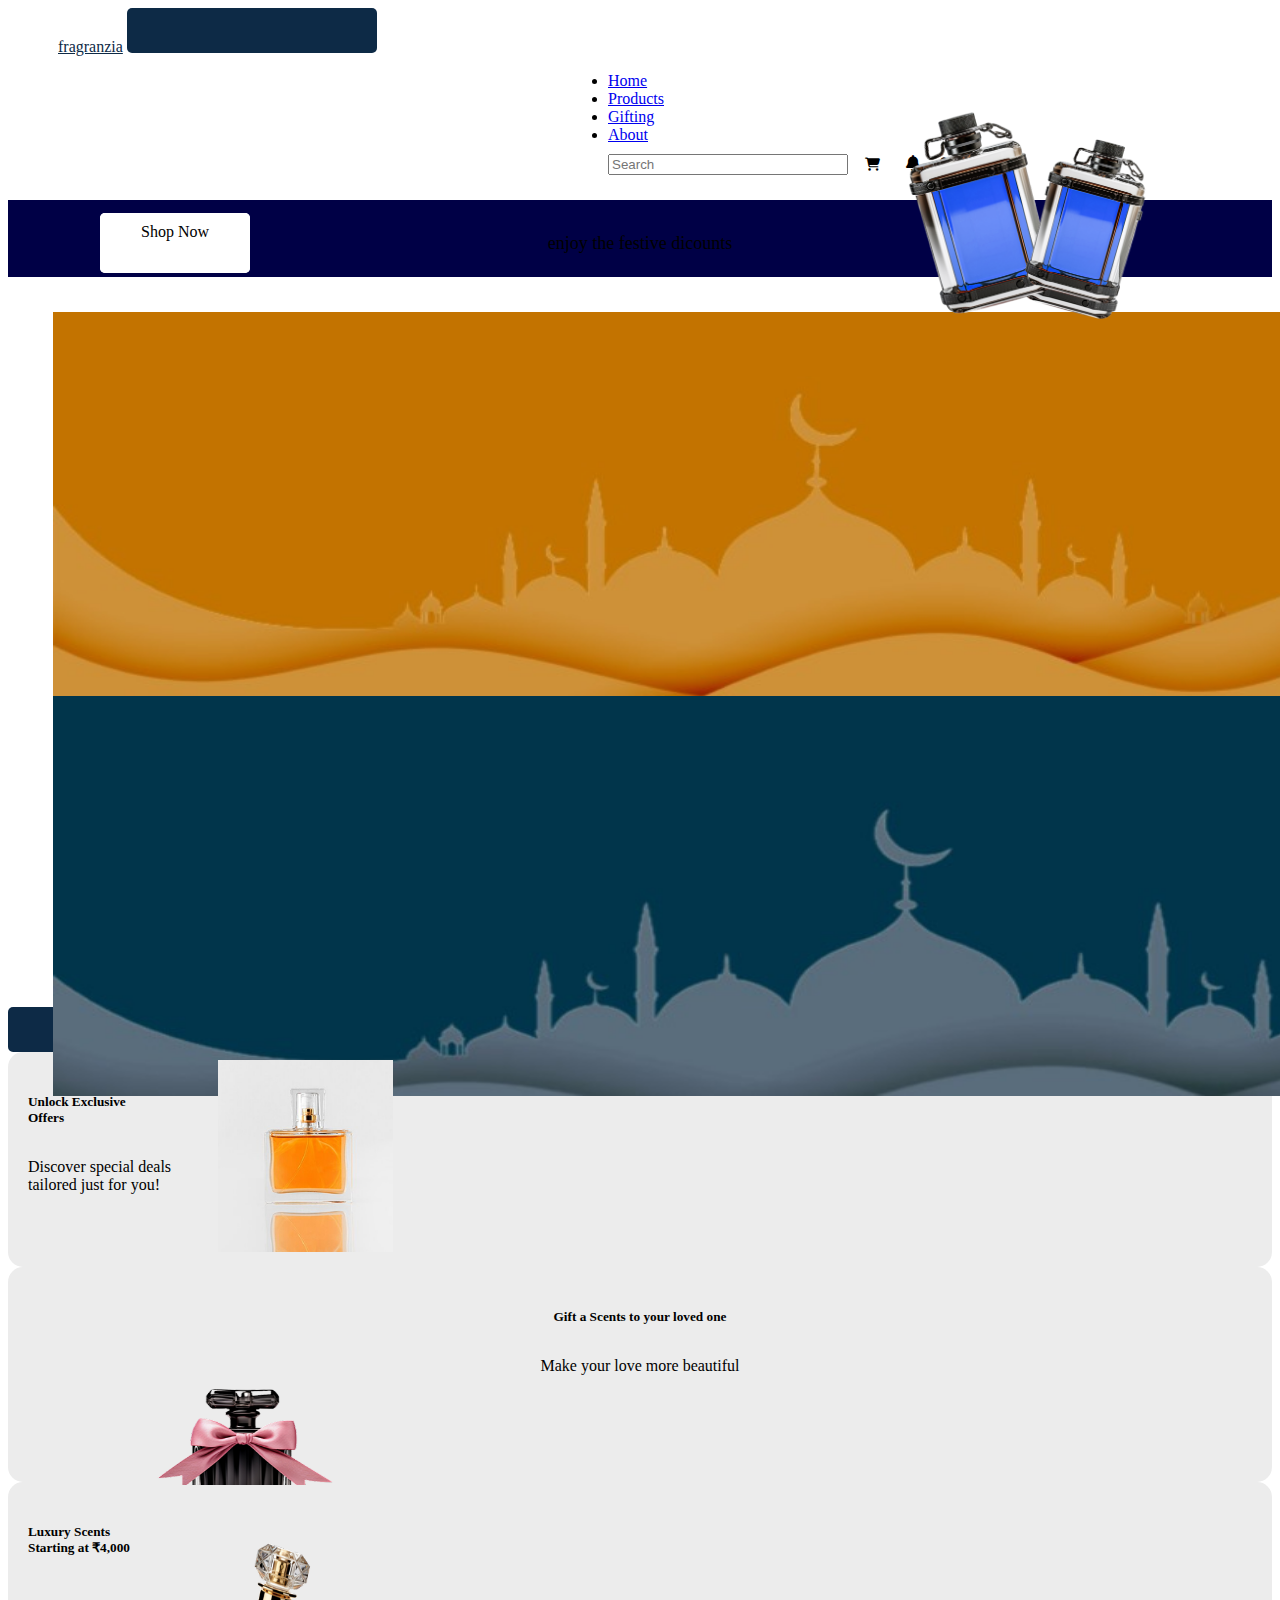
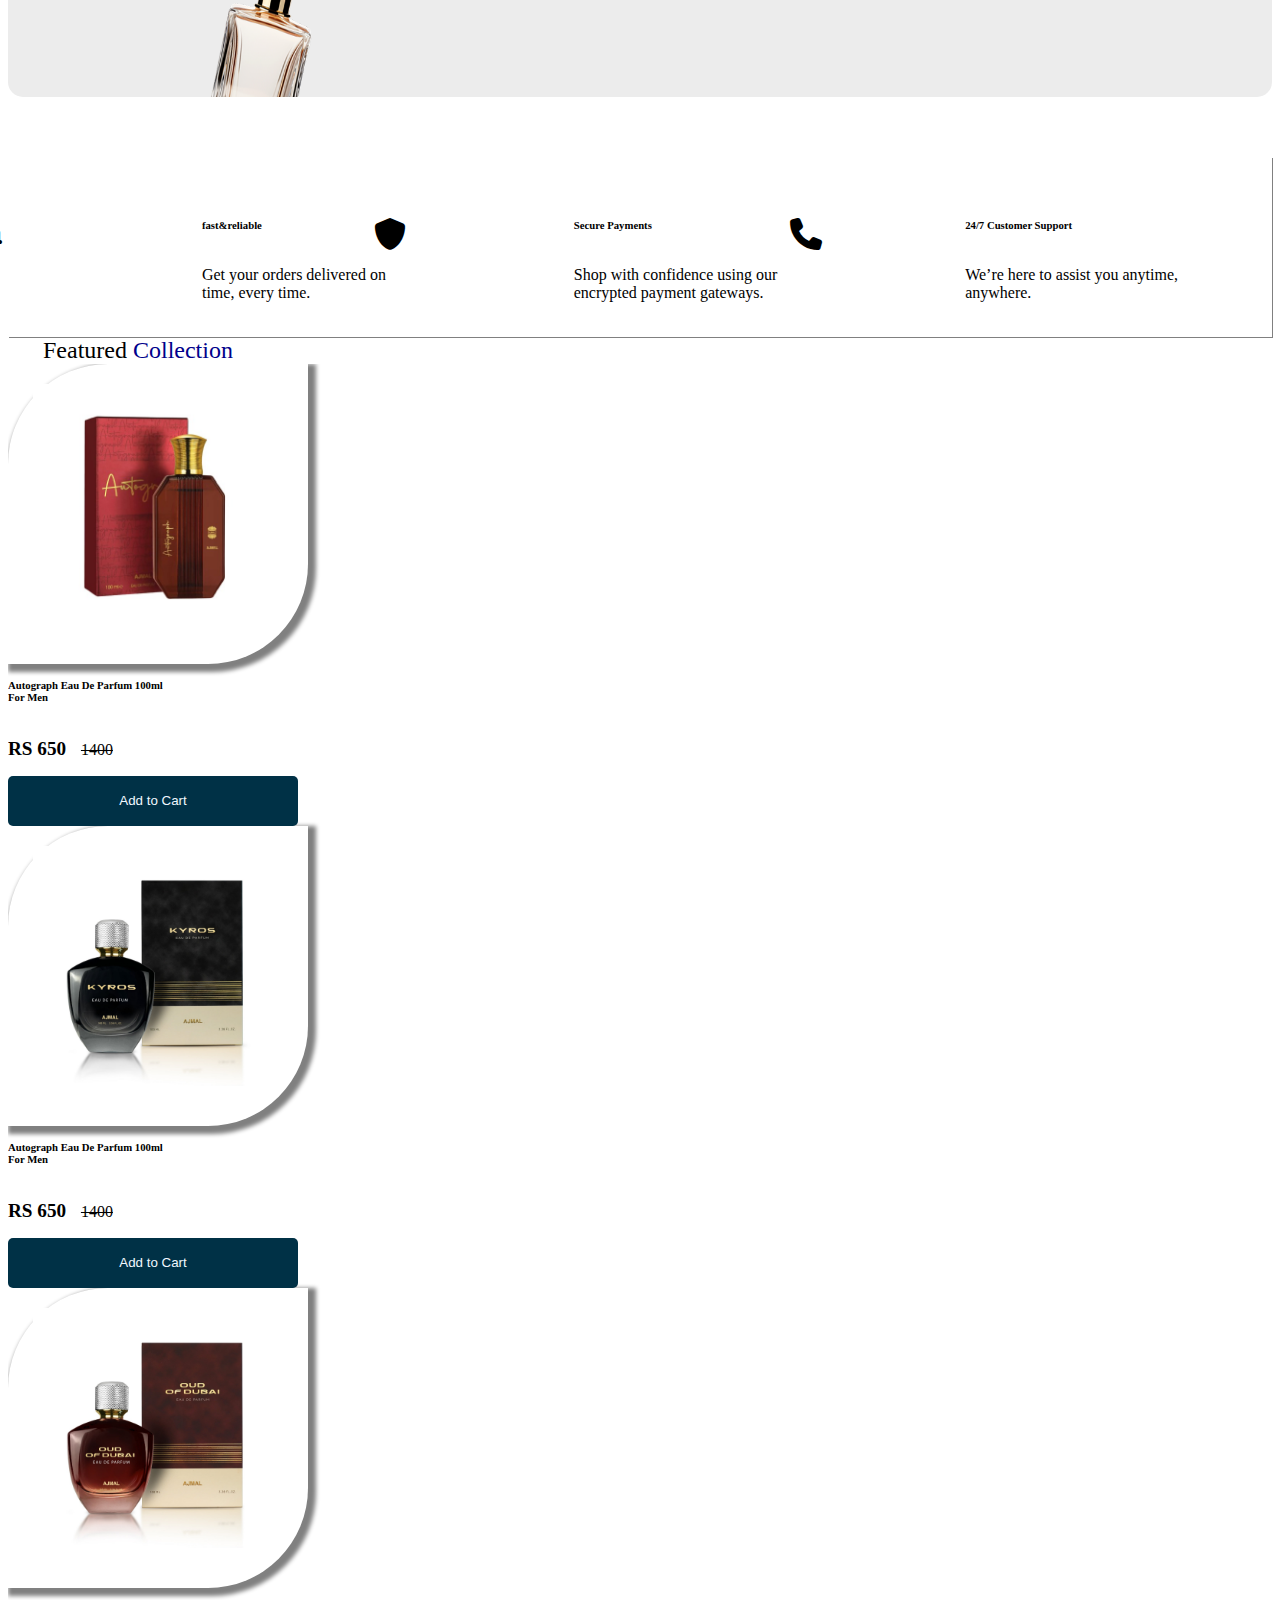
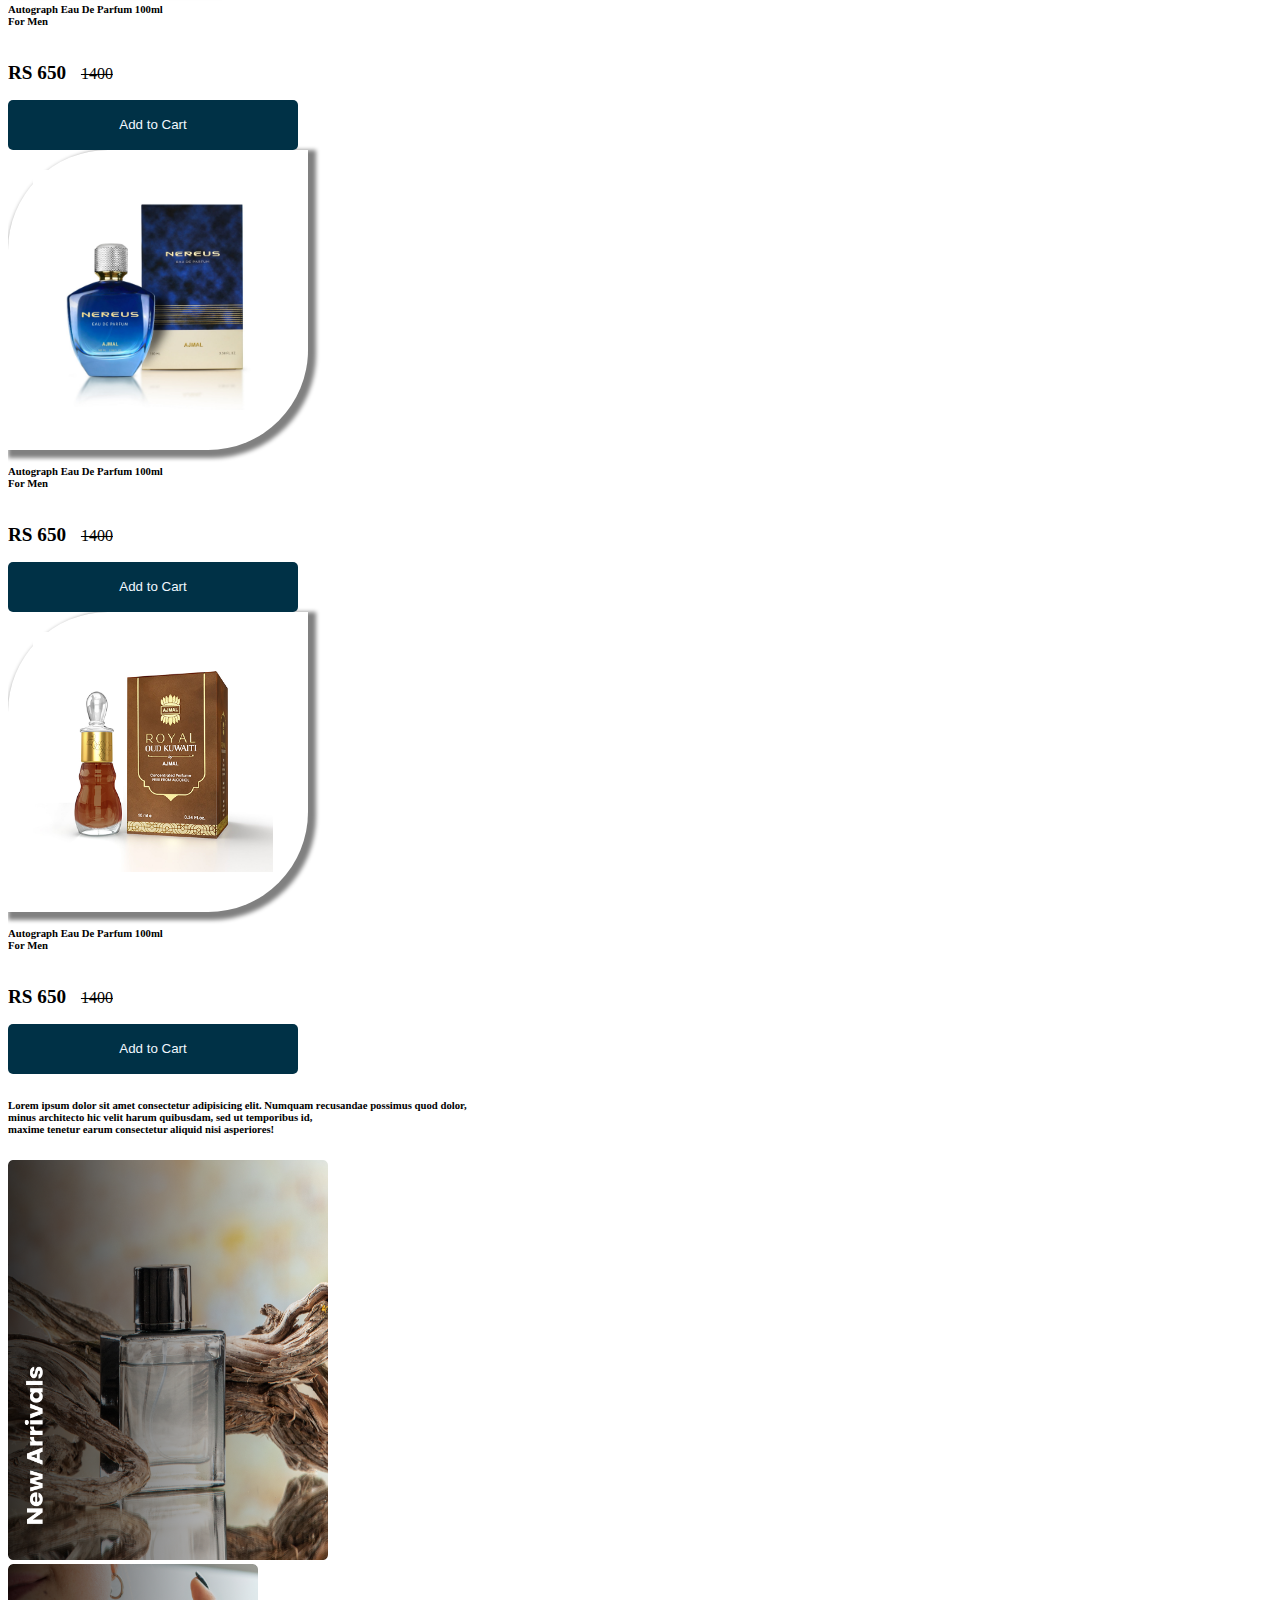
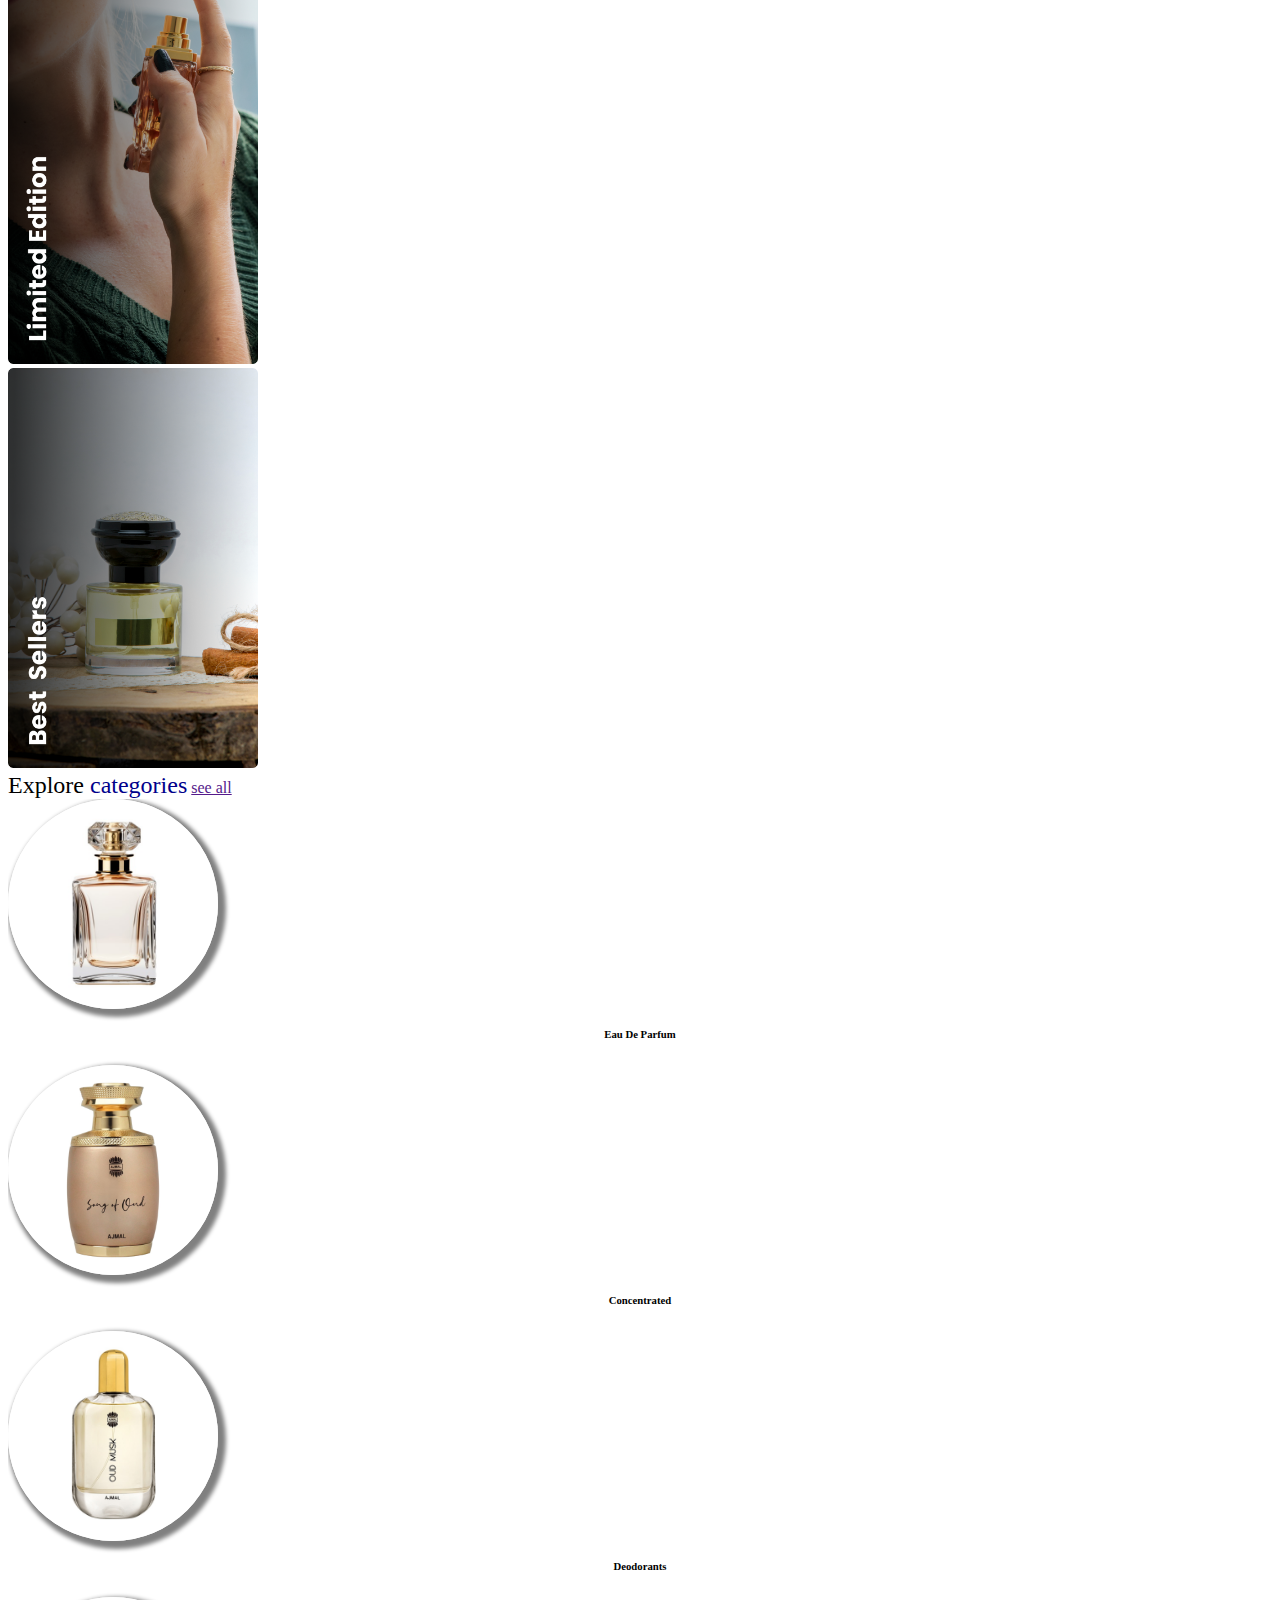
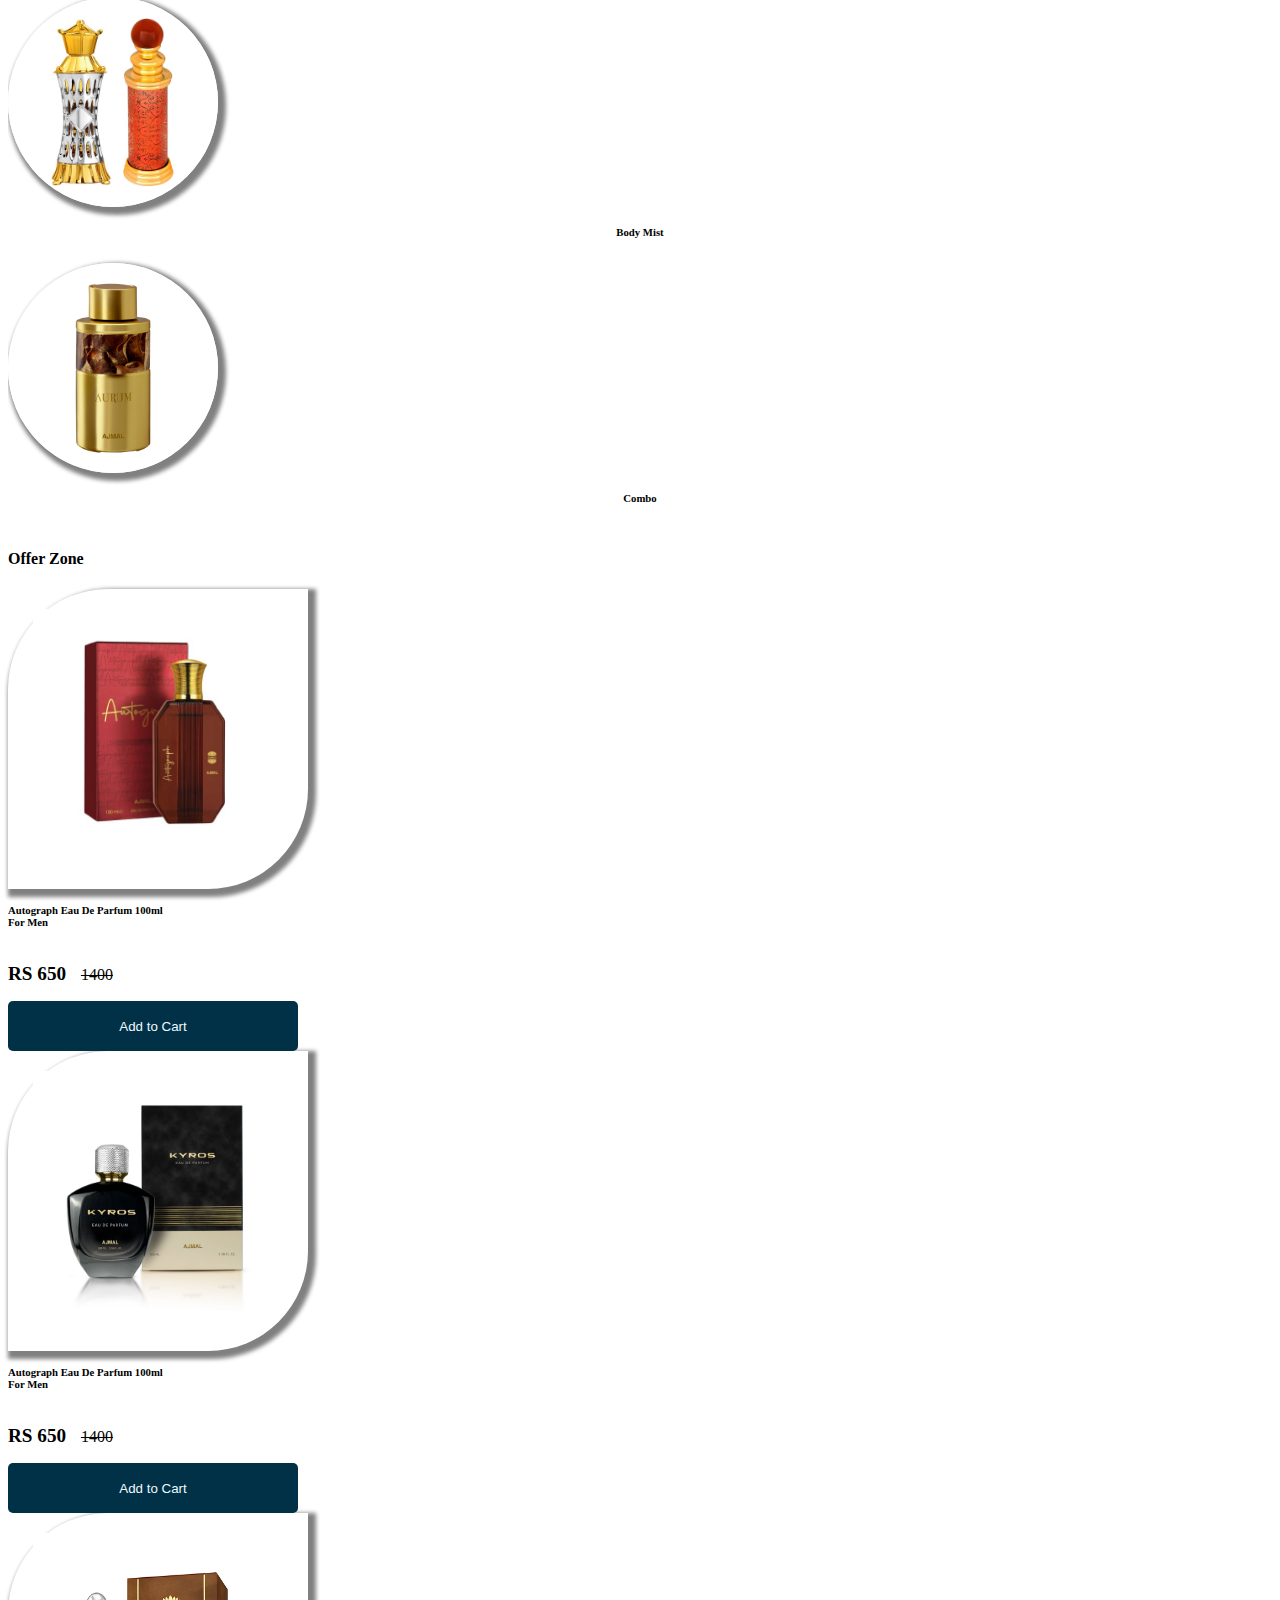
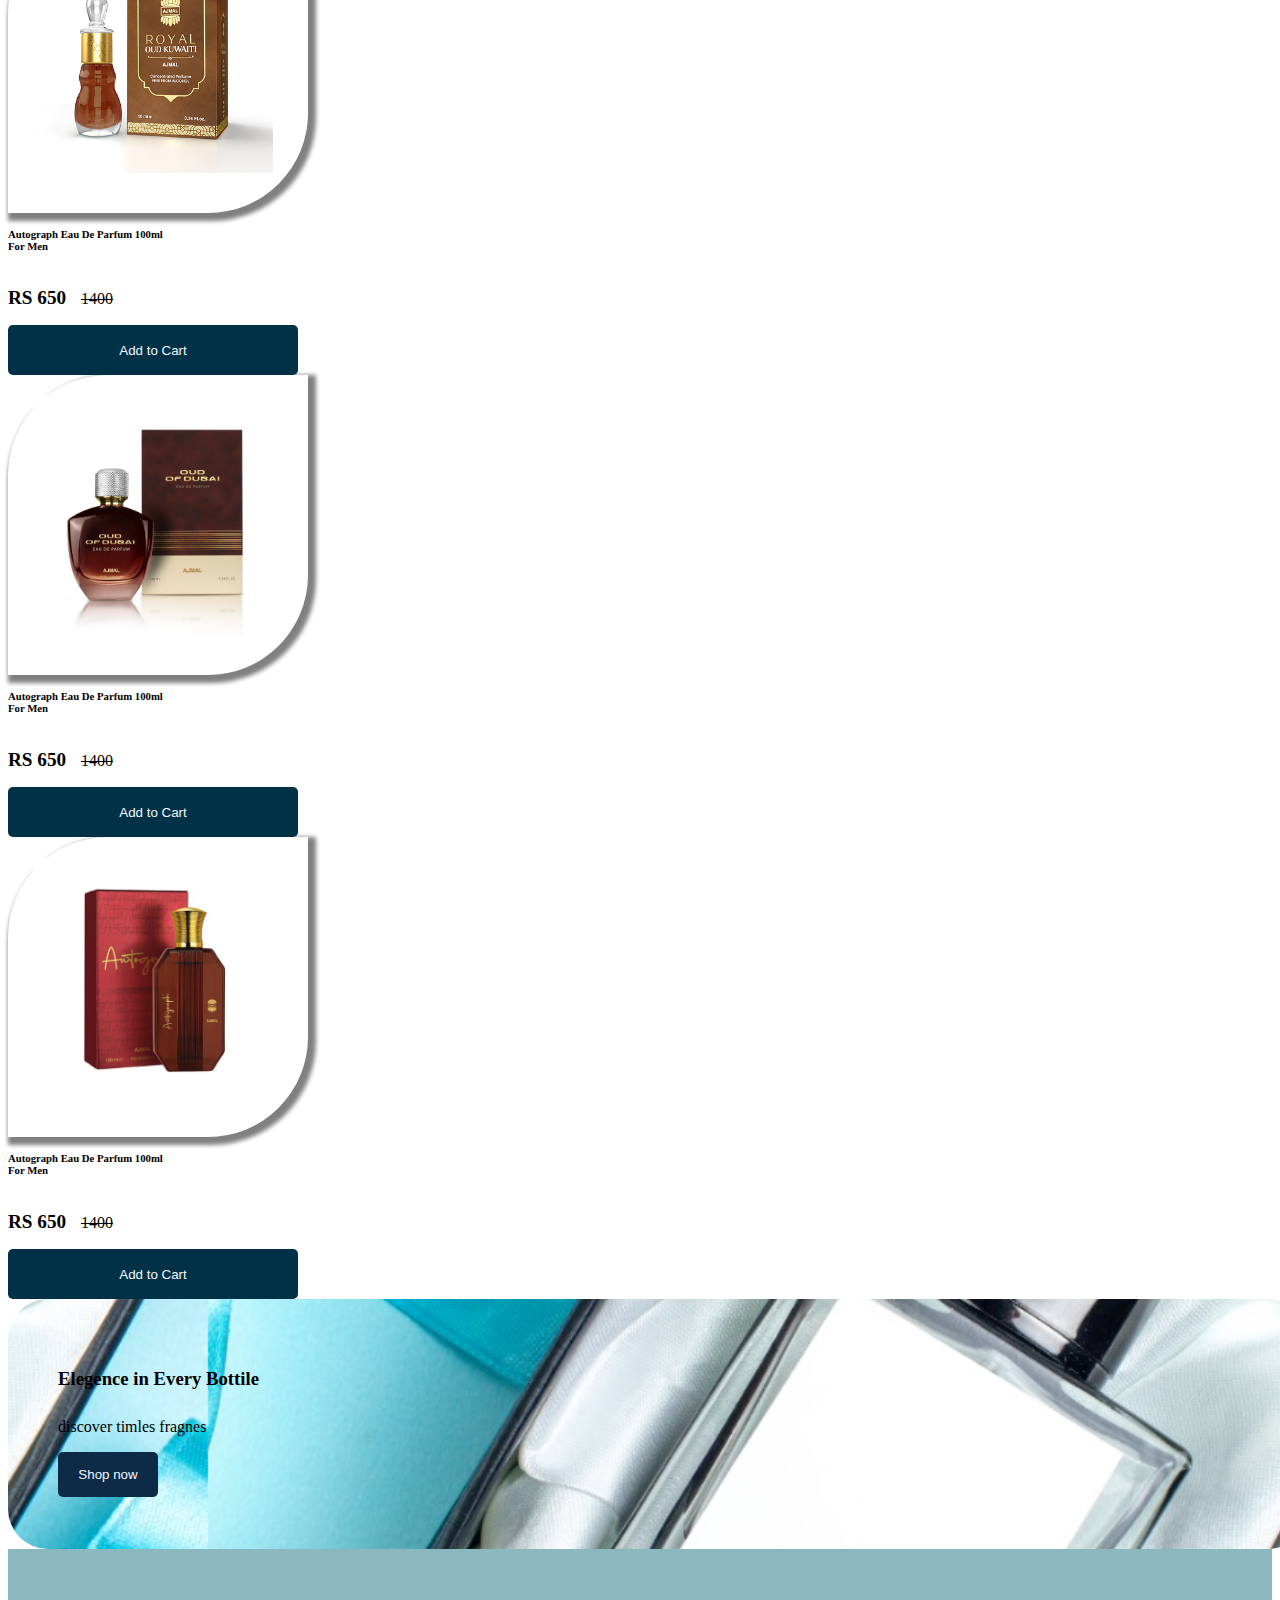
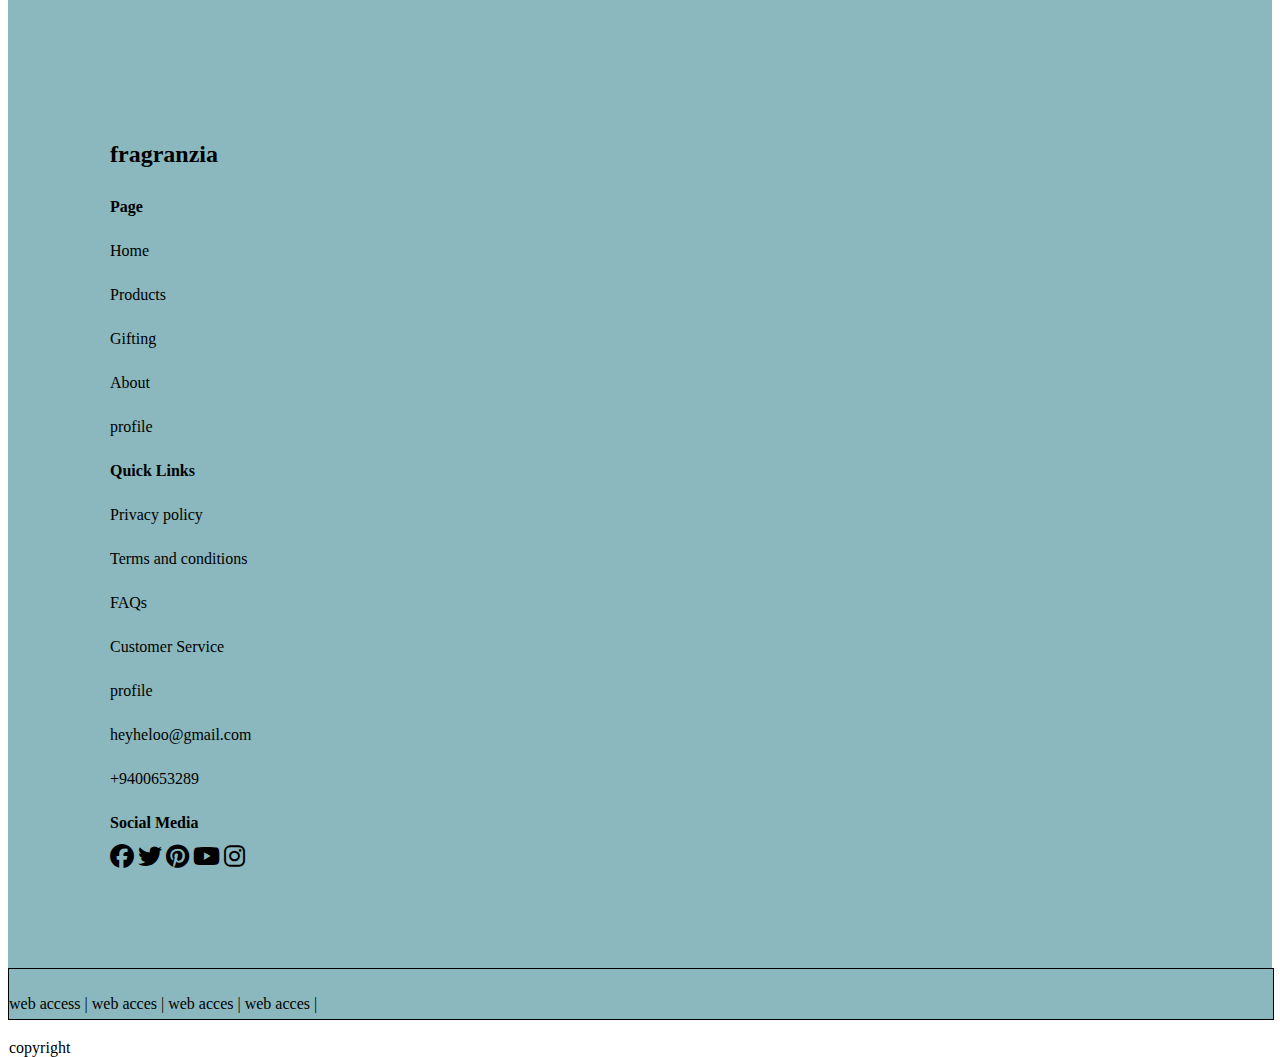
<file: index.html>
<!DOCTYPE html>
<html lang="en">
<head>
    <meta charset="UTF-8">
    <meta name="viewport" content="width=device-width, initial-scale=1.0">
    <title>Document</title>
         <link rel="stylesheet" href="https://cdnjs.cloudflare.com/ajax/libs/font-awesome/6.7.2/css/all.min.css">
        <link href="https://cdn.jsdelivr.net/npm/bootstrap@5.3.7/dist/css/bootstrap.min.css" rel="stylesheet" integrity="sha384-LN+7fdVzj6u52u30Kp6M/trliBMCMKTyK833zpbD+pXdCLuTusPj697FH4R/5mcr" crossorigin="anonymous">
        <link rel="stylesheet" href="index.css">
<style>
  
  .carousel-inner{
    width: auto;
    height: 450px;
  }

  .content{
    font-size: larger;
    padding: 5px;
    background-color: rgb(0, 0, 70);
    align-content: center;
    text-align: center;
  }

  p{
    padding-top: 10px;
  }
 

 
  .part2{
    border-radius: 10px;
    text-align: center;
    height: 150px;
    position: relative;
    width: 1470px;
    display: flex;
    left: 20px;
    gap: 20px;
    align-content: center;
    
    
        }



        
    
  
 



</style>
</head>
<body>
     <script src="https://cdn.jsdelivr.net/npm/bootstrap@5.3.7/dist/js/bootstrap.bundle.min.js" integrity="sha384-ndDqU0Gzau9qJ1lfW4pNLlhNTkCfHzAVBReH9diLvGRem5+R9g2FzA8ZGN954O5Q" crossorigin="anonymous"></script>

    <nav class="navbar navbar-expand-lg bg-body-tertiary">
  <div class="container-fluid">
    <a class="navbar-brand" href="#" style="color:#0d2a46; margin-left: 50px;">fragranzia</a>
    <button class="navbar-toggler" type="button" data-bs-toggle="collapse" data-bs-target="#navbarNav" aria-controls="navbarNav" aria-expanded="false" aria-label="Toggle navigation">
      <span class="navbar-toggler-icon"></span>
    </button>
    <div class="collapse navbar-collapse" id="navbarNav">
      <ul class="navbar-nav gap-3" style="padding-left: 600px; ">
        <li class="nav-item">
          <a class="nav-link active" aria-current="page" href="#">Home</a>
        </li>
        <li class="nav-item">
          <a class="nav-link" href="products.html">Products</a>
        </li>
        <li class="nav-item">
          <a class="nav-link" href="#">Gifting</a>
        </li>
        <li class="nav-item">
         <a class="nav-link" href="about.html">About</a>
        </li>
        <input class="form-control  rounded-5"  type="search" placeholder="Search"  class="fa-brands fa-searchengin" style="width: 240px;"/>
        
        
          <a href="cart.html"> <button class="rounded-5 border" style="height: 40px; width: 40px; border: none; background-color: white;">
            <i class="fa-solid fa-cart-shopping" style="color: black;"></i>
        </button></a> 

        <btn class="rounded-5 border" style="height: 40px; width: 40px; border: none;">
           <i class="fa-solid fa-bell" style="margin-top: 10px; margin-left: 10px;"></i>
        </btn>

      <a href="login.html" > <button class="rounded-5 border" style="height: 40px; width: 40px; border: none; border: none;background-color: white; ">
            <i class="fa-solid fa-user" style="  color: black;"></i>
        </button></a>
        
      

      </ul>
    </div>
  </div>
</nav>

<div class="content text-white">
    <p style="font-size: large;">enjoy the festive dicounts</p>
</div>




<div class="main">
    <div class="slide">

<div class="images ">
     <div id="carouselExampleAutoplaying" class="carousel slide " data-bs-ride="carousel">
  <div class="carousel-inner">
    <div class="carousel-item active">

       <div class="masjid ">
        <img class="masji d-block w-100 rounded-5" src="WhatsApp Image 2025-07-18 at 11.53.22 AM (1).jpeg" alt="" height="400px"max- width="1250px"> </div>
        <div class="contents mt-5">
        <h3>Discover Perfumes that<br>celebrate individuality</h3>
        <p>Every moment with an unforgettable<br> essence</p>
             <a class="sh" href="products.html"style="text-decoration: none; color: black;" >Shop Now</a>      </div>
      
      <div class="bottles">
        <img class="botl" src="Group 1.png" alt="" height="300px">
      </div>
     

    </div>
    <div class="carousel-item">
      

             <div class="masjid">
              <img class="masji  w-100 rounded-5" src="palli2.jpeg" alt="" height="400px"max- width="1380px">
            </div>
            <div class="contents mt-5">
        <h3>Discover Perfumes that<br>celebrate individuality</h3>
        <p>Every moment with an unforgettable<br> essence</p>
        <a class="sh" href="products.html"
           style="text-decoration: none; color: black;" >Shop Now</a>
      </div>
      <div class="bottles">
        <img class="bot2" src="Group 2.png" alt="" height="300px">
      </div>

    </div>
  </div>
  <button class="carousel-control-prev" type="button" data-bs-target="#carouselExampleAutoplaying" data-bs-slide="prev">
    <span class="carousel-control-prev-icon" aria-hidden="true"></span>
    <span class="visually-hidden">Previous</span>
  </button>
  <button class="carousel-control-next" type="button" data-bs-target="#carouselExampleAutoplaying" data-bs-slide="next">
    <span class="carousel-control-next-icon" aria-hidden="true"></span>
    <span class="visually-hidden">Next</span>
  </button>
</div>



   <div class="container py-5">
  <div class="row g-4">

    
    <div class="col-md-4">
      <div class="exclusive">
        <div class="t1">
        <h5>Unlock Exclusive<br> Offers</h5>
        <p>Discover special deals<br>tailored just for you!</p>
        </div>  
        <img class="i" src="front-view-orange-perfume-inside-glass-isolated-white-floor_140725-11649 1.png" alt="" style="position: relative; height: 192px; width: 175px;">
      </div>
    </div>

   <div class="col-md-4">
      <div class="exclusive">
        <div class="t2">
        <h5>Gift a Scents to your loved one</h5>
        <p>Make your love more beautiful</p>
        </div>  
        <img class="i2" src="Black glass perfume bottle and pink ribbon -18 1.png" alt="" >
      </div>
    </div>


    <div class="col-md-4">
      <div class="exclusive">
        <div class="t3">
        <h5>Luxury Scents<br>Starting at ₹4,000</h5>
        </div>  
        <img class="i3" src="4056e207-cf86-469d-be3b-a9c1a2e609de 1.png" alt="" style="position: relative; bottom: 101px; height: 210px; width: 210px; right: 35px;">
      </div>
    </div>
    
       

    </div>
    </div>


    <div class="part3 text-center">
        <div class="hr coloum  text-center d-flex  border m-5 rounded-4" style="box-shadow: 1px 1px gray;height: 180px;">
            <div class="hey1">
                <div class="icon" style="font-size: xx-large; position: relative; right: 140px; top: 60px; " >
                <i class="fa-solid fa-truck-fast"></i>
              </div>
                <div class="txtt"  style="margin-left: 100px;" >
                  <h6>fast&reliable</h6>
                <p>Get your orders delivered on<br> time, every time.</p>
                </div>

                    </div>
     
                <div class="hey2 "> 
                    <div class="icon" style="font-size: xx-large; position: relative; right: 200px; top: 60px;">
                  <i class="fa-solid fa-shield"></i></div>
                <h6>Secure Payments</h6>
                <p>Shop with confidence using our<br> encrypted payment gateways.</p>
              </div>

                <div class="hey3">
                    <div class="icon" style="font-size: xx-large;  position: relative; right: 175px; top: 60px;" >
                    <i class="fa-solid fa-phone"></i></div>
                <h6>24/7 Customer Support</h6>
                <p>We’re here to assist you anytime,<br> anywhere.</p></div>
        
        </div>
    </div>



    <div class="part4">
        <div class="container-fluid ">
         <span class="feature" style="font-size: x-large;margin-left: 35px;" >Featured <span style="color: darkblue; ">Collection</span></span>
        </div>



    <div class="container py-5">
  <div class="box d-flex  row-cols-md-3 ">
    <div class="col">
      <div class="card" style="box-shadow: 4px 4px 4px 4px gray";>
        <img src="4.jpeg" class="img" style="width:240px ; height: 240px; margin-left: 25px; margin-top: 20px;">
        
        
        </div>
        <div class="card-body text-left"  >
          <h6 class="card-title" style="margin-right: 150px; margin-top: 15px;">Autograph Eau De Parfum 100ml<br> For Men</h6>
          <p class="price" style="padding-right: 270px; margin-top: 10px;">
                        <span style="font-weight: 650; font-size: larger;">RS 650  </span><span style="text-decoration: line-through; padding-left: 10px;">1400</span><br>

           
          </p>
          <a href="purchase.html"><button class="btn btn-primary " style="margin-right: 270px; width: 290px; height: 50px; background-color: #003146; border: none;" >Add to Cart</button></a>
      </div>
    </div>





     <div class="col">
      <div class="card" style="box-shadow: 4px 4px 4px 4px gray";>
        <img src="2.jpeg" class="img" style="width:240px ; height: 240px; margin-left: 25px; margin-top: 20px;">
        
        
        </div>
        <div class="card-body text-left"  >
          <h6 class="card-title" style="margin-right: 150px; margin-top: 15px;">Autograph Eau De Parfum 100ml<br> For Men</h6>
          <p class="price" style="padding-right: 270px; margin-top: 10px;">
                        <span style="font-weight: 650; font-size: larger;">RS 650  </span><span style="text-decoration: line-through; padding-left: 10px;">1400</span><br>

           
          </p>
          <button class="btn btn-primary " style="margin-right: 270px; width: 290px; height: 50px; background-color: #003146; border: none;" >Add to Cart</button>
      </div>
    </div>





     <div class="col">
      <div class="card" style="box-shadow: 4px 4px 4px 4px gray";>
        <img src="3.jpeg" class="img" style="width:240px ; height: 240px; margin-left: 25px; margin-top: 20px;">
        
        
        </div>
        <div class="card-body text-left"  >
          <h6 class="card-title" style="margin-right: 150px; margin-top: 15px;">Autograph Eau De Parfum 100ml<br> For Men</h6>
          <p class="price" style="padding-right: 270px; margin-top: 10px;">
                        <span style="font-weight: 650; font-size: larger;">RS 650  </span><span style="text-decoration: line-through; padding-left: 10px;">1400</span><br>

           
          </p>
          <button class="btn btn-primary " style="margin-right: 270px; width: 290px; height: 50px; background-color: #003146; border: none;" >Add to Cart</button>
      </div>
    </div>






     <div class="col">
      <div class="card" style="box-shadow: 4px 4px 4px 4px gray";>
        <img src="1.jpeg" class="img" style="width:240px ; height: 240px; margin-left: 25px; margin-top: 20px;">
        
        
        </div>
        <div class="card-body text-left"  >
          <h6 class="card-title" style="margin-right: 150px; margin-top: 15px;">Autograph Eau De Parfum 100ml<br> For Men</h6>
          <p class="price" style="padding-right: 270px; margin-top: 10px;">
                        <span style="font-weight: 650; font-size: larger;">RS 650  </span><span style="text-decoration: line-through; padding-left: 10px;">1400</span><br>

           
          </p>
          <button class="btn btn-primary " style="margin-right: 270px; width: 290px; height: 50px; background-color: #003146; border: none;" >Add to Cart</button>
      </div>
    </div>






     <div class="col">
      <div class="card" style="box-shadow: 4px 4px 4px 4px gray";>
        <img src="rare.png" class="img" style="width:240px ; height: 240px; margin-left: 25px; margin-top: 20px;">
        
        
        </div>
        <div class="card-body text-left"  >
          <h6 class="card-title" style="margin-right: 150px; margin-top: 15px;">Autograph Eau De Parfum 100ml<br> For Men</h6>
          <p class="price" style="padding-right: 270px; margin-top: 10px;">
                        <span style="font-weight: 650; font-size: larger;">RS 650  </span><span style="text-decoration: line-through; padding-left: 10px;">1400</span><br>

           
          </p>
          <button class="btn btn-primary " style="margin-right: 270px; width: 290px; height: 50px; background-color: #003146; border: none;" >Add to Cart</button>
      </div>
    </div>





     




    








</div>
</div>
  
  
</div>



<div class="center text-center p-5 mt-5 ">
    <h6>Lorem ipsum dolor sit amet consectetur adipisicing elit. Numquam recusandae possimus quod dolor,<br> minus architecto hic velit harum quibusdam, sed ut temporibus id,<br> maxime tenetur earum consectetur aliquid nisi asperiores!</h6>
</div>

<div class="spray d-flex justify-content-center gap-2 ">
         
        <div>   
        <img class="rectangle1 border mt-5 rounded-1" src="Frame 40.png" alt="jhjbh" height="400px" width="320px" ><br>
      </div> 
      
      <div>
        <img class="rectangle2 border mt-5 rounded-1" src="Frame 41.png" alt="jhjbh" height="400px" width="250px" ><br>
      </div>    

      <div>
        <img class="rectangle3 border mt-5 rounded-1" src="Frame 39.png" alt="jhjbh" height="400px" width="250px" ><br>
      </div>

 </div>

 <div class="explore container-fluid p-5 d-flex  justify-content-between">
   <span style="font-size: x-large">Explore <span style="color: darkblue;">categories</span></span>
    <a href>see all</a>
</div>


<div class="vattam container d-flex gap-5 justify-content-between">

    <div>
        <img class="vattam1 border mt-1 " src="athar (1).jpeg" alt="jhjbh" >
        <h6 style="text-align: center; margin-top: 15px;">Eau De Parfum</h6>
      </div>

      <div>
        <img class="vattam2 border mt-1 " src="athar (2).jpeg" alt="jhjbh" >
        <h6 style="text-align: center; margin-top: 15px;">Concentrated</h6>
      </div>

      <div>
        <img class="vattam3 border mt-1 " src="athar (3).jpeg" alt="jhjbh" >
       <h6 style="text-align: center; margin-top: 15px;">Deodorants</h6>
      </div>

      <div>
        <img class="vattam4 border mt-1 " src="athar (4).jpeg" alt="jhjbh" >
        <h6 style="text-align: center; margin-top: 15px;">Body Mist</h6>
      </div>

      <div>
        <img class="vattam5 border mt-1 " src="athar (5).jpeg" alt="jhjbh" >
        <h6 style="text-align: center; margin-top: 15px;">Combo</h6>
      </div>

</div>


<div class="container-fluid p-5"><h4>Offer Zone</h4></div>

<div class="container py-5">
  <div class="box1 d-flex  row-cols-md-3 ">
    <div class="col">
      <div class="card" style="box-shadow: 4px 4px 4px 4px gray";>
        <img src="4.jpeg" class="img" style="width:240px ; height: 240px; margin-left: 25px; margin-top: 20px;">
        
        
        </div>
        <div class="card-body text-left"  >
          <h6 class="card-title" style="margin-right: 150px; margin-top: 15px;">Autograph Eau De Parfum 100ml<br> For Men</h6>
          <p class="price" style="padding-right: 270px; margin-top: 10px;">
                        <span style="font-weight: 650; font-size: larger;">RS 650  </span><span style="text-decoration: line-through; padding-left: 10px;">1400</span><br>

           
          </p>
          <button class="btn btn-primary " style="margin-right: 270px; width: 290px; height: 50px; background-color: #003146; border: none;" >Add to Cart</button>
      </div>
    </div>





     <div class="col">
      <div class="card" style="box-shadow: 4px 4px 4px 4px gray";>
        <img src="2.jpeg" class="img" style="width:240px ; height: 240px; margin-left: 25px; margin-top: 20px;">
        
        
        </div>
        <div class="card-body text-left"  >
          <h6 class="card-title" style="margin-right: 150px; margin-top: 15px;">Autograph Eau De Parfum 100ml<br> For Men</h6>
          <p class="price" style="padding-right: 270px; margin-top: 10px;">
                        <span style="font-weight: 650; font-size: larger;">RS 650  </span><span style="text-decoration: line-through; padding-left: 10px;">1400</span><br>

           
          </p>
          <button class="btn btn-primary " style="margin-right: 270px; width: 290px; height: 50px; background-color: #003146; border: none;" >Add to Cart</button>
      </div>
    </div>





     <div class="col">
      <div class="card" style="box-shadow: 4px 4px 4px 4px gray";>
        <img src="rare.png" class="img" style="width:240px ; height: 240px; margin-left: 25px; margin-top: 20px;">
        
        
        </div>
        <div class="card-body text-left"  >
          <h6 class="card-title" style="margin-right: 150px; margin-top: 15px;">Autograph Eau De Parfum 100ml<br> For Men</h6>
          <p class="price" style="padding-right: 270px; margin-top: 10px;">
                        <span style="font-weight: 650; font-size: larger;">RS 650  </span><span style="text-decoration: line-through; padding-left: 10px;">1400</span><br>

           
          </p>
          <button class="btn btn-primary " style="margin-right: 270px; width: 290px; height: 50px; background-color: #003146; border: none;" >Add to Cart</button>
      </div>
    </div>






     <div class="col">
      <div class="card" style="box-shadow: 4px 4px 4px 4px gray";>
        <img src="3.jpeg" class="img" style="width:240px ; height: 240px; margin-left: 25px; margin-top: 20px;">
        
        
        </div>
        <div class="card-body text-left"  >
          <h6 class="card-title" style="margin-right: 150px; margin-top: 15px;">Autograph Eau De Parfum 100ml<br> For Men</h6>
          <p class="price" style="padding-right: 270px; margin-top: 10px;">
                        <span style="font-weight: 650; font-size: larger;">RS 650  </span><span style="text-decoration: line-through; padding-left: 10px;">1400</span><br>

           
          </p>
          <button class="btn btn-primary " style="margin-right: 270px; width: 290px; height: 50px; background-color: #003146; border: none;" >Add to Cart</button>
      </div>
    </div>






     <div class="col">
      <div class="card" style="box-shadow: 4px 4px 4px 4px gray";>
        <img src="4.jpeg" class="img" style="width:240px ; height: 240px; margin-left: 25px; margin-top: 20px;">
        
        
        </div>
        <div class="card-body text-left"  >
          <h6 class="card-title" style="margin-right: 150px; margin-top: 15px;">Autograph Eau De Parfum 100ml<br> For Men</h6>
          <p class="price" style="padding-right: 270px; margin-top: 10px;">
                        <span style="font-weight: 650; font-size: larger;">RS 650  </span><span style="text-decoration: line-through; padding-left: 10px;">1400</span><br>

           
          </p>
          <button class="btn btn-primary " style="margin-right: 270px; width: 290px; height: 50px; background-color: #003146; border: none;" >Add to Cart</button>
      </div>
    </div>





     




    








</div>
</div>

<div class="bottom container-fluid mt-4 text-left">
    <div class="bottom1">
    <h3>Elegence in Every Bottile</h3>
    <p>discover timles fragnes</p>
    <div class="button1">
        <button class="bu">Shop now</button>
    </div> 
    </div>
</div>



    <div class="footer mt-5">
    <div class="footer1 mt-5 d-flex justify-content-between">
    <h2 style="margin-top: 90px; font-weight: bolder;">fragranzia</h2>

    <div class="pages">
         <p style="font-weight: bold;">Page</p>
  <p>Home</p>
  <p>Products</p>
  <p>Gifting</p>
  <p>About</p>
  <p>profile</p>
    </div>


    <div class="quick links">
         <p style="font-weight: bold;">Quick Links</p>
         <p>Privacy policy</p>
        <p>Terms and conditions</p>
        <p>FAQs</p>
        <p>Customer Service</p>
         <p>profile</p>
    </div>



    <div class="info">
        <p>heyheloo@gmail.com</p>
        <p>+9400653289</p>
        <p style="font-weight: bold;">Social Media</p>

        <div class="icons">
        <i class="fa-brands fa-facebook fa-xl"></i>
        <i class="fa-brands fa-twitter fa-xl"></i>
        <i class="fa-brands fa-pinterest fa-xl"></i>
        <i class="fa-brands fa-youtube fa-xl"></i>
        <i class="fa-brands fa-instagram fa-xl"></i>

    </div>
    </div>

    


    

    </div>
    </div>
   <div class="bt container-fluid  d-flex  justify-content-between">
    <p>web access | web acces | web acces | web acces |</p>
    <p>copyright</p>
</div>


  





















</div>


    
</body>
</html>
</file>
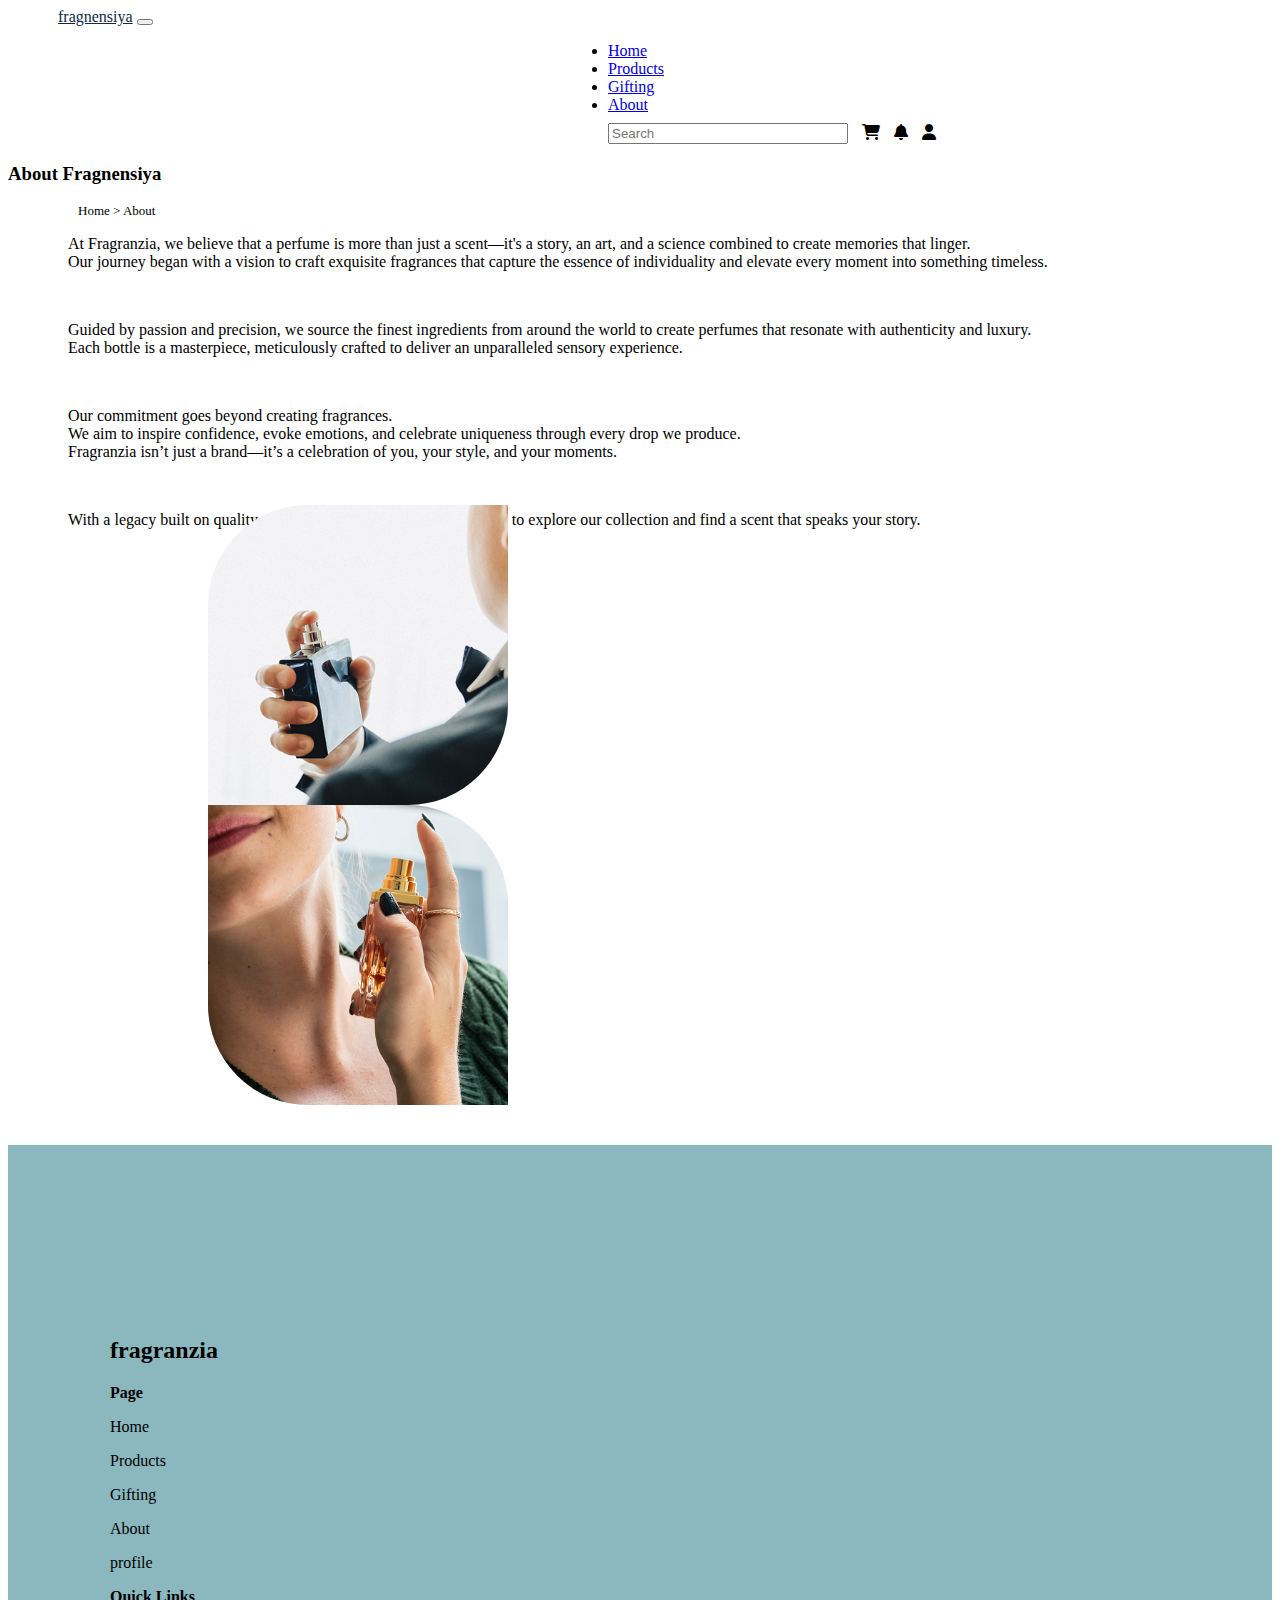
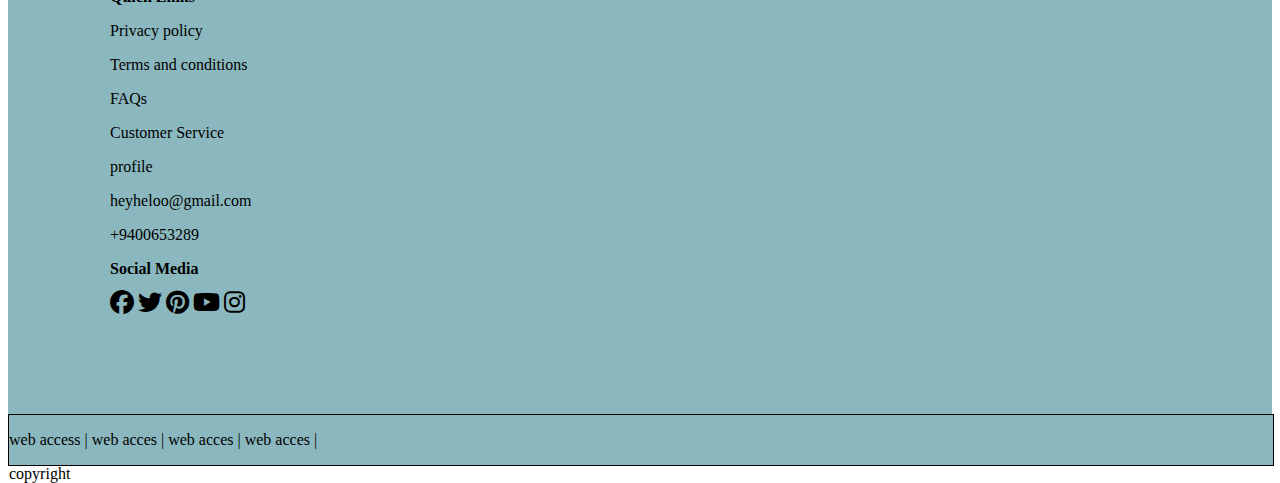
<file: about.html>
<!DOCTYPE html>
<html lang="en">
<head>
    <meta charset="UTF-8">
    <meta name="viewport" content="width=device-width, initial-scale=1.0">
    <title>Document</title>
             <link rel="stylesheet" href="https://cdnjs.cloudflare.com/ajax/libs/font-awesome/6.7.2/css/all.min.css">
        <link href="https://cdn.jsdelivr.net/npm/bootstrap@5.3.7/dist/css/bootstrap.min.css" rel="stylesheet" integrity="sha384-LN+7fdVzj6u52u30Kp6M/trliBMCMKTyK833zpbD+pXdCLuTusPj697FH4R/5mcr" crossorigin="anonymous">
        <link rel="stylesheet" href="about.css">

</head>
<body>
         <script src="https://cdn.jsdelivr.net/npm/bootstrap@5.3.7/dist/js/bootstrap.bundle.min.js" integrity="sha384-ndDqU0Gzau9qJ1lfW4pNLlhNTkCfHzAVBReH9diLvGRem5+R9g2FzA8ZGN954O5Q" crossorigin="anonymous"></script>



          <nav class="navbar navbar-expand-lg bg-body-tertiary">
  <div class="container-fluid border p-2" >
    <a class="navbar-brand" href="#" style="color:#0d2a46; margin-left: 50px;">fragnensiya</a>
    <button class="navbar-toggler" type="button" data-bs-toggle="collapse" data-bs-target="#navbarNav" aria-controls="navbarNav" aria-expanded="false" aria-label="Toggle navigation">
      <span class="navbar-toggler-icon"></span>
    </button>
    <div class="collapse navbar-collapse" id="navbarNav">
      <ul class="navbar-nav gap-3" style="padding-left: 600px; ">
        <li class="nav-item">
          <a class="nav-link active" aria-current="page" href="index.html">Home</a>
        </li>
        <li class="nav-item">
          <a class="nav-link" href="products.html">Products</a>
        </li>
        <li class="nav-item">
          <a class="nav-link" href="#">Gifting</a>
        </li>
        <li class="nav-item">
         <a class="nav-link" href="#">About</a>
        </li>
        <input class="form-control  rounded-5"  type="search" placeholder="Search"  class="fa-brands fa-searchengin" style="width: 240px;"/>
        
        
        <btn class="rounded-5 border" style="height: 40px; width: 40px; border: none;">
            <i class="fa-solid fa-cart-shopping" style="margin-top: 10px; margin-left: 10px;"></i>
        </btn>

        <btn class="rounded-5 border" style="height: 40px; width: 40px; border: none;">
           <i class="fa-solid fa-bell" style="margin-top: 10px; margin-left: 10px;"></i>
        </btn>

        <btn class="rounded-5 border" style="height: 40px; width: 40px; border: none; ">
            <i class="fa-solid fa-user" style="margin-top: 10px; margin-left: 10px;"></i>
        </btn>
        
      

      </ul>
    </div>
  </div>
</nav>


<div class="container mt-3" style="margin-right: 155px; font-weight: 500;">
<h3>About Fragnensiya </h3>
</div>
<p style="margin-left: 70px; font-size: small;"> Home > About</p>


<div class="main  ">
    <div class="d-flex">
    <div class="content container mt-4 " style="margin-left: 60px;">
       <p style="font-weight: 500;">At Fragranzia, we believe that a perfume is more than just a scent—it's a story, an art, and a science combined to create memories that linger.<br> Our journey began with a vision to craft exquisite fragrances that capture the essence of individuality and elevate every moment into something timeless.</p><br>
       <p style="font-weight: 500;">Guided by passion and precision, we source the finest ingredients from around the world to create perfumes that resonate with authenticity and luxury.<br> Each bottle is a masterpiece, meticulously crafted to deliver an unparalleled sensory experience.</p><br>
       <p style="font-weight: 500;">Our commitment goes beyond creating fragrances.<br> We aim to inspire confidence, evoke emotions, and celebrate uniqueness through every drop we produce.<br> Fragranzia isn’t just a brand—it’s a celebration of you, your style, and your moments.</p> <br>
       <p style="font-weight: 500;">With a legacy built on quality, artistry, and innovation, we invite you to explore our collection and find a scent that speaks your story.</p>
    </div>
    <div class="container">
        <div class="box1" style="height: 300px; width: 300px; background-color: aqua;margin-left: 200px;position: relative; bottom: 40px; "></div>
        <div class="box2" style="height: 300px; width: 300px; background-color: aqua; margin-left: 200px; position: relative; bottom: 40px;"></div>
        
    </div>
    </div>




    <div class="footer mt-5">
    <div class="footer1 mt-5 d-flex justify-content-between">
    <h2 style="margin-top: 90px; font-weight: bolder;">fragranzia</h2>

    <div class="pages">
         <p style="font-weight: bold;">Page</p>
  <p>Home</p>
  <p>Products</p>
  <p>Gifting</p>
  <p>About</p>
  <p>profile</p>
    </div>


    <div class="quick links">
         <p style="font-weight: bold;">Quick Links</p>
         <p>Privacy policy</p>
        <p>Terms and conditions</p>
        <p>FAQs</p>
        <p>Customer Service</p>
         <p>profile</p>
    </div>



    <div class="info">
        <p>heyheloo@gmail.com</p>
        <p>+9400653289</p>
        <p style="font-weight: bold;">Social Media</p>

        <div class="icons">
        <i class="fa-brands fa-facebook fa-xl"></i>
        <i class="fa-brands fa-twitter fa-xl"></i>
        <i class="fa-brands fa-pinterest fa-xl"></i>
        <i class="fa-brands fa-youtube fa-xl"></i>
        <i class="fa-brands fa-instagram fa-xl"></i>

    </div>
    </div>

    


    

    </div>
    </div>
   <div class="bt container-fluid  d-flex  justify-content-between">
    <p>web access | web acces | web acces | web acces |</p>
    <p>copyright</p>
</div>
</div>




    
</body>
</html>
</file>
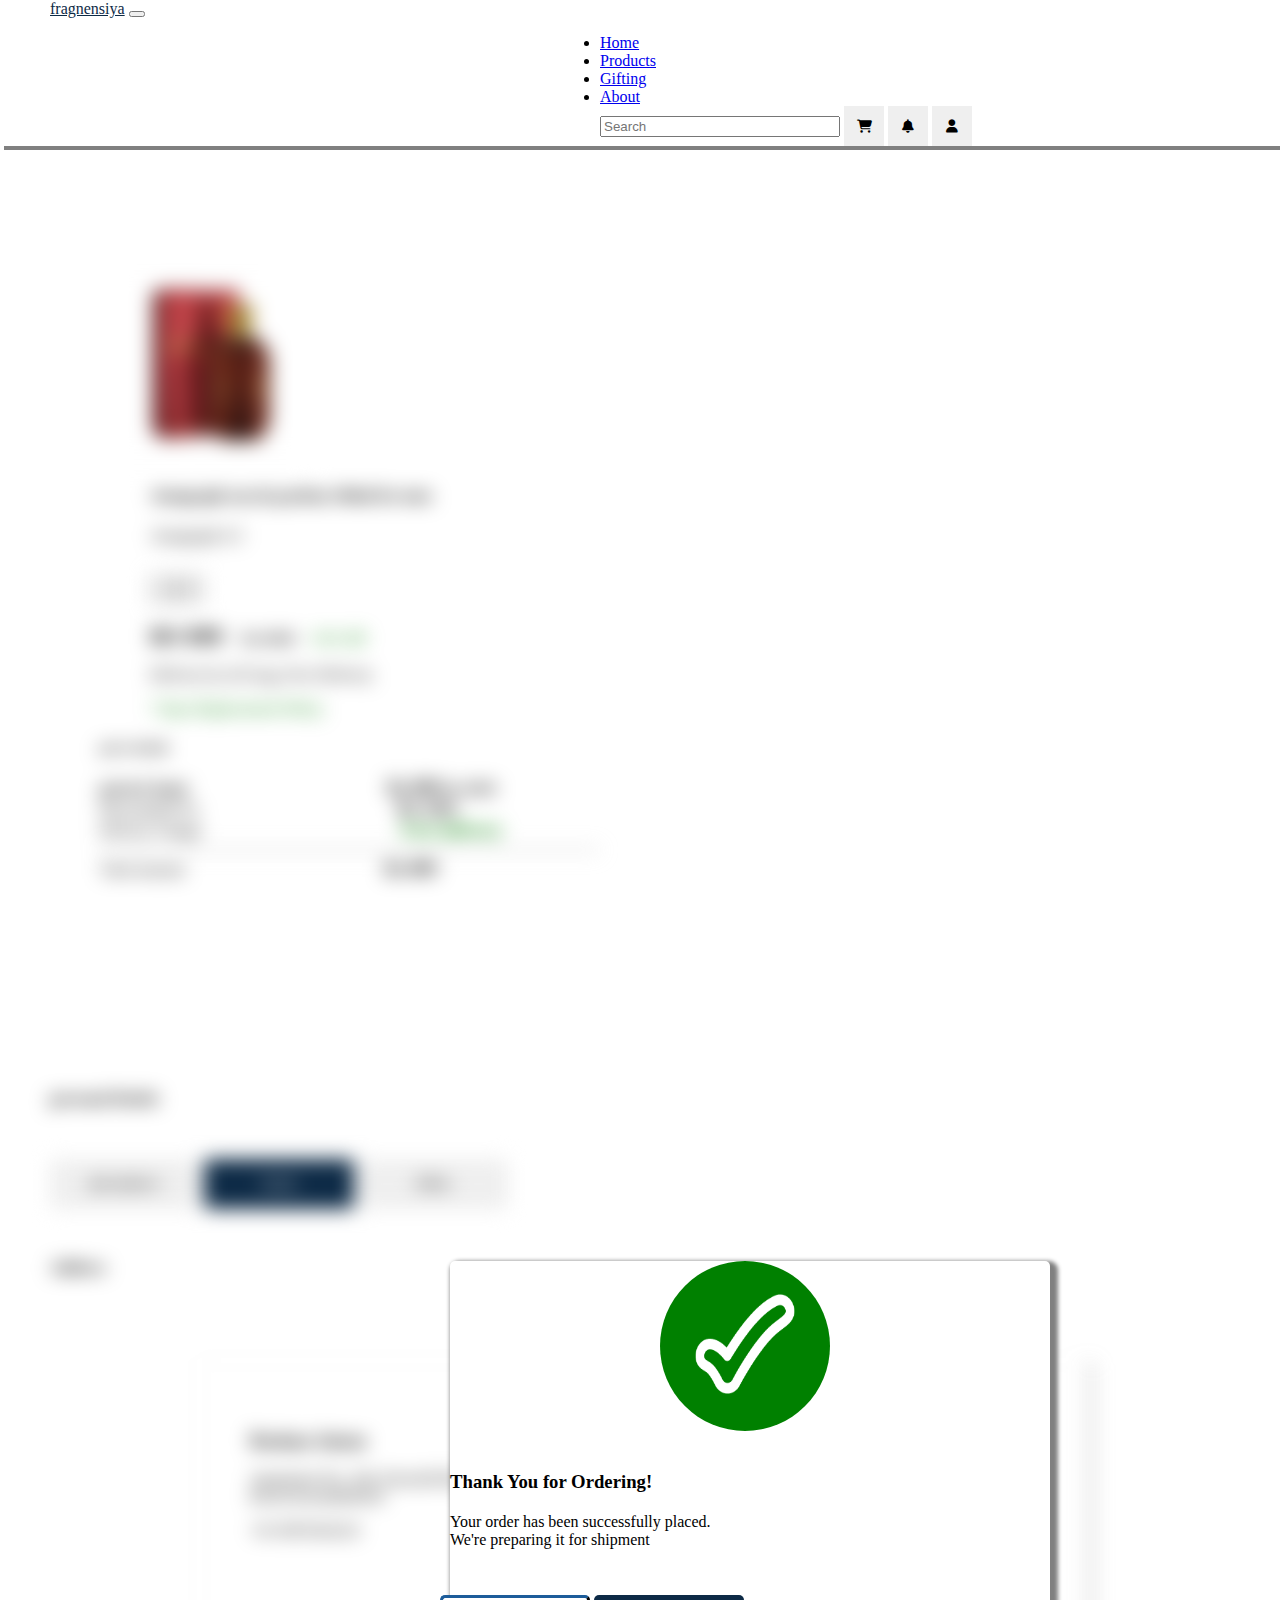
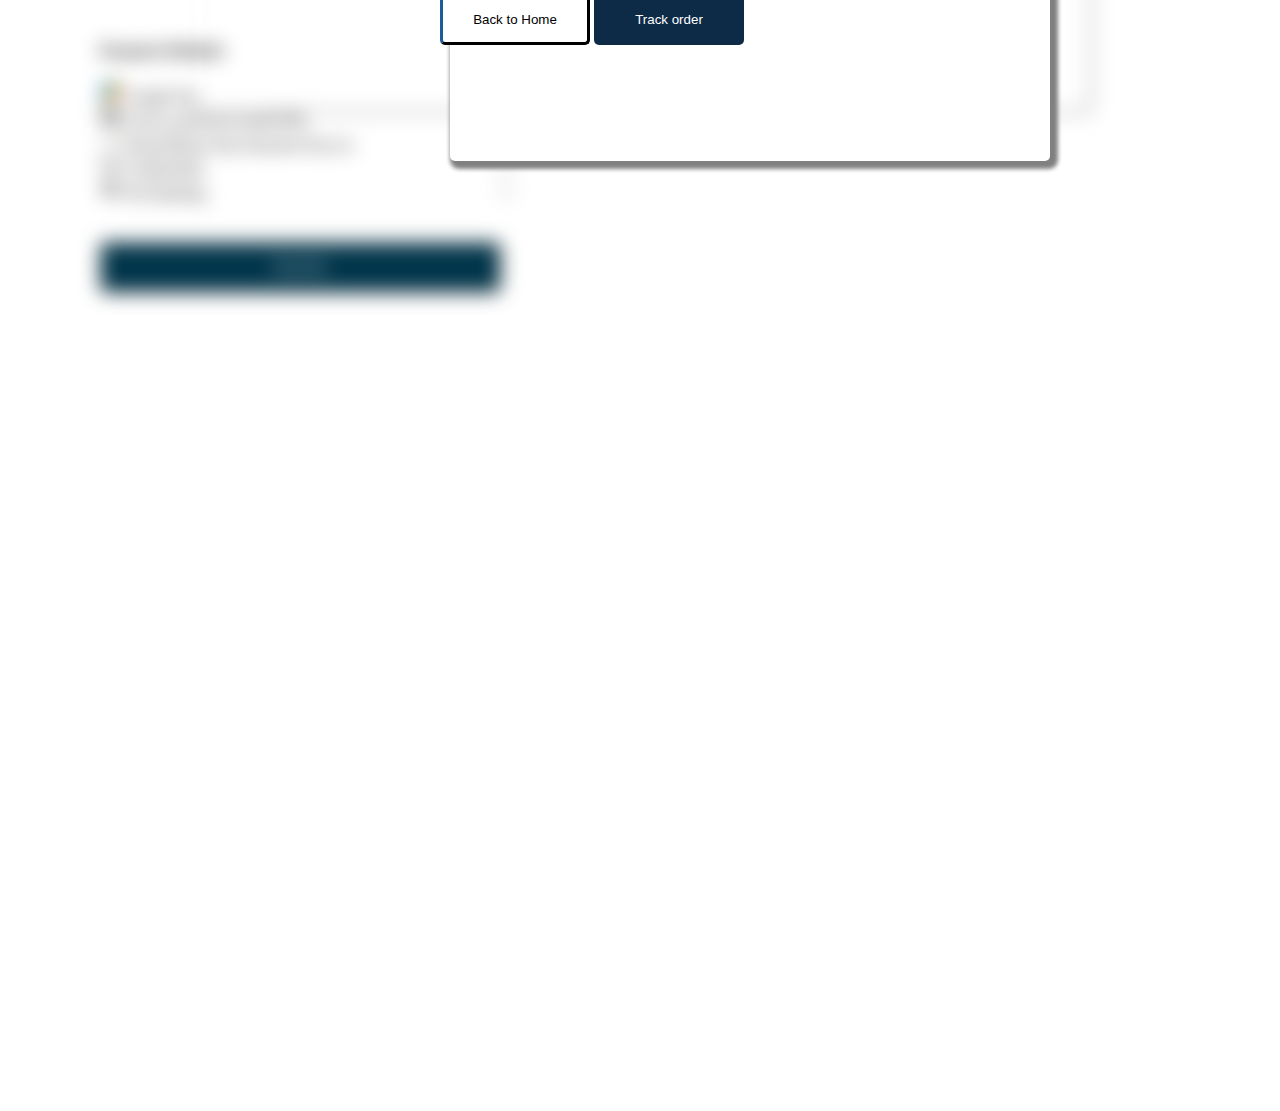
<file: approved.html>
<!DOCTYPE html>
<html lang="en">
<head>
    <meta charset="UTF-8">
    <meta name="viewport" content="width=device-width, initial-scale=1.0">
    <title>Document</title>
    <link rel="stylesheet" href="approved.css">
      <link rel="stylesheet" href="https://cdnjs.cloudflare.com/ajax/libs/font-awesome/6.7.2/css/all.min.css">
    <link href="https://cdn.jsdelivr.net/npm/bootstrap@5.3.7/dist/css/bootstrap.min.css" rel="stylesheet" integrity="sha384-LN+7fdVzj6u52u30Kp6M/trliBMCMKTyK833zpbD+pXdCLuTusPj697FH4R/5mcr" crossorigin="anonymous">
</head>
<body>
             <script src="https://cdn.jsdelivr.net/npm/bootstrap@5.3.7/dist/js/bootstrap.bundle.min.js" integrity="sha384-ndDqU0Gzau9qJ1lfW4pNLlhNTkCfHzAVBReH9diLvGRem5+R9g2FzA8ZGN954O5Q" crossorigin="anonymous"></script>


 <nav class="navbar navbar-expand-lg bg-body-tertiary">
  <div class="container-fluid p-2" style="box-shadow: 4px 4px grey;">
    <a class="navbar-brand" href="#" style="color:#0d2a46; margin-left: 50px;">fragnensiya</a>
    <button class="navbar-toggler" type="button" data-bs-toggle="collapse" data-bs-target="#navbarNav" aria-controls="navbarNav" aria-expanded="false" aria-label="Toggle navigation">
      <span class="navbar-toggler-icon"></span>
    </button>
    <div class="collapse navbar-collapse" id="navbarNav">
      <ul class="navbar-nav gap-3" style="padding-left: 600px; ">
        <li class="nav-item">
          <a class="nav-link active" aria-current="page" href="index.html">Home</a>
        </li>
        <li class="nav-item">
          <a class="nav-link" href="#">Products</a>
        </li>
        <li class="nav-item">
          <a class="nav-link" href="#">Gifting</a>
        </li>
        <li class="nav-item">
         <a class="nav-link" href="#">About</a>
        </li>
        <input class="form-control  rounded-5"  type="search" placeholder="Search"  class="fa-brands fa-searchengin" style="width: 240px;"/>
        
        
        <button class="rounded-5 border" style="height: 40px; width: 40px; border: none;">
            <i class="fa-solid fa-cart-shopping"></i>
        </button>

        <button class="rounded-5 border" style="height: 40px; width: 40px; border: none;">
           <i class="fa-solid fa-bell"></i>
        </button>

        <button class="rounded-5 border" style="height: 40px; width: 40px; border: none; ">
            <i class="fa-solid fa-user"></i>
        </button>
        
      

      </ul>
    </div>
  </div>
</nav>



<div class="main" style="filter: blur(10px);">

     <div class="box d-flex">
    <div class="d-flex  border " style="width: 800px; margin-left: 50px; margin-top: 50px; border-radius: 15px;">
        <img src="4.jpeg" style="width: 200px; height: 200px; margin-top: 50px;  position: relative; left: 60px;">
   
    <div class="content " style="margin-left: 150px; margin-top: 20px; position: relative; right: 50px;">
    <h4 >Autograph eau de parfum 100ml for men</h4>
    <p>Autograph 4.5</p>
     <button class="hy" style="margin-top: 15px; font-size: large; margin-bottom: 50px; margin-bottom: 20px;">-   1   +</button><br>
     <span style="font-size: x-large; font-weight: 650;">RS 899</span> <span style="margin-left: 15px; text-decoration: line-through;">Rs 2000 </span><span style="margin-left: 15px; color: green;">61% 0ff</span>
     <p><p>Delivery by 28 Aug, Free Delivery</p>
     <p style="color: green;">7 days Replacement Policy</p>
    </div>
  </div>
  <div class="pricedetail border p-4 mt-5" style="width: 500px; height: 300px; margin-left: 100px; border-radius: 10px;">
    <h5>price details</h5>
    <div class="content2 mt-4 d-flex justify-content-between" >
           <span style="font-weight: 600;">price(1 item)</span><span style="margin-left: 200px; font-size: large; font-weight: 600;">Rs 899</span>
           <span style="text-decoration: line-through;"> Rs 2000</span>

      </div>

       <div class="content2 mt-4 d-flex justify-content-between"  style="font-weight: 500;">
           <span>Discount(61%)</span><span style="margin-left: 200px; font-size: large; font-weight: 600;">Rs 1101</span>
           

      </div>

        <div class="content2 mt-4 d-flex justify-content-between"  style="font-weight: 500;">
           <span>Delvery Charge</span><span style="margin-left: 200px; font-size: large; font-weight: 600; color: green;">Free delivery</span>
         

      </div>
      <hr>
       <div class="content2 mt-4 d-flex justify-content-between"  style="font-weight: 500;">
           <span>Total amount</span><span style="margin-left: 200px; font-size: large; font-weight: 600;">Rs 899</span>
          

      </div>
        
      </div>

    

     


  
    </div>  



     <h4 class="" style="margin-left: 50px; margin-top: 50px;">personal Detiels</h4>
     <span class="container"><button style="margin-top: 30px; width: 150px; height: 50px; background-color: gre; border: none; margin-left: 50px; border-radius: 5px;">add addres+</button></span> 
          <span class="container"><button style="margin-top: 30px; width: 150px; height: 50px; background-color: #0d2a46; color: white; border: none; border-radius: 5px; ">Home</button></span> 
                    <span class="container"><button style="margin-top: 30px; width: 150px; height: 50px; border: none; border-radius: 5px; ">Office</button></span> 

          <div class="d-flex gap-5">
          <h4 class="" style="margin-left: 50px; margin-top: 50px;">Address</h4>
               <p class="" style=" margin-top: 50px; margin-left: 600px;">Edit</p>
          </div>


          <div class="d-flex">
            <div class="content">
           <div class=" border container"  style="margin-left: 50px; margin-top: 10px; height: 250px; width:790px; border-radius: 5px; padding: 50px; box-shadow: 1px 1px 1px 1px gray;">
           <h3 class="p-2" style="margin-right: 20px;">Roshan Jaison</h3>
           <p>Apartment No. 104, Emerald Heights Opposite Lulu Mall Edappally, <br>Kochi Kerala682024</p>
           <p>+91 9876543210</p>
           </div>
            </div>


             

           <div class=" border container"  style="margin-left: 50px; margin-top: 10px; height: 390px; width:500px; border-radius: 5px; padding: 50px; position: relative; bottom: 150px;"> 
            
          <h4>Payment Methods</h4>
          <div class="d-flex justify-content-between mt-5">
          <div  class="span12" >
    <img src="google-pay-icon 1.png" alt="" height="20px" width="20px">
    <span class="22 ">Google Pay</span><input type="radio" name="name" style="position: relative;left: 297px;"><br>
    <img src="cil_cash.png" alt="" height="20px" width="20px"  >
    <span class="23">Cash on delivery (cash/UPI)</span><input type="radio" name="name" style="position: relative;left: 185px;"><br>
    <img src="upi-icon 1.png" alt="" height="20px" width="20px">
    <span class="24">Paytm/Phone Pay/Amazone Pay etc </span><input type="radio" name="name" style="position: relative;left: 123px;"><br>
    <img src="quill_creditcard.png" alt="" height="20px" width="20px">
    <!-- <span class="25">Google Pay</span><input type="radio" name="name" style="position: relative;left: 253px;"><br> -->
        <span>Credit/Debit</span><input type="radio" name="name" style="position: relative;left: 290px;"><br>
        <img src="clarity_bank-line.png" alt="" height="20px" width="20px">
            <span>Net Banking</span><input type="radio" name="name" style="position: relative;left: 290px;"><br>
           <a href="approved.html"> <button style="width: 400px; margin-top: 40px; border-radius: 5px; background-color:rgba(0, 53, 75, 1); color: white; height: 50px;">Pay Now</button></a>






    </div>

          
          
          
          
          
          </div>
          </div>





                   

    



     




     









































 </div>
</div>


<div class="box2">
    <div class="border mt-5" style="width: 170px; height: 170px; border-radius: 100px; margin-bottom: 240px; background-color: green; align-content: center; align-items: center; text-align: center; margin-left: 210px;">
    <img src="Vector.png" style="height: 100px; width: 100px;">
    </div>
    
        <div class="text-center " style="position: relative; bottom: 200px;">
            <h3>Thank You for Ordering!</h3>
            <p style="margin-top: 20px;">Your order has been successfully placed.<br> We're preparing it for shipment</p>
            <span class="container"><a href="index.html"><button style="margin-top: 30px; width: 150px; height: 50px; background-color: white; border-color: #0d2a46; border-width: 3px; margin-left: -10px; border-radius: 5px;">Back to Home</button></a></span> 
          <span class="container"><button style="margin-top: 30px; width: 150px; height: 50px; background-color: #0d2a46; color: white; border: none; border-radius: 5px; ">Track order</button></span> 
                    
        </div>
    
    
    
</div>

        
    



    
</body>
</html>
</file>
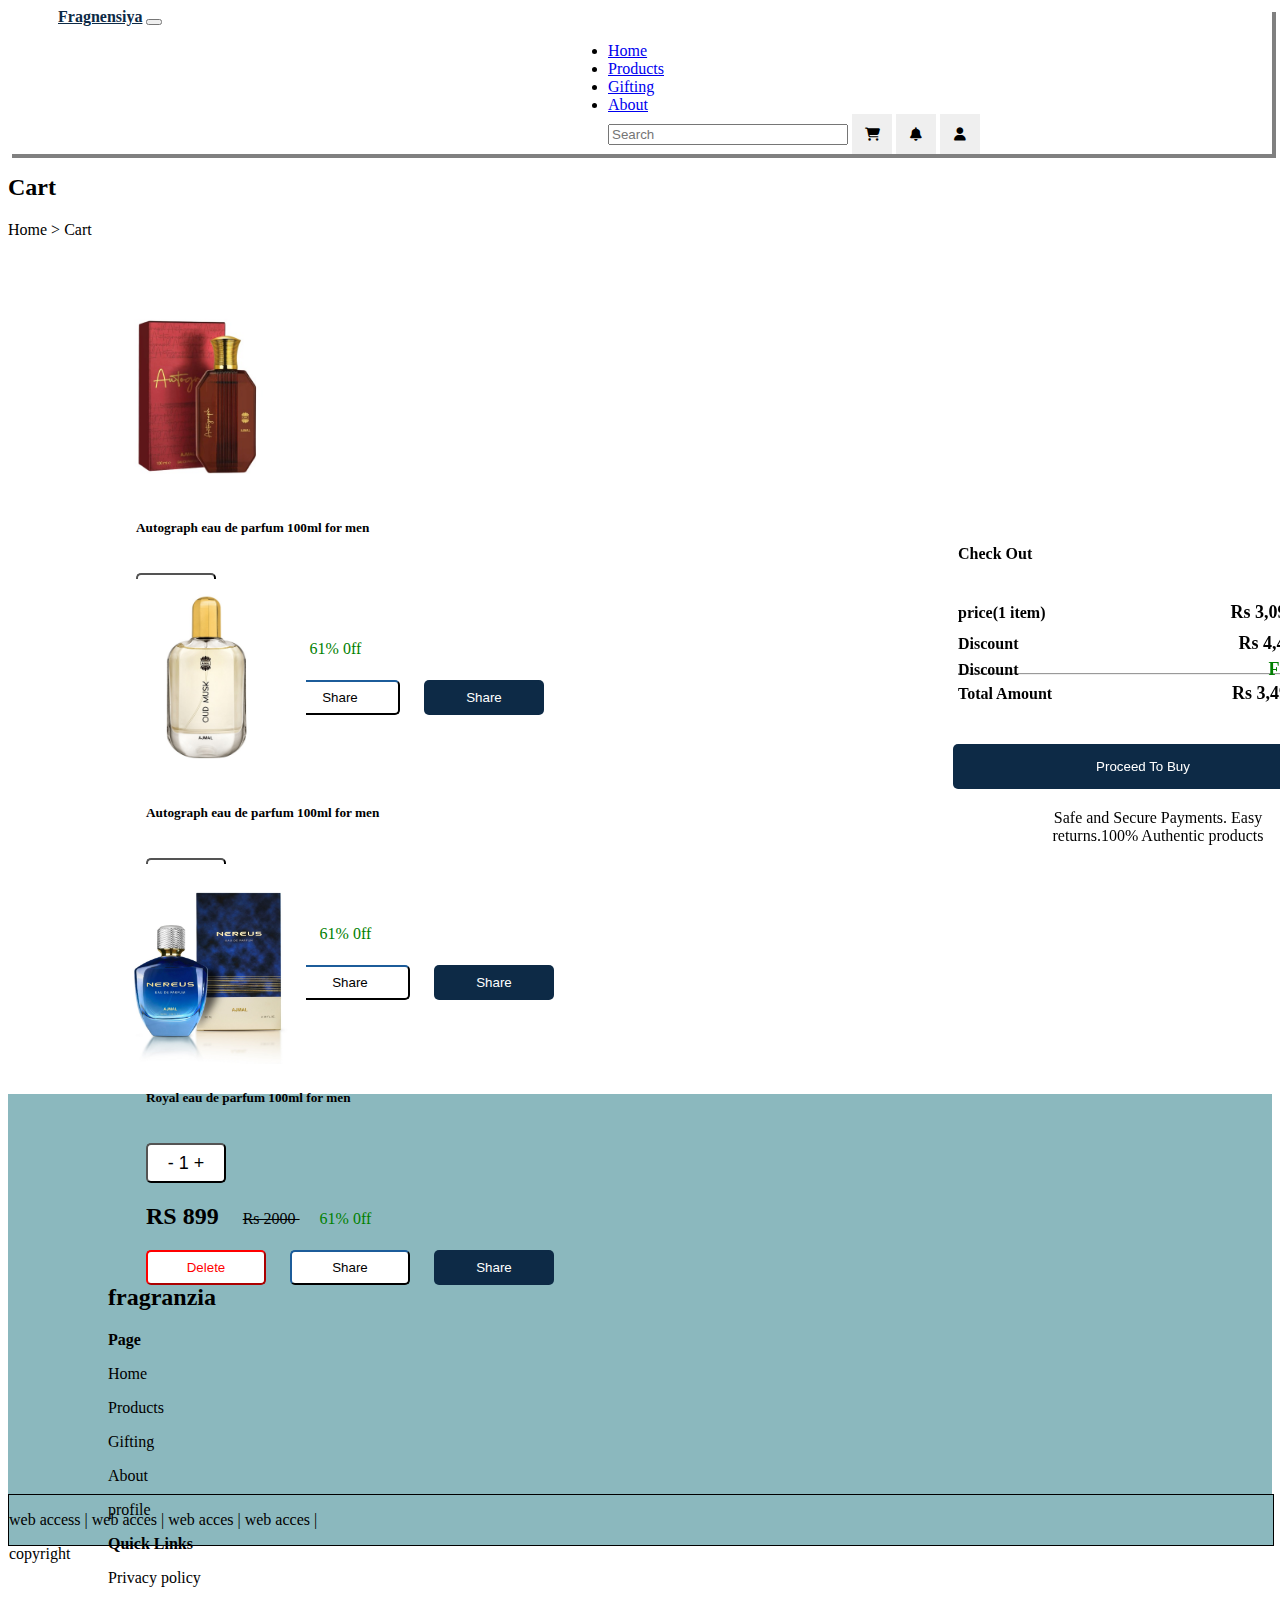
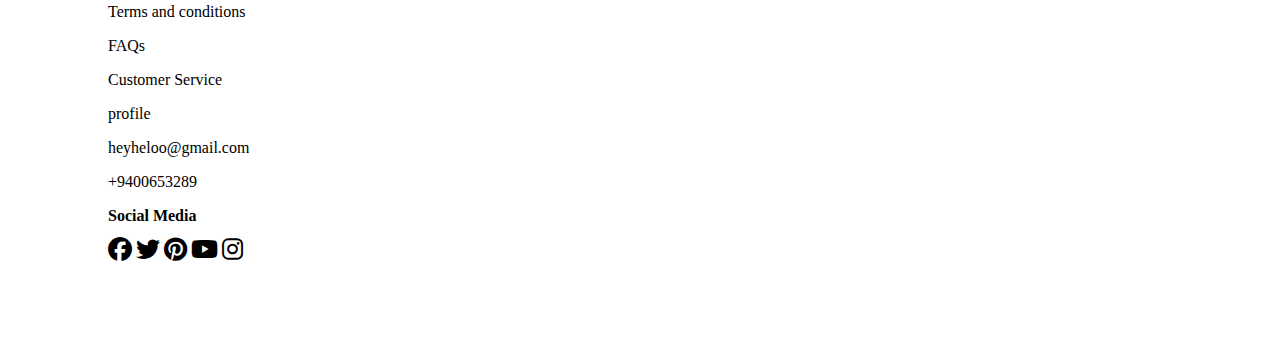
<file: cart.html>
<!DOCTYPE html>
<html lang="en">
<head>
    <meta charset="UTF-8">
    <meta name="viewport" content="width=device-width, initial-scale=1.0">
    <title>Document</title>
      <link rel="stylesheet" href="cart.css">
      <link rel="stylesheet" href="https://cdnjs.cloudflare.com/ajax/libs/font-awesome/6.7.2/css/all.min.css">
    <link href="https://cdn.jsdelivr.net/npm/bootstrap@5.3.7/dist/css/bootstrap.min.css" rel="stylesheet" integrity="sha384-LN+7fdVzj6u52u30Kp6M/trliBMCMKTyK833zpbD+pXdCLuTusPj697FH4R/5mcr" crossorigin="anonymous">
</head>
<body>

                 <script src="https://cdn.jsdelivr.net/npm/bootstrap@5.3.7/dist/js/bootstrap.bundle.min.js" integrity="sha384-ndDqU0Gzau9qJ1lfW4pNLlhNTkCfHzAVBReH9diLvGRem5+R9g2FzA8ZGN954O5Q" crossorigin="anonymous"></script>
          



                 <nav class="navbar navbar-expand-lg bg-body-tertiary">
  <div class="container-fluid p-2" style="box-shadow: 4px 4px grey;">
    <a class="navbar-brand" href="#" style="color:#0d2a46; margin-left: 50px;  font-weight: 700;">Fragnensiya</a>
    <button class="navbar-toggler" type="button" data-bs-toggle="collapse" data-bs-target="#navbarNav" aria-controls="navbarNav" aria-expanded="false" aria-label="Toggle navigation">
      <span class="navbar-toggler-icon"></span>
    </button>
    <div class="collapse navbar-collapse" id="navbarNav">
      <ul class="navbar-nav gap-3" style="padding-left: 600px; ">
        <li class="nav-item">
          <a class="nav-link active" aria-current="page" href="slide.html">Home</a>
        </li>
        <li class="nav-item">
          <a class="nav-link" href="products.html">Products</a>
        </li>
        <li class="nav-item">
          <a class="nav-link" href="#">Gifting</a>
        </li>
        <li class="nav-item">
         <a class="nav-link" href="about.html">About</a>
        </li>
        <input class="form-control  rounded-5"  type="search" placeholder="Search"  class="fa-brands fa-searchengin" style="width: 240px;"/>
        
        
        <button class="rounded-5 border" style="height: 40px; width: 40px; border: none;">
            <i class="fa-solid fa-cart-shopping"></i>
        </button>

        <button class="rounded-5 border" style="height: 40px; width: 40px; border: none;">
           <i class="fa-solid fa-bell"></i>
        </button>

        <button class="rounded-5 border" style="height: 40px; width: 40px; border: none; ">
            <i class="fa-solid fa-user"></i>
        </button>
        
      

      </ul>
    </div>
  </div>
</nav>

    <div class="main">
 
        <div class="container mt-4">
            <h2>Cart</h2>
            <p>Home > Cart</p>
        </div>

           <div class="products container-fluid d-flex">
              <div class="glass d-flex  border " style="width: 800px; margin-left: 88px; margin-top: 35px; border-radius: 15px; height: 250px;">
                <img src="4.jpeg" style="width: 200px; height: 200px;margin-top: 20px;">
                <div class="content">
                    <h5  class="mt-4 " style="margin-left: 40px;">Autograph eau de parfum 100ml for men</h5>
                         <button class="hy" style="margin-top: 15px; font-size: large; margin-bottom: 50px; margin-bottom: 20px; margin-left: 40px;">-   1   +</button><br>
                               <span style="font-size: x-large; font-weight: 650; margin-left: 40px;">RS 899</span> <span style="margin-left: 20px; text-decoration: line-through;">Rs 2000 </span><span style="margin-left: 20px; color: green;">61% 0ff</span><br>
                               
                          <span><button style="margin-left: 40px; margin-top: 20px; height: 35px; width: 120px; background-color: white; color: red; border-color: red; border-radius: 5px;">Delete</button></span>
                        <span><button style="margin-left: 20px; margin-top: 20px; height: 35px; width: 120px; background-color: white;  border-color: #0d2a46; border-radius: 5px;">Share</button></span>
                        <span><button style="margin-left: 20px; margin-top: 20px; height: 35px; width: 120px; background-color: white;  border: none; background-color: #0d2a46 ; color: white; border-radius: 5px;">Share</button></span>




                </div>

                              

            </div>

              <div class="hooy d-flex border " style="width: 400px; margin-left: 950px; margin-bottom: 35px; border-radius: 5px; height: 250px; position:fixed; ">
                 
                <div class="bill container-fluid  mt-4">
                    <h4 style="font-weight: 600;"> Check Out</h4><br>
                    <span style="font-weight: 600;">price(1 item)</span><span style="margin-left: 185px; font-size: large; font-weight: 800;">Rs 3,097</span><br>
                    <span style="font-weight: 600; position: relative; top: 10px;">Discount</span><span style="margin-left: 220px; font-size: large; font-weight: 600; position: relative; top: 10px;">Rs 4,404</span><br>
                    <span style="font-weight: 600; position: relative; top: 15px;">Discount</span><span style="margin-left: 250px; font-size: large; font-weight: 600; position: relative; top: 15px; color: green;">Free</span><br>
                    <hr>
                                        <span style="font-weight: 600;">Total Amount</span><span style="margin-left: 180px; font-size: large; font-weight: 800 ;  ">Rs 3,493</span><br> 




                 <button class="proceed">Proceed To Buy</button>
                 <p style="text-align: center; margin-top: 20px;">Safe and Secure Payments. Easy <br>returns.100% Authentic products</p>
                               


                </div>

              </div>
              
             

            
            </div>
           
            



            <div class=" products d-flex  border " style="width: 800px; margin-left: 98px; margin-top: 35px; border-radius: 15px; height: 250px;">
                <img src="athar (3).jpeg" style="width: 200px; height: 200px;margin-top: 20px;">
                <div class="content">
                    <h5  class="mt-4 " style="margin-left: 40px;">Autograph eau de parfum 100ml for men</h5>
                         <button class="hy" style="margin-top: 15px; font-size: large; margin-bottom: 50px; margin-bottom: 20px; margin-left: 40px;">-   1   +</button><br>
                               <span style="font-size: x-large; font-weight: 650; margin-left: 40px;">RS 899</span> <span style="margin-left: 20px; text-decoration: line-through;">Rs 2000 </span><span style="margin-left: 20px; color: green;">61% 0ff</span><br>
                               
                          <span><button style="margin-left: 40px; margin-top: 20px; height: 35px; width: 120px; background-color: white; color: red; border-color: red; border-radius: 5px;">Delete</button></span>
                        <span><button style="margin-left: 20px; margin-top: 20px; height: 35px; width: 120px; background-color: white;  border-color: #0d2a46; border-radius: 5px;">Share</button></span>
                        <span><button style="margin-left: 20px; margin-top: 20px; height: 35px; width: 120px; background-color: white;  border: none; background-color: #0d2a46 ; color: white; border-radius: 5px;">Share</button></span>




                </div>

                              

            </div>







             <div class=" products d-flex  border " style="width: 800px; margin-left: 98px; margin-top: 35px; border-radius: 15px; height: 250px;">
                <img src="1.jpeg" style="width: 200px; height: 200px;margin-top: 20px;">
                <div class="content">
                    <h5  class="mt-4 " style="margin-left: 40px;">Royal eau de parfum 100ml for men</h5>
                         <button class="hy" style="margin-top: 15px; font-size: large; margin-bottom: 50px; margin-bottom: 20px; margin-left: 40px;">-   1   +</button><br>
                               <span style="font-size: x-large; font-weight: 650; margin-left: 40px;">RS 899</span> <span style="margin-left: 20px; text-decoration: line-through;">Rs 2000 </span><span style="margin-left: 20px; color: green;">61% 0ff</span><br>
                               
                          <span><button style="margin-left: 40px; margin-top: 20px; height: 35px; width: 120px; background-color: white; color: red; border-color: red; border-radius: 5px;">Delete</button></span>
                        <span><button style="margin-left: 20px; margin-top: 20px; height: 35px; width: 120px; background-color: white;  border-color: #0d2a46; border-radius: 5px;">Share</button></span>
                        <span><button style="margin-left: 20px; margin-top: 20px; height: 35px; width: 120px; background-color: white;  border: none; background-color: #0d2a46 ; color: white; border-radius: 5px;">Share</button></span>




                </div>

                              

            </div>
  
  


        
  <div class="footer mt-5" >

    <div class="footer1 mt-5 d-flex justify-content-between"> 
              <h2 style="margin-top: 90px; font-weight: bolder;">fragranzia</h2>


    <div class="pages">
         <p style="font-weight: bold;">Page</p>
  <p>Home</p>
  <p>Products</p>
  <p>Gifting</p>
  <p>About</p>
  <p>profile</p>
    </div>


    <div class="quick links">
         <p style="font-weight: bold;">Quick Links</p>
         <p>Privacy policy</p>
        <p>Terms and conditions</p>
        <p>FAQs</p>
        <p>Customer Service</p>
         <p>profile</p>
    </div>



    <div class="info">
        <p>heyheloo@gmail.com</p>
        <p>+9400653289</p>
        <p style="font-weight: bold;">Social Media</p>

        <div class="icons">
        <i class="fa-brands fa-facebook fa-xl"></i>
        <i class="fa-brands fa-twitter fa-xl"></i>
        <i class="fa-brands fa-pinterest fa-xl"></i>
        <i class="fa-brands fa-youtube fa-xl"></i>
        <i class="fa-brands fa-instagram fa-xl"></i>

    </div>
    </div>

    


    

    </div>
    </div>
   <div class="bt container-fluid  d-flex  justify-content-between">
    <p>web access | web acces | web acces | web acces |</p>
    <p>copyright</p>
</div>








































    </div>










    
</body>
</html>
</file>
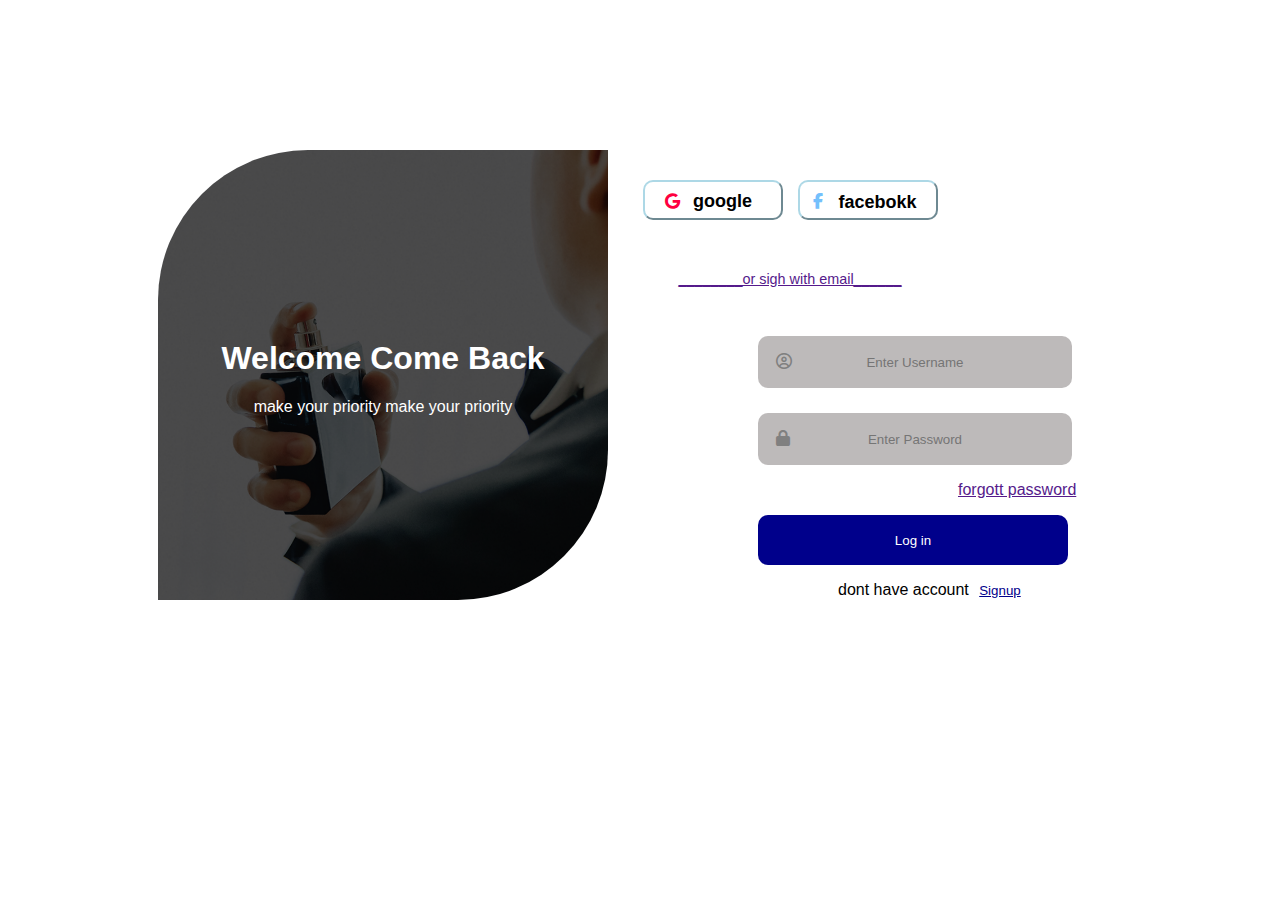
<file: login.html>
<!DOCTYPE html>
<html lang="en">
<head>
    <meta charset="UTF-8">
    <meta name="viewport" content="width=device-width, initial-scale=1.0">
     <title>Document</title>
     <link rel="stylesheet" href="login.css">
     <link rel="stylesheet" href="https://cdnjs.cloudflare.com/ajax/libs/font-awesome/6.7.2/css/all.min.css">

</head>
<body style="font-family: 'Gill Sans', 'Gill Sans MT', Calibri, 'Trebuchet MS', sans-serif;">
    

    <div class="part1">
        <div class="box">
            <h1> Welcome Come Back</h1>
            <p>make your priority make your priority</p>
        </div>

        <div class="socials">
                <a href="https://www.google.com/">    <button class="google">
                <i class="fa-brands fa-google" style="color: #ff0040; margin-top: 20px; position: relative; right: 40px; font-size: medium; bottom: 10px;"  ></i>
                <h1 style="text-align: center; position: relative; bottom: 40px; left: 10px; font-size: large;">google</h1>

            </button></a> 
                 
         <button class="facebook">
            <i class="fa-brands fa-facebook-f" style="color: #74C0FC; margin-top: 20px; font-size: medium; position: relative; right: 50px; bottom: 10px;"></i>  
            <h1 style="text-align: center; position: relative; left: 5px; font-size: large; bottom: 39px; left: 10px;">facebokk</h1>
         </button>
         </div>

         <div class="or">
            <p><a href>________or sigh with email______</a></p>
         </div>


         <div class="form">
             
            <div class="username">
                <input type="text" placeholder="Enter Username" style="width: 310px; height: 50px; background-color: rgb(189, 186, 186); text-align: center; border-radius: 10px; border: none;">
                 <i class="fa-regular fa-circle-user" style="color: grey; position: relative; right: 300px;"></i>
            
            </div>

            <div class="password">
                <input type="text" placeholder="Enter Password" style="width: 310px; height: 50px; background-color: rgb(189, 186, 186); text-align: center; border-radius: 10px; border: none;">
                <i class="fa-solid fa-lock" style="color: grey; position: relative; right: 300px;"></i>
            </div>
            <p> <a href style="margin-left: 950px;">forgott password</a href ></p>
                

         <a href="index.html"><button style="width: 310px; height: 50px; background-color: grey; text-align: center; border-radius: 10px; margin-left: 750px; background-color: darkblue; color: white; border: none;">Log in</button></a> 
             <p style="margin-left: 830px;">dont have account</span>  <a href="siup.html"><button style="border: none; color: darkblue;  background-color: white; text-decoration: underline; cursor: pointer;">Signup</button></p></a>
         </div>











         </div>
       












        
        </body>
        </html>
</file>
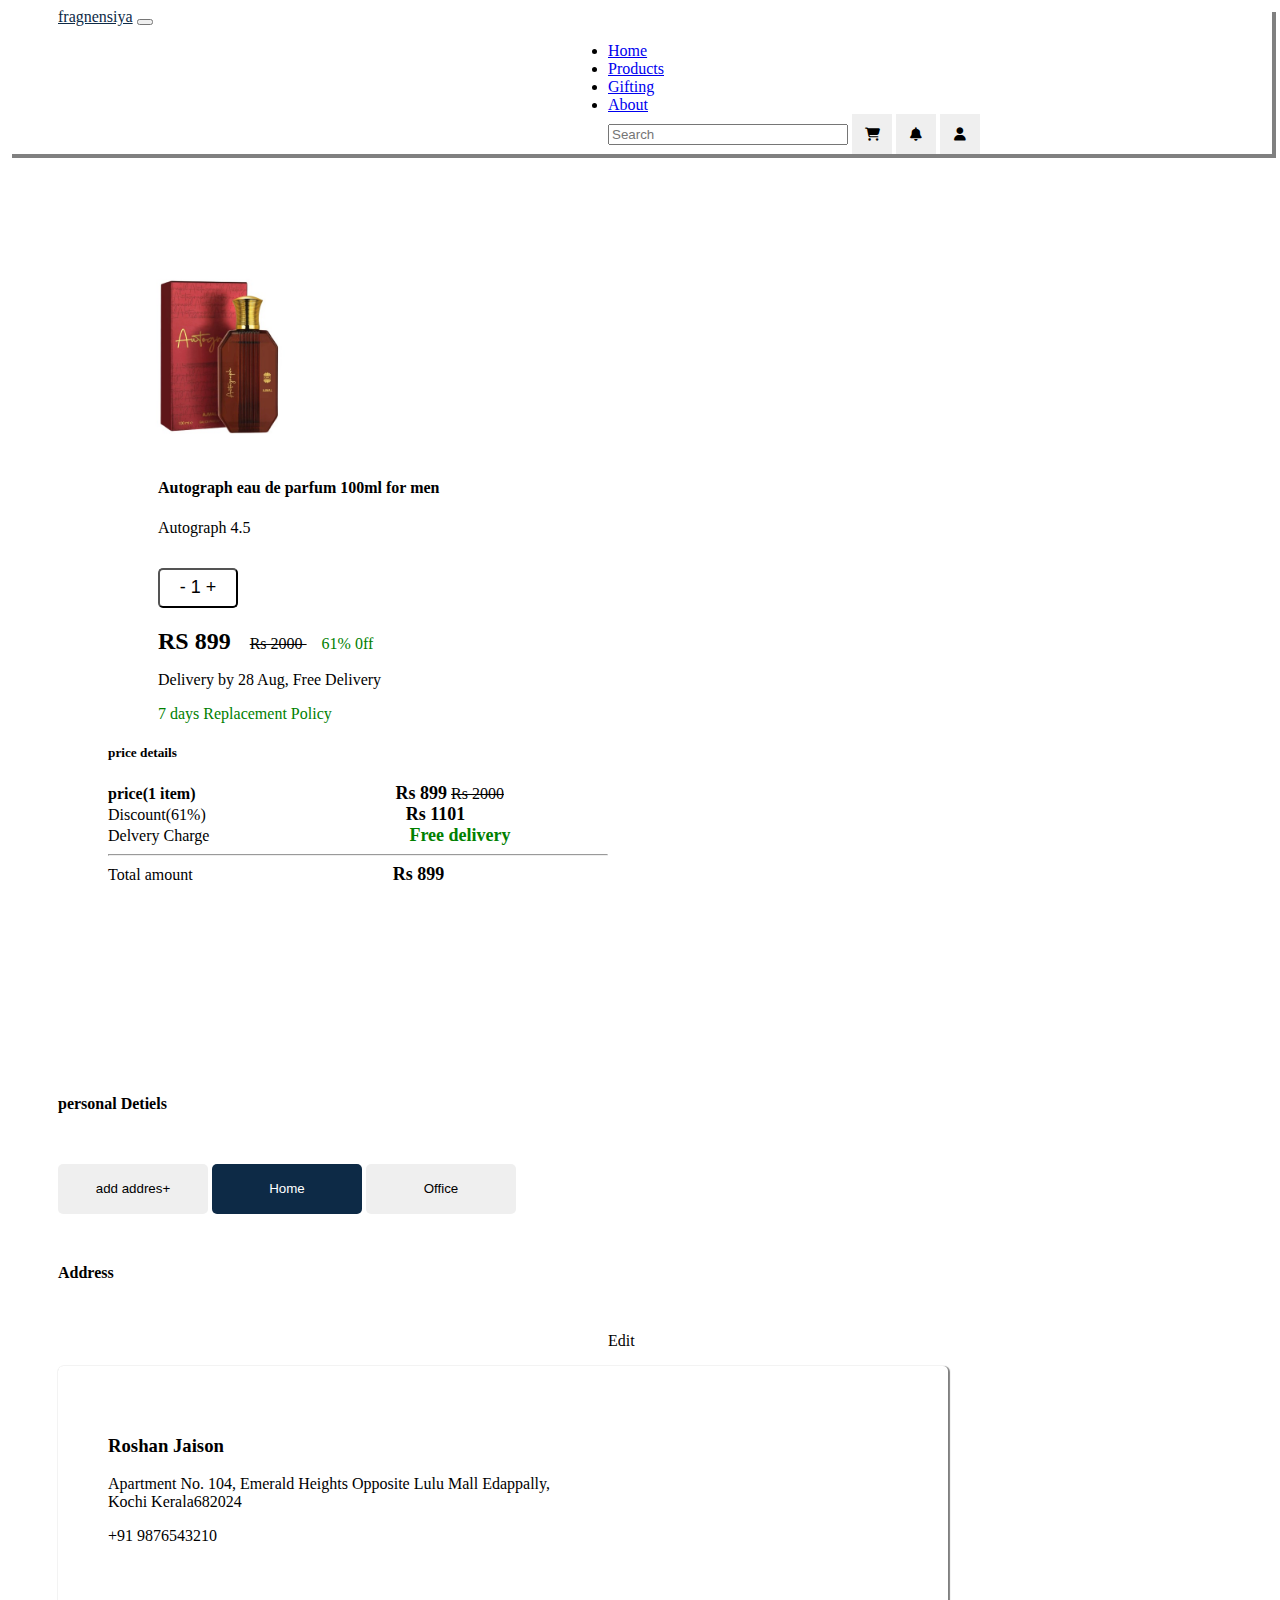
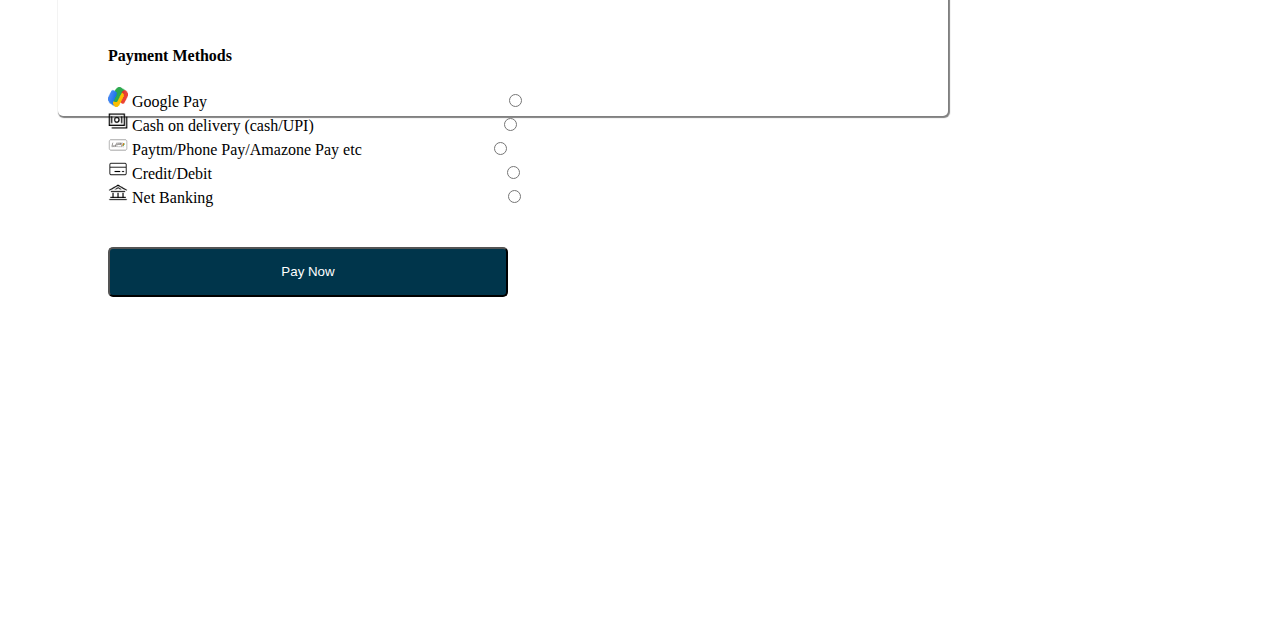
<file: payment.html>
<!DOCTYPE html>
<html lang="en">
<head>
    <meta charset="UTF-8">
    <meta name="viewport" content="width=device-width, initial-scale=1.0">
    <title>Document</title>
    <link rel="stylesheet" href="payment.css">
      <link rel="stylesheet" href="https://cdnjs.cloudflare.com/ajax/libs/font-awesome/6.7.2/css/all.min.css">
    <link href="https://cdn.jsdelivr.net/npm/bootstrap@5.3.7/dist/css/bootstrap.min.css" rel="stylesheet" integrity="sha384-LN+7fdVzj6u52u30Kp6M/trliBMCMKTyK833zpbD+pXdCLuTusPj697FH4R/5mcr" crossorigin="anonymous">
</head>
<body>
             <script src="https://cdn.jsdelivr.net/npm/bootstrap@5.3.7/dist/js/bootstrap.bundle.min.js" integrity="sha384-ndDqU0Gzau9qJ1lfW4pNLlhNTkCfHzAVBReH9diLvGRem5+R9g2FzA8ZGN954O5Q" crossorigin="anonymous"></script>


 <nav class="navbar navbar-expand-lg bg-body-tertiary">
  <div class="container-fluid p-2" style="box-shadow: 4px 4px grey;">
    <a class="navbar-brand" href="#" style="color:#0d2a46; margin-left: 50px;">fragnensiya</a>
    <button class="navbar-toggler" type="button" data-bs-toggle="collapse" data-bs-target="#navbarNav" aria-controls="navbarNav" aria-expanded="false" aria-label="Toggle navigation">
      <span class="navbar-toggler-icon"></span>
    </button>
    <div class="collapse navbar-collapse" id="navbarNav">
      <ul class="navbar-nav gap-3" style="padding-left: 600px; ">
        <li class="nav-item">
          <a class="nav-link active" aria-current="page" href="slide.html">Home</a>
        </li>
        <li class="nav-item">
          <a class="nav-link" href="#">Products</a>
        </li>
        <li class="nav-item">
          <a class="nav-link" href="#">Gifting</a>
        </li>
        <li class="nav-item">
         <a class="nav-link" href="#">About</a>
        </li>
        <input class="form-control  rounded-5"  type="search" placeholder="Search"  class="fa-brands fa-searchengin" style="width: 240px;"/>
        
        
        <button class="rounded-5 border" style="height: 40px; width: 40px; border: none;">
            <i class="fa-solid fa-cart-shopping"></i>
        </button>

        <button class="rounded-5 border" style="height: 40px; width: 40px; border: none;">
           <i class="fa-solid fa-bell"></i>
        </button>

        <button class="rounded-5 border" style="height: 40px; width: 40px; border: none; ">
            <i class="fa-solid fa-user"></i>
        </button>
        
      

      </ul>
    </div>
  </div>
</nav>



<div class="main d-flex">
  
    <div class="d-flex  border " style="width: 800px; margin-left: 50px; margin-top: 50px; border-radius: 15px;">
        <img src="4.jpeg" style="width: 200px; height: 200px; margin-top: 50px;  position: relative; left: 60px;">
   
    <div class="content " style="margin-left: 150px; margin-top: 20px; position: relative; right: 50px;">
    <h4 >Autograph eau de parfum 100ml for men</h4>
    <p>Autograph 4.5</p>
     <button class="hy" style="margin-top: 15px; font-size: large; margin-bottom: 50px; margin-bottom: 20px;">-   1   +</button><br>
     <span style="font-size: x-large; font-weight: 650;">RS 899</span> <span style="margin-left: 15px; text-decoration: line-through;">Rs 2000 </span><span style="margin-left: 15px; color: green;">61% 0ff</span>
     <p><p>Delivery by 28 Aug, Free Delivery</p>
     <p style="color: green;">7 days Replacement Policy</p>
    </div>
  </div>
  <div class="pricedetail border p-4 mt-5" style="width: 500px; height: 300px; margin-left: 100px; border-radius: 10px;">
    <h5>price details</h5>
    <div class="content2 mt-4 d-flex justify-content-between" >
           <span style="font-weight: 600;">price(1 item)</span><span style="margin-left: 200px; font-size: large; font-weight: 600;">Rs 899</span>
           <span style="text-decoration: line-through;"> Rs 2000</span>

      </div>

       <div class="content2 mt-4 d-flex justify-content-between"  style="font-weight: 500;">
           <span>Discount(61%)</span><span style="margin-left: 200px; font-size: large; font-weight: 600;">Rs 1101</span>
           

      </div>

        <div class="content2 mt-4 d-flex justify-content-between"  style="font-weight: 500;">
           <span>Delvery Charge</span><span style="margin-left: 200px; font-size: large; font-weight: 600; color: green;">Free delivery</span>
         

      </div>
      <hr>
       <div class="content2 mt-4 d-flex justify-content-between"  style="font-weight: 500;">
           <span>Total amount</span><span style="margin-left: 200px; font-size: large; font-weight: 600;">Rs 899</span>
          

      </div>
        
      </div>

    

     


  
      
    </div>


     <h4 class="" style="margin-left: 50px; margin-top: 50px;">personal Detiels</h4>
     <span class="container"><button style="margin-top: 30px; width: 150px; height: 50px; background-color: gre; border: none; margin-left: 50px; border-radius: 5px;">add addres+</button></span> 
          <span class="container"><button style="margin-top: 30px; width: 150px; height: 50px; background-color: #0d2a46; color: white; border: none; border-radius: 5px; ">Home</button></span> 
                    <span class="container"><button style="margin-top: 30px; width: 150px; height: 50px; border: none; border-radius: 5px; ">Office</button></span> 

          <div class="d-flex gap-5">
          <h4 class="" style="margin-left: 50px; margin-top: 50px;">Address</h4>
               <p class="" style=" margin-top: 50px; margin-left: 600px;">Edit</p>
          </div>


          <div class="d-flex" >
            <div class="content">
           <div class=" border container"  style="margin-left: 50px; margin-top: 10px; height: 250px; width:790px; border-radius: 5px; padding: 50px; box-shadow: 1px 1px 1px 1px gray;">
           <h3 class="p-2" style="margin-right: 20px;">Roshan Jaison</h3>
           <p>Apartment No. 104, Emerald Heights Opposite Lulu Mall Edappally, <br>Kochi Kerala682024</p>
           <p>+91 9876543210</p>
           </div>
            </div>


             

           <div class=" border container"  style="margin-left: 50px; margin-top: 10px; height: 390px; width:500px; border-radius: 5px; padding: 50px; position: relative; bottom: 150px;"> 
            
          <h4>Payment Methods</h4>
          <div class="d-flex justify-content-between mt-5">
          <div  class="span12" >
    <img src="google-pay-icon 1.png" alt="" height="20px" width="20px">
    <span class="22 ">Google Pay</span><input type="radio" name="name" style="position: relative;left: 297px;"><br>
    <img src="cil_cash.png" alt="" height="20px" width="20px"  >
    <span class="23">Cash on delivery (cash/UPI)</span><input type="radio" name="name" style="position: relative;left: 185px;"><br>
    <img src="upi-icon 1.png" alt="" height="20px" width="20px">
    <span class="24">Paytm/Phone Pay/Amazone Pay etc </span><input type="radio" name="name" style="position: relative;left: 123px;"><br>
    <img src="quill_creditcard.png" alt="" height="20px" width="20px">
    <!-- <span class="25">Google Pay</span><input type="radio" name="name" style="position: relative;left: 253px;"><br> -->
        <span>Credit/Debit</span><input type="radio" name="name" style="position: relative;left: 290px;"><br>
        <img src="clarity_bank-line.png" alt="" height="20px" width="20px">
            <span>Net Banking</span><input type="radio" name="name" style="position: relative;left: 290px;"><br>
           <a href="approved.html"> <button style="width: 400px; margin-top: 40px; border-radius: 5px; background-color:rgba(0, 53, 75, 1); color: white; height: 50px;">Pay Now</button></a>






    </div>

          
          
          
          
          
          </div>
          </div>





                   

    



     




     










































</div>



    
</body>
</html>
</file>
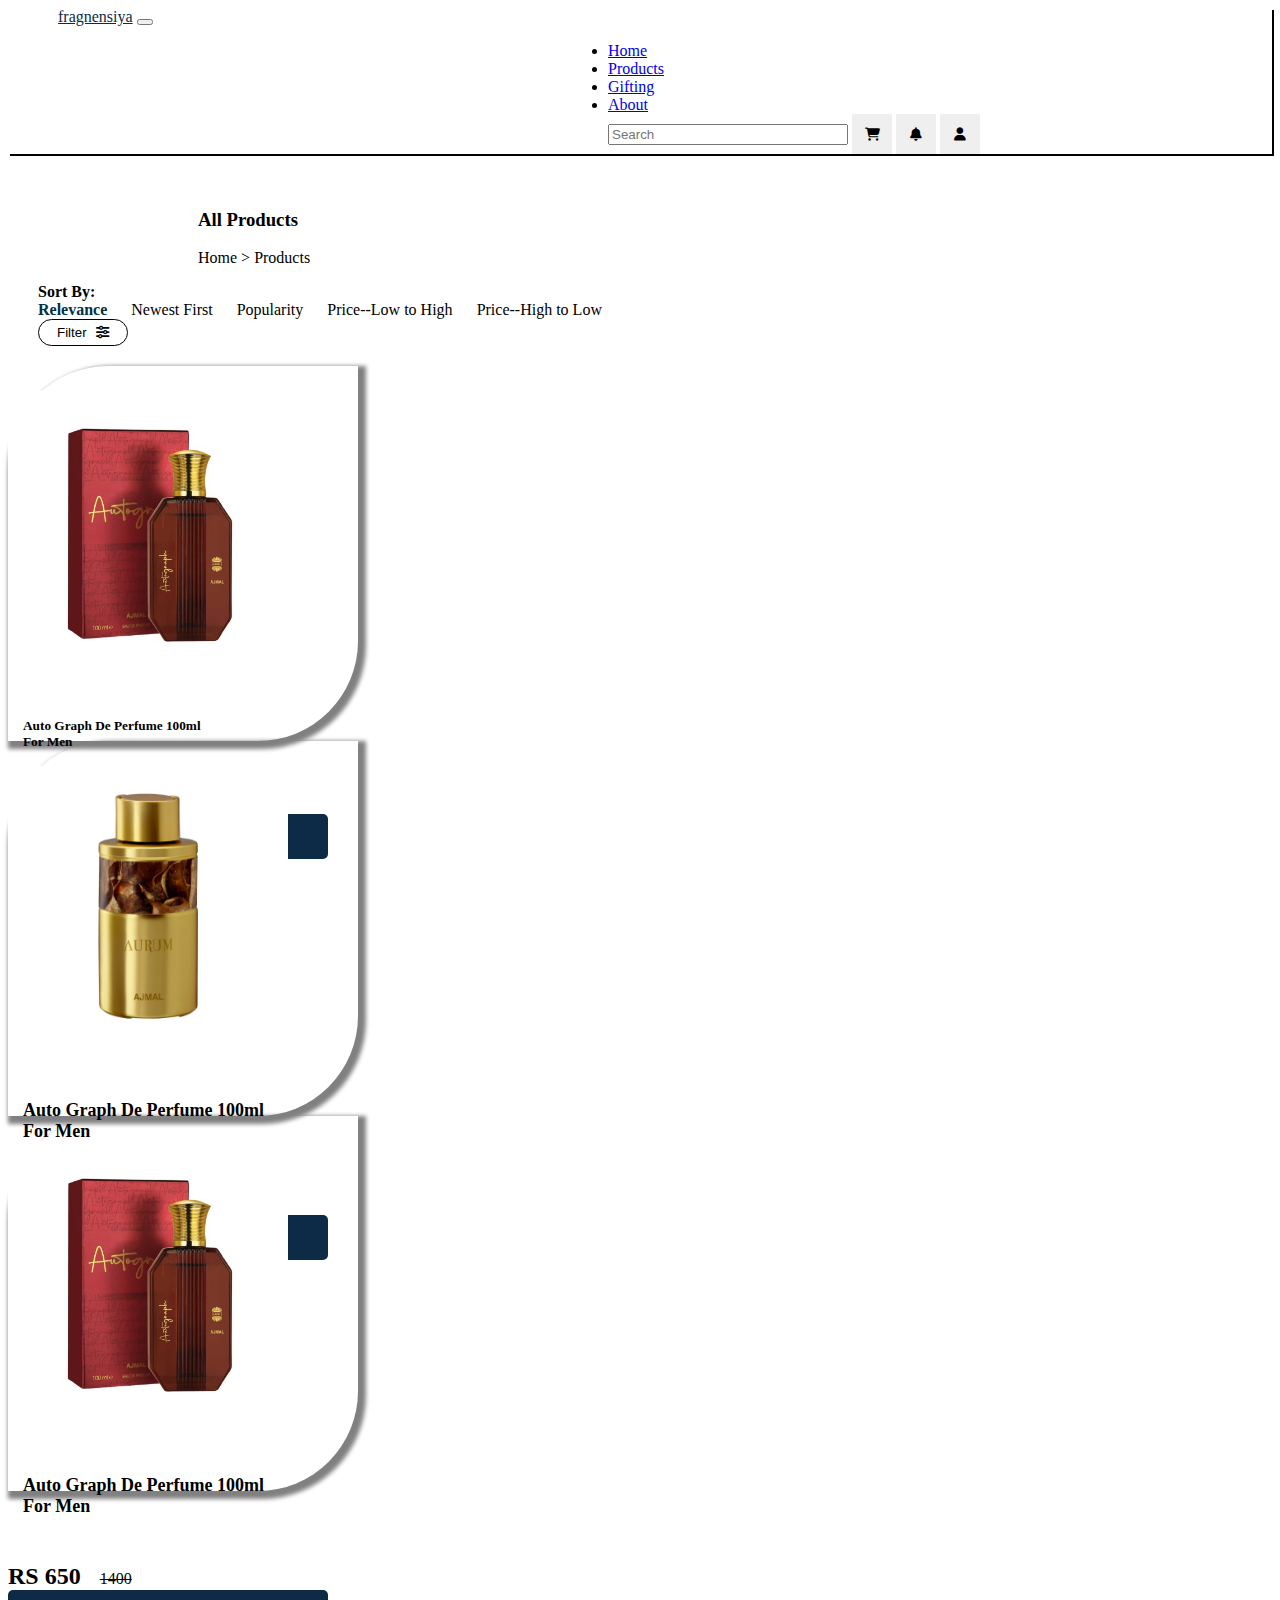
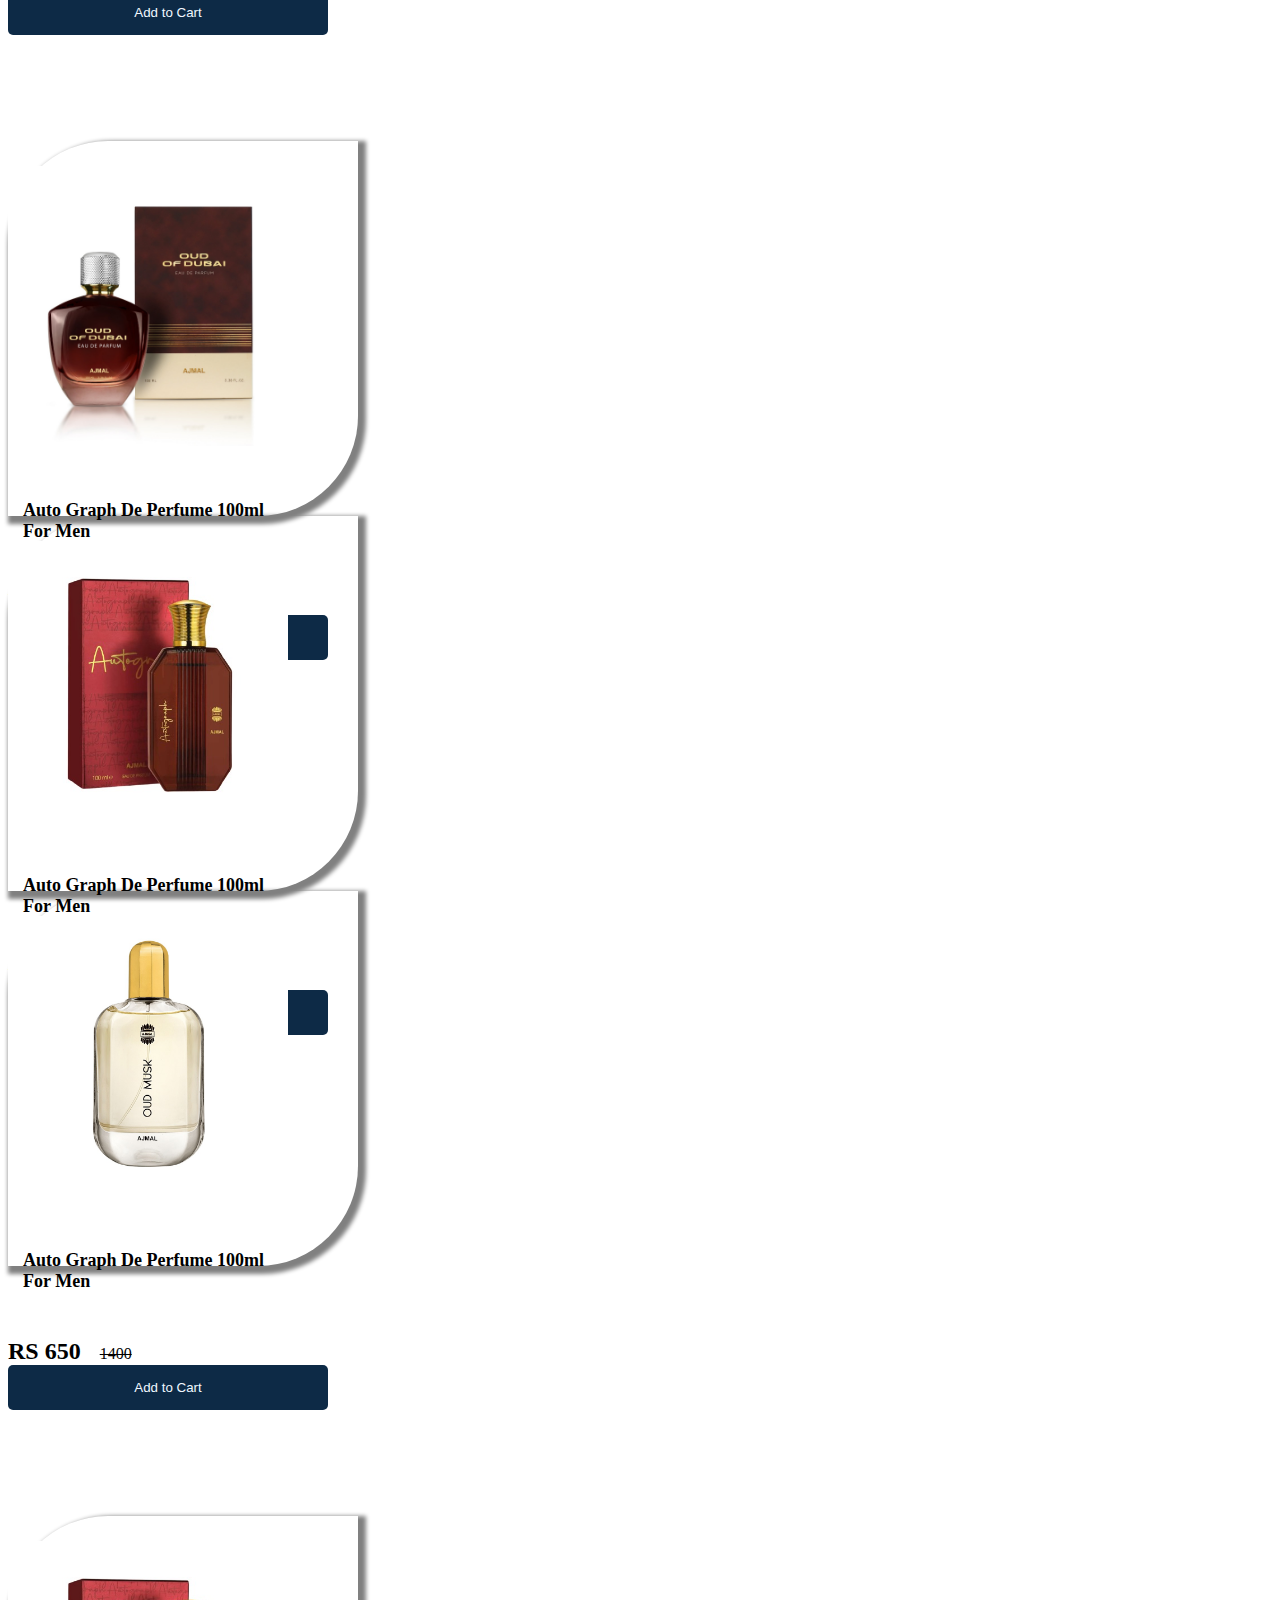
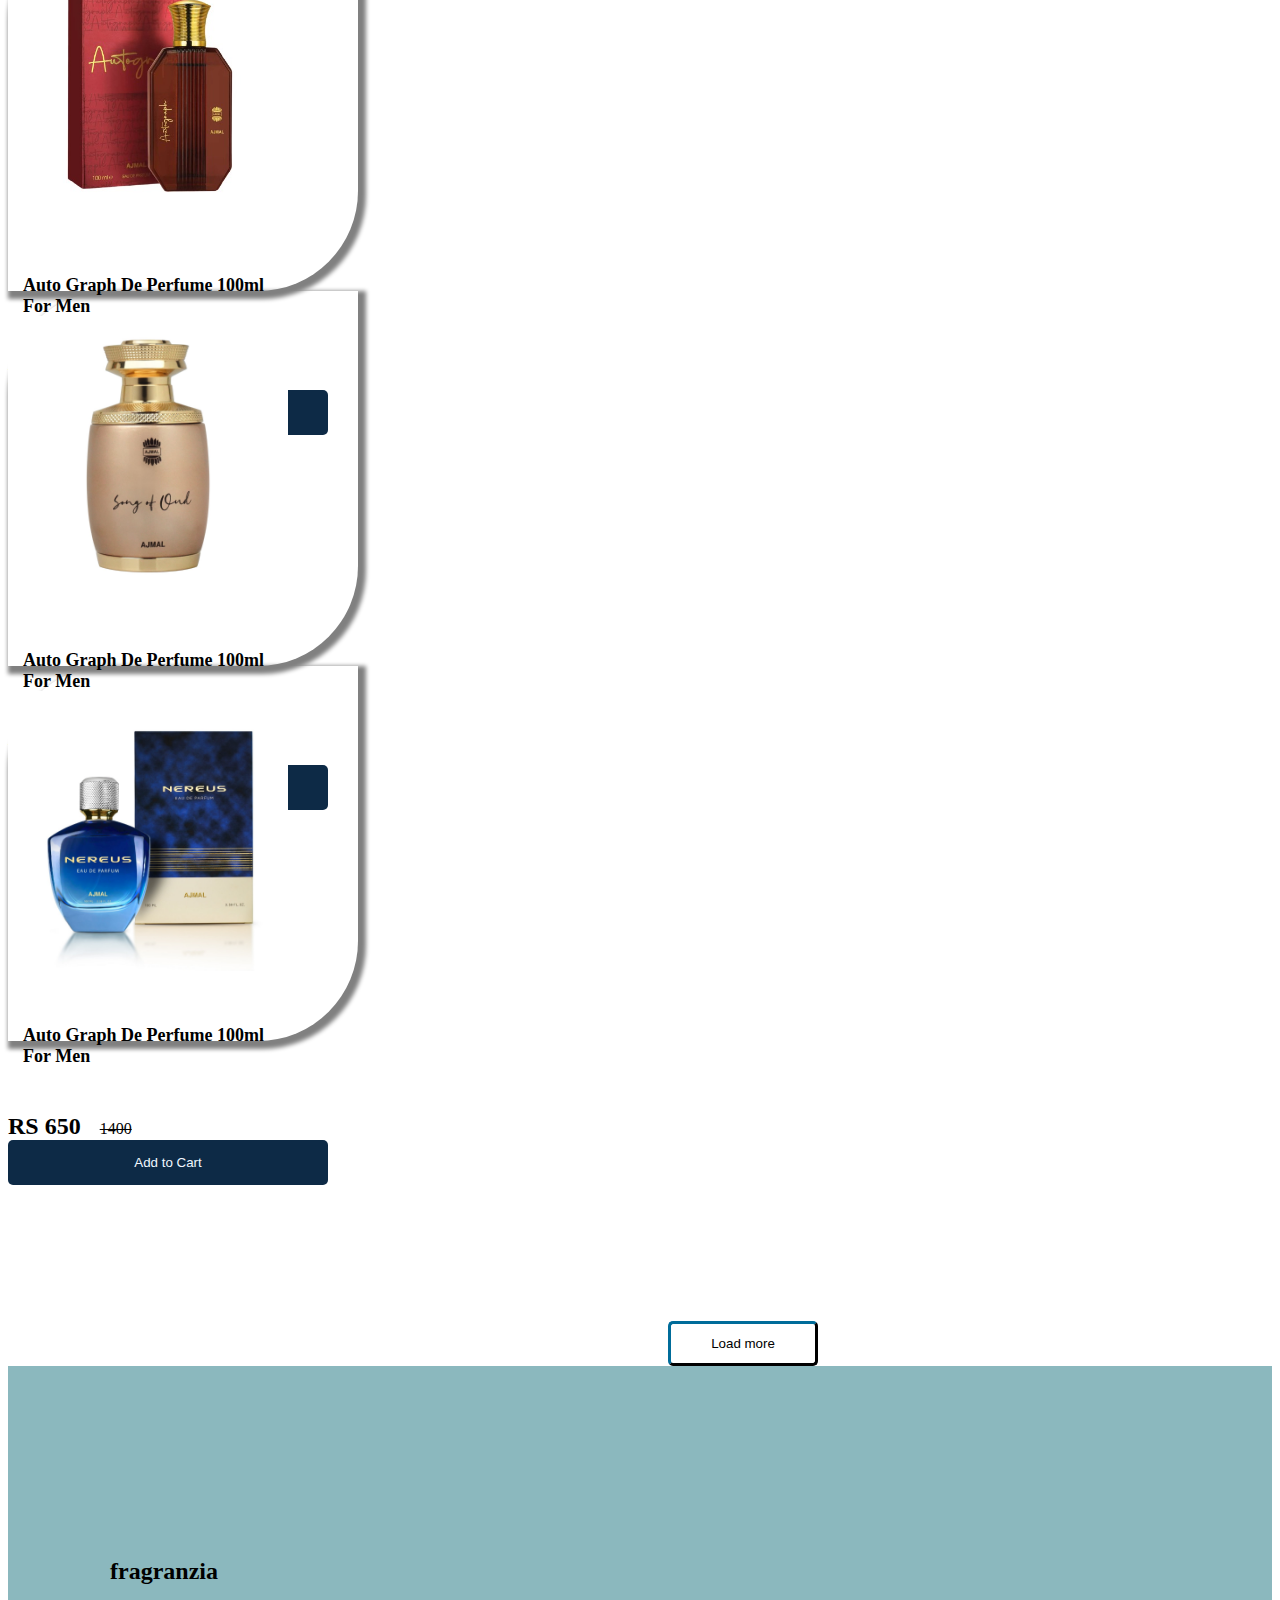
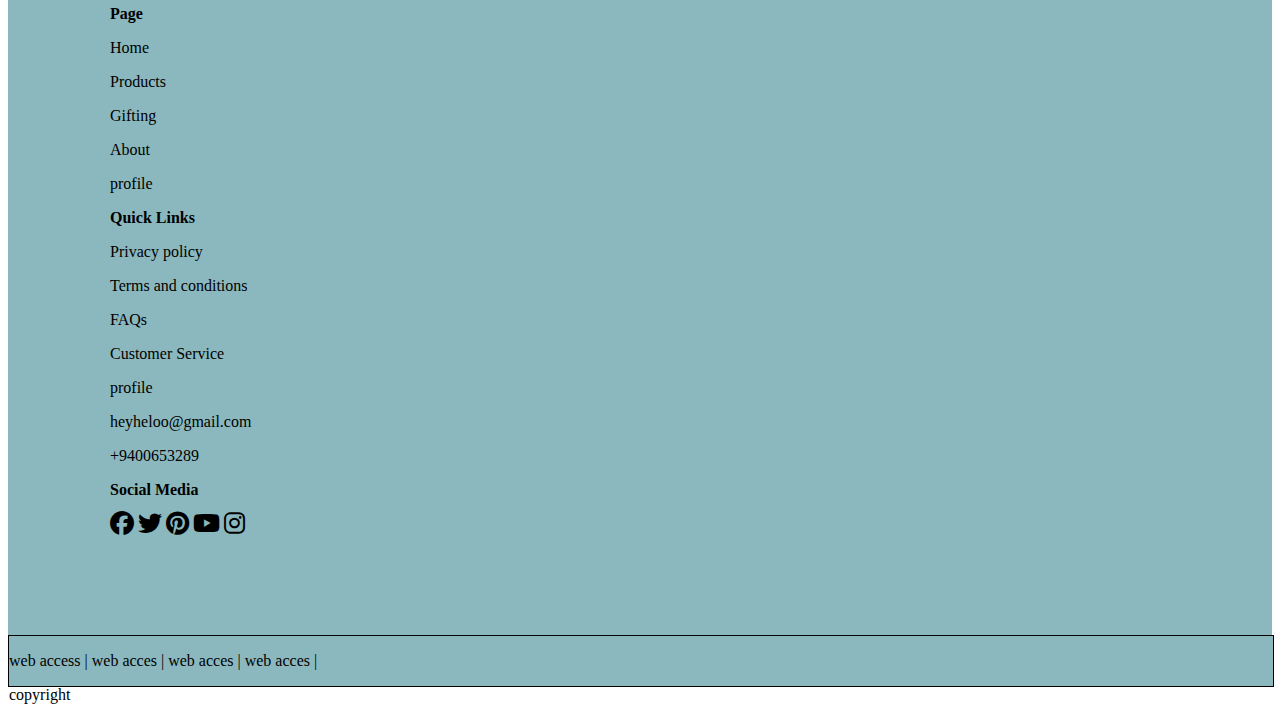
<file: products.html>
<!DOCTYPE html>
<html lang="en">
<head>
    <meta charset="UTF-8">
    <meta name="viewport" content="width=device-width, initial-scale=1.0">
    <title>Document</title>
     <link rel="stylesheet" href="https://cdnjs.cloudflare.com/ajax/libs/font-awesome/6.7.2/css/all.min.css">
    <link href="https://cdn.jsdelivr.net/npm/bootstrap@5.3.7/dist/css/bootstrap.min.css" rel="stylesheet" integrity="sha384-LN+7fdVzj6u52u30Kp6M/trliBMCMKTyK833zpbD+pXdCLuTusPj697FH4R/5mcr" crossorigin="anonymous">
    <link rel="stylesheet" href="products.css">
</head>
<body>

         <script src="https://cdn.jsdelivr.net/npm/bootstrap@5.3.7/dist/js/bootstrap.bundle.min.js" integrity="sha384-ndDqU0Gzau9qJ1lfW4pNLlhNTkCfHzAVBReH9diLvGRem5+R9g2FzA8ZGN954O5Q" crossorigin="anonymous"></script>
          
       <nav class="navbar navbar-expand-lg bg-body-tertiary">
  <div class="container-fluid p-2" style="box-shadow: 2px 2px;">
    <a class="navbar-brand" href="#" style="color:#0d2a46; margin-left: 50px;">fragnensiya</a>
    <button class="navbar-toggler" type="button" data-bs-toggle="collapse" data-bs-target="#navbarNav" aria-controls="navbarNav" aria-expanded="false" aria-label="Toggle navigation">
      <span class="navbar-toggler-icon"></span>
    </button>
    <div class="collapse navbar-collapse" id="navbarNav">
      <ul class="navbar-nav gap-3" style="padding-left: 600px; ">
        <li class="nav-item">
          <a class="nav-link active" aria-current="page" href="index.html">Home</a>
        </li>
        <li class="nav-item">
          <a class="nav-link" href="#">Products</a>
        </li>
        <li class="nav-item">
          <a class="nav-link" href="#">Gifting</a>
        </li>
        <li class="nav-item">
         <a class="nav-link" href="about.html">About</a>
        </li>
        <input class="form-control  rounded-5"  type="search" placeholder="Search"  class="fa-brands fa-searchengin" style="width: 240px;"/>
        
        
        <button class="rounded-5 border" style="height: 40px; width: 40px; border: none;">
            <i class="fa-solid fa-cart-shopping"></i>
        </button>

        <button class="rounded-5 border" style="height: 40px; width: 40px; border: none;">
           <i class="fa-solid fa-bell"></i>
        </button>

        <button class="rounded-5 border" style="height: 40px; width: 40px; border: none; ">
            <i class="fa-solid fa-user"></i>
        </button>
        
      

      </ul>
    </div>
  </div>
</nav>





        <div class="sort-bar d-flex flex-wrap justify-content-between align-items-center " >
  <div style="margin-left: 160px;">
    <h3 class="mb-2  fw-bold">All Products</h3>
    <p class="text-muted">Home > Products</p>
  </div>
  <div class="d-flex gap-4 align-items-center flex-wrap">
    <span>Sort By: </span>
    <div class="sort-options gap-2">
      <a href="#" class="active">Relevance</a>
      <a href="#">Newest First</a>
      <a href="#">Popularity</a>
      <a href="#">Price--Low to High</a>
      <a href="#">Price--High to Low</a>
    </div>
    <button class="filter-btn">
      Filter <i class="fa-solid fa-sliders"></i>
    </button>
  </div>
</div>
         <div class="main">

    <div class="perfume mt-5">
  <div class="d-flex justify-content-center" style="gap: 80px;">
    <div class="box border" style="height: 350px; width: 350px; box-shadow: 4px 4px 4px 4px grey; padding-top: 25px;">
      
      
      <div class="image text-center">
        <img class="mk" src="4.jpeg" class="product-img" height="280" width="280">
      </div>
      
      
      <div class="txt  mt-5">
        <h5 style="font-size: laarge; padding: 15px; padding-top: 20px;">Auto Graph De Perfume 100ml <br> For Men</h5>
        <span style="font-weight: 650; font-size: x-large;">RS 650</span>
        <span style="text-decoration: line-through; padding-left: 15px;">1400</span>
         </div>
        <a href="purchase.html"><button  class="btn1" style="margin-bottom: 500px; ">Add to Cart</button></a>
     
    </div>
            
               
               
        <div class="box border" style="height: 350px; width: 350px; box-shadow: 4px 4px 4px 4px grey; padding-top: 25px;">
      
      
      <div class="image text-center">
        <img class="mk" src="athar (5).jpeg" class="product-img" height="280" width="280">
      </div>
      
      
      <div class="txt  mt-5">
        <h5 style="font-size: large; padding: 15px; padding-top: 20px;">Auto Graph De Perfume 100ml <br> For Men</h5>
        <span style="font-weight: 650; font-size: x-large;">RS 650</span>
        <span style="text-decoration: line-through; padding-left: 15px;">1400</span>
         </div>
        <button class="btn1" style="margin-bottom: 500px;">Add to Cart</button>
     
    </div>

    

    <div class="box border" style="height: 350px; width: 350px; box-shadow: 4px 4px 4px 4px grey; padding-top: 25px;">
      
      
      <div class="image text-center">
        <img class="mk" src="4.jpeg" class="product-img" height="280" width="280">
      </div>
      
      
      <div class="txt  mt-5">
        <h5 style="font-size: large; padding: 15px; padding-top: 20px;">Auto Graph De Perfume 100ml <br> For Men</h5>
        <span style="font-weight: 650; font-size: x-large;">RS 650</span>
        <span style="text-decoration: line-through; padding-left: 15px;">1400</span>
         </div>
        <button class="btn1" style="margin-bottom: 500px;">Add to Cart</button>
     
    </div>






                
                  </div>
                </div>


                <!-- < #row 2 -->


                <div class="perfume2" style="margin-top: 250px;">
  <div class="d-flex justify-content-center" style="gap: 80px;">
    <div class="box border" style="height: 350px; width: 350px; box-shadow: 4px 4px 4px 4px grey; padding-top: 25px;">
      
      
      <div class="image text-center">
        <img class="mk" src="3.jpeg" class="product-img" height="280" width="280">
      </div>
      
      
      <div class="txt  mt-5">
        <h5 style="font-size: large; padding: 15px; padding-top: 20px;">Auto Graph De Perfume 100ml <br> For Men</h5>
        <span style="font-weight: 650; font-size: x-large;">RS 650</span>
        <span style="text-decoration: line-through; padding-left: 15px;">1400</span>
         </div>
        <button class="btn1" style="margin-bottom: 500px;">Add to Cart</button>
     
    </div>
            
               
               
        <div class="box border" style="height: 350px; width: 350px; box-shadow: 4px 4px 4px 4px grey; padding-top: 25px;">
      
      
      <div class="image text-center">
        <img class="mk" src="4.jpeg" class="product-img" height="280" width="280">
      </div>
      
      
      <div class="txt  mt-5">
        <h5 style="font-size: large; padding: 15px; padding-top: 20px;">Auto Graph De Perfume 100ml <br> For Men</h5>
        <span style="font-weight: 650; font-size: x-large;">RS 650</span>
        <span style="text-decoration: line-through; padding-left: 15px;">1400</span>
         </div>
        <button class="btn1" style="margin-bottom: 500px;">Add to Cart</button>
     
    </div>

    

    <div class="box border" style="height: 350px; width: 350px; box-shadow: 4px 4px 4px 4px grey; padding-top: 25px;">
      
      
      <div class="image text-center">
        <img class="mk" src="athar (3).jpeg" class="product-img" height="280" width="280">
      </div>
      
      
      <div class="txt  mt-5">
        <h5 style="font-size: large; padding: 15px; padding-top: 20px;">Auto Graph De Perfume 100ml <br> For Men</h5>
        <span style="font-weight: 650; font-size: x-large;">RS 650</span>
        <span style="text-decoration: line-through; padding-left: 15px;">1400</span>
         </div>
        <button class="btn1" style="margin-bottom: 500px;">Add to Cart</button>
     
    </div>

                
                  </div>
                </div>




        <!-- #row3   -->
        
        

        <div class="perfume2" style="margin-top: 250px;">
  <div class="d-flex justify-content-center" style="gap: 80px;">
    <div class="box border" style="height: 350px; width: 350px; box-shadow: 4px 4px 4px 4px grey; padding-top: 25px;">
      
      
      <div class="image text-center">
        <img class="mk" src="4.jpeg" class="product-img" height="280" width="280">
      </div>
      
      
      <div class="txt  mt-5">
        <h5 style="font-size: large; padding: 15px; padding-top: 20px;">Auto Graph De Perfume 100ml <br> For Men</h5>
        <span style="font-weight: 650; font-size: x-large;">RS 650</span>
        <span style="text-decoration: line-through; padding-left: 15px;">1400</span>
         </div>
        <button class="btn1" style="margin-bottom: 500px;">Add to Cart</button>
     
    </div>
            
               
               
        <div class="box border" style="height: 350px; width: 350px; box-shadow: 4px 4px 4px 4px grey; padding-top: 25px;">
      
      
      <div class="image text-center">
        <img class="mk" src="athar (2).jpeg" class="product-img" height="280" width="280">
      </div>
      
      
      <div class="txt  mt-5">
        <h5 style="font-size: large; padding: 15px; padding-top: 20px;">Auto Graph De Perfume 100ml <br> For Men</h5>
        <span style="font-weight: 650; font-size: x-large;">RS 650</span>
        <span style="text-decoration: line-through; padding-left: 15px;">1400</span>
         </div>
        <button class="btn1" style="margin-bottom: 500px;">Add to Cart</button>
     
    </div>

    

    <div class="box border" style="height: 350px; width: 350px; box-shadow: 4px 4px 4px 4px grey; padding-top: 25px;">
      
      
      <div class="image text-center">
        <img class="mk" src="1.jpeg" class="product-img" height="280" width="280">
      </div>
      
      
      <div class="txt  mt-5">
        <h5 style="font-size: large; padding: 15px; padding-top: 20px;">Auto Graph De Perfume 100ml <br> For Men</h5>
        <span style="font-weight: 650; font-size: x-large;">RS 650</span>
        <span style="text-decoration: line-through; padding-left: 15px;">1400</span>
         </div>
        <button class="btn1" style="margin-bottom: 500px;">Add to Cart</button>
     
    </div>

                
                  </div>


                 
                </div>



                   <button class="bu" style="margin-left: 660px; align-content: center; margin-top: 280px;"  >Load more</button>





                   <div class="footer mt-5">
    <div class="footer1 mt-5 d-flex justify-content-between">
    <h2 style="margin-top: 90px; font-weight: bolder;">fragranzia</h2>

    <div class="pages">
         <p style="font-weight: bold;">Page</p>
  <p>Home</p>
  <p>Products</p>
  <p>Gifting</p>
  <p>About</p>
  <p>profile</p>
    </div>


    <div class="quick links">
         <p style="font-weight: bold;">Quick Links</p>
         <p>Privacy policy</p>
        <p>Terms and conditions</p>
        <p>FAQs</p>
        <p>Customer Service</p>
         <p>profile</p>
    </div>



    <div class="info">
        <p>heyheloo@gmail.com</p>
        <p>+9400653289</p>
        <p style="font-weight: bold;">Social Media</p>

        <div class="icons">
        <i class="fa-brands fa-facebook fa-xl"></i>
        <i class="fa-brands fa-twitter fa-xl"></i>
        <i class="fa-brands fa-pinterest fa-xl"></i>
        <i class="fa-brands fa-youtube fa-xl"></i>
        <i class="fa-brands fa-instagram fa-xl"></i>

    </div>
    </div>

    


    

    </div>
    </div>
   <div class="bt container-fluid  d-flex  justify-content-between">
    <p>web access | web acces | web acces | web acces |</p>
    <p>copyright</p>
</div>

       



     
    </div>
           
        



















         


</body>
</html>
</file>
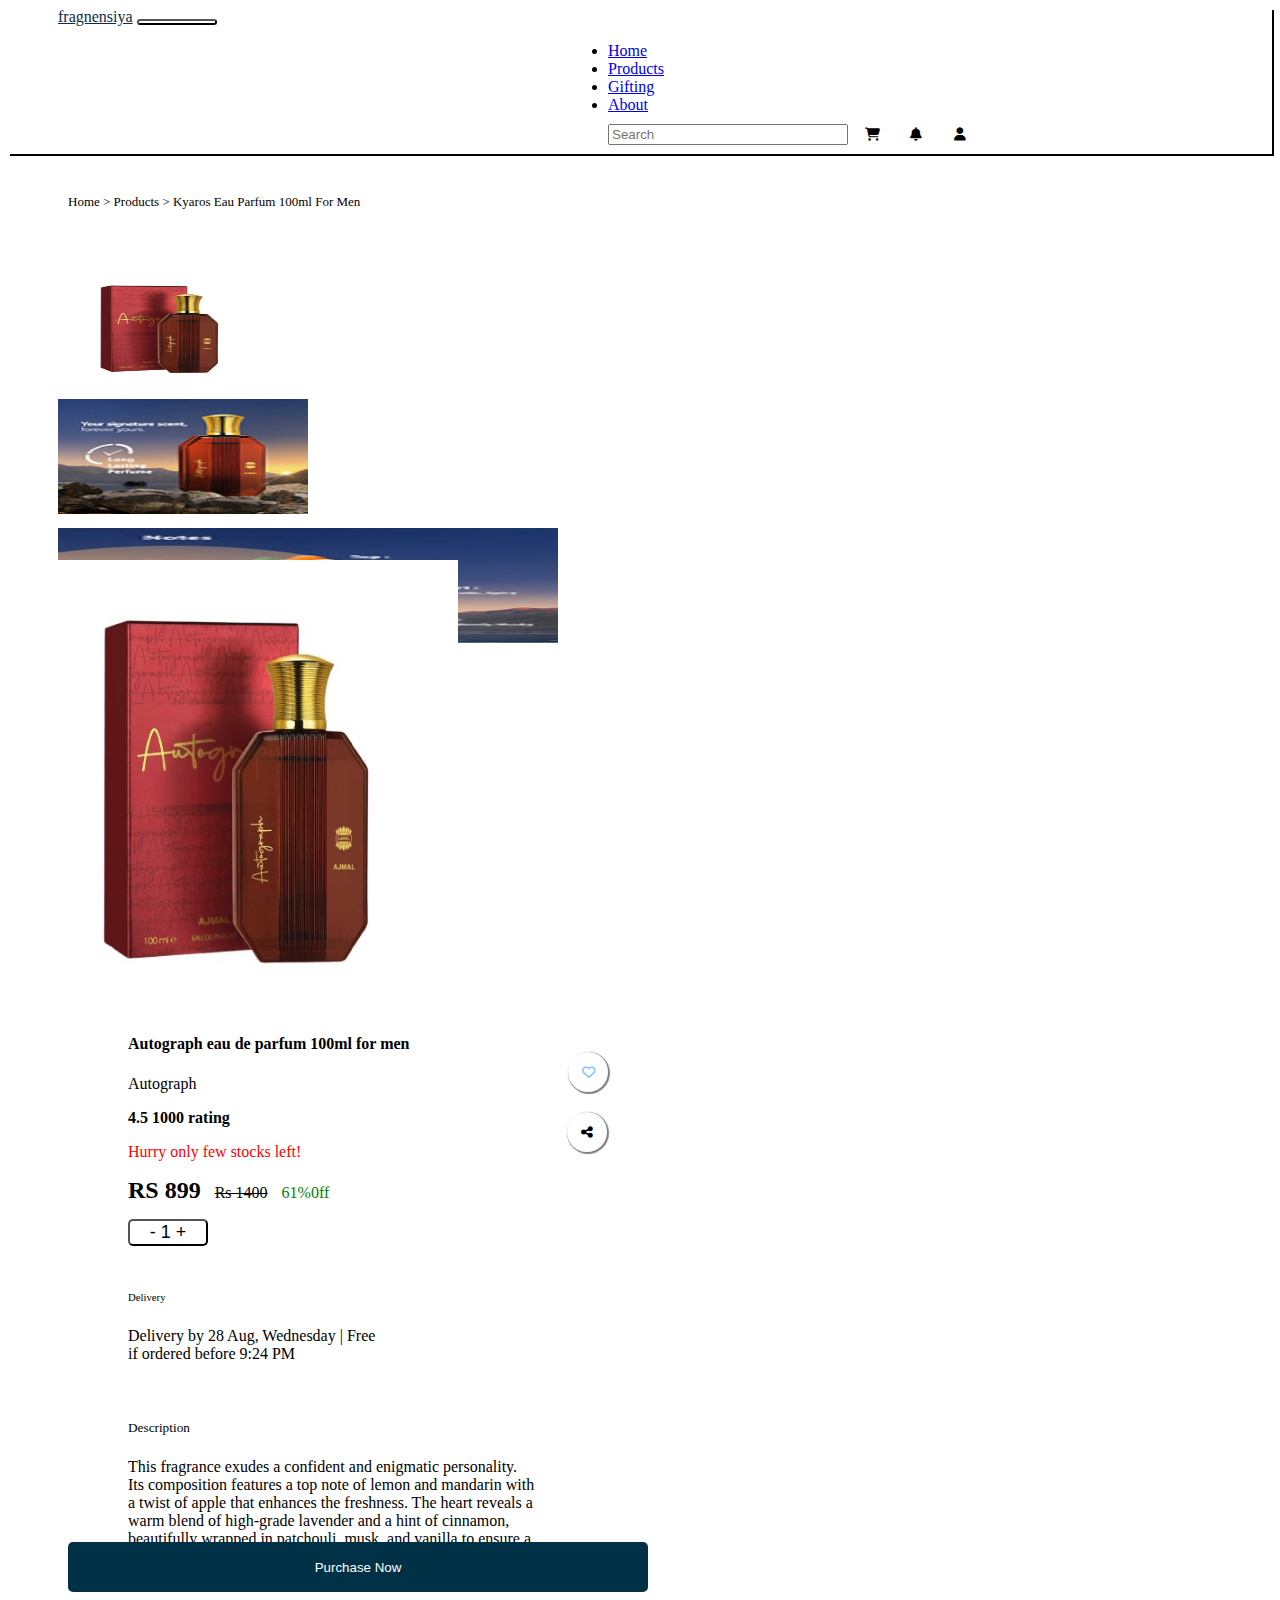
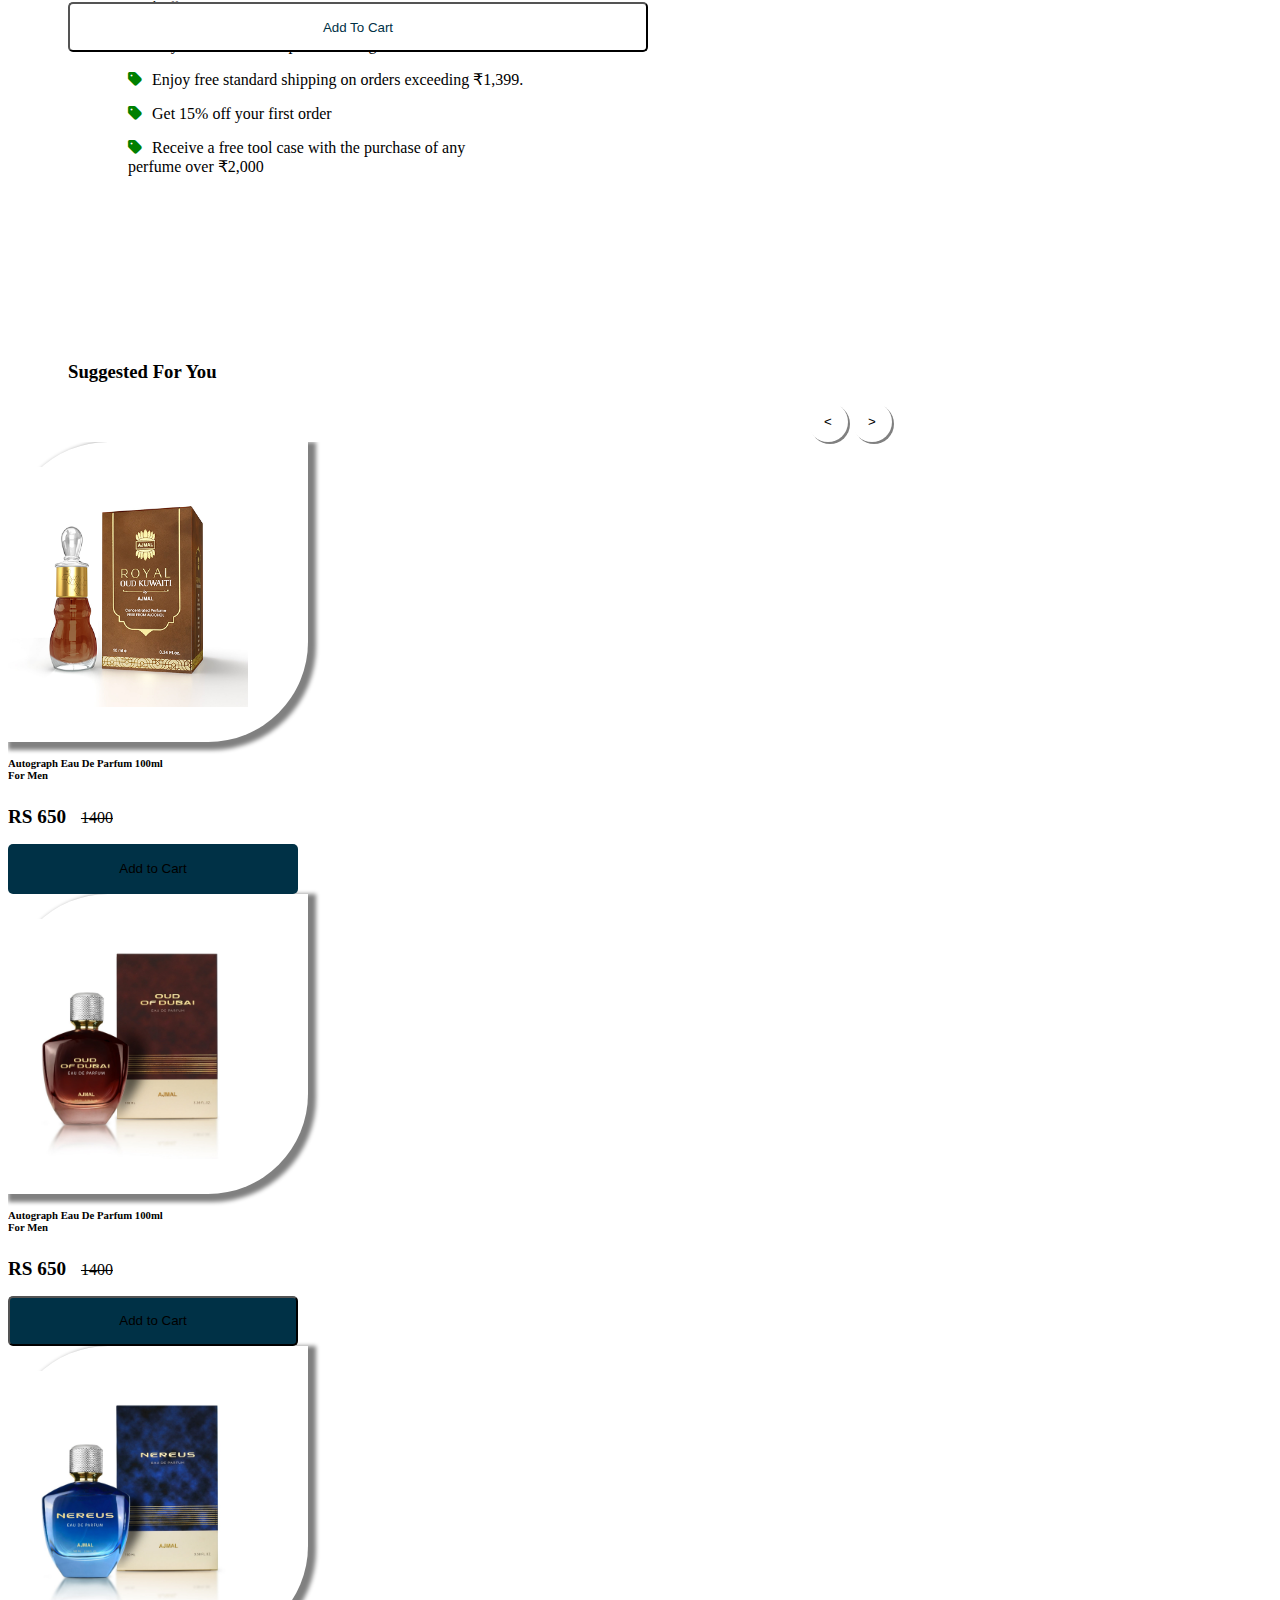
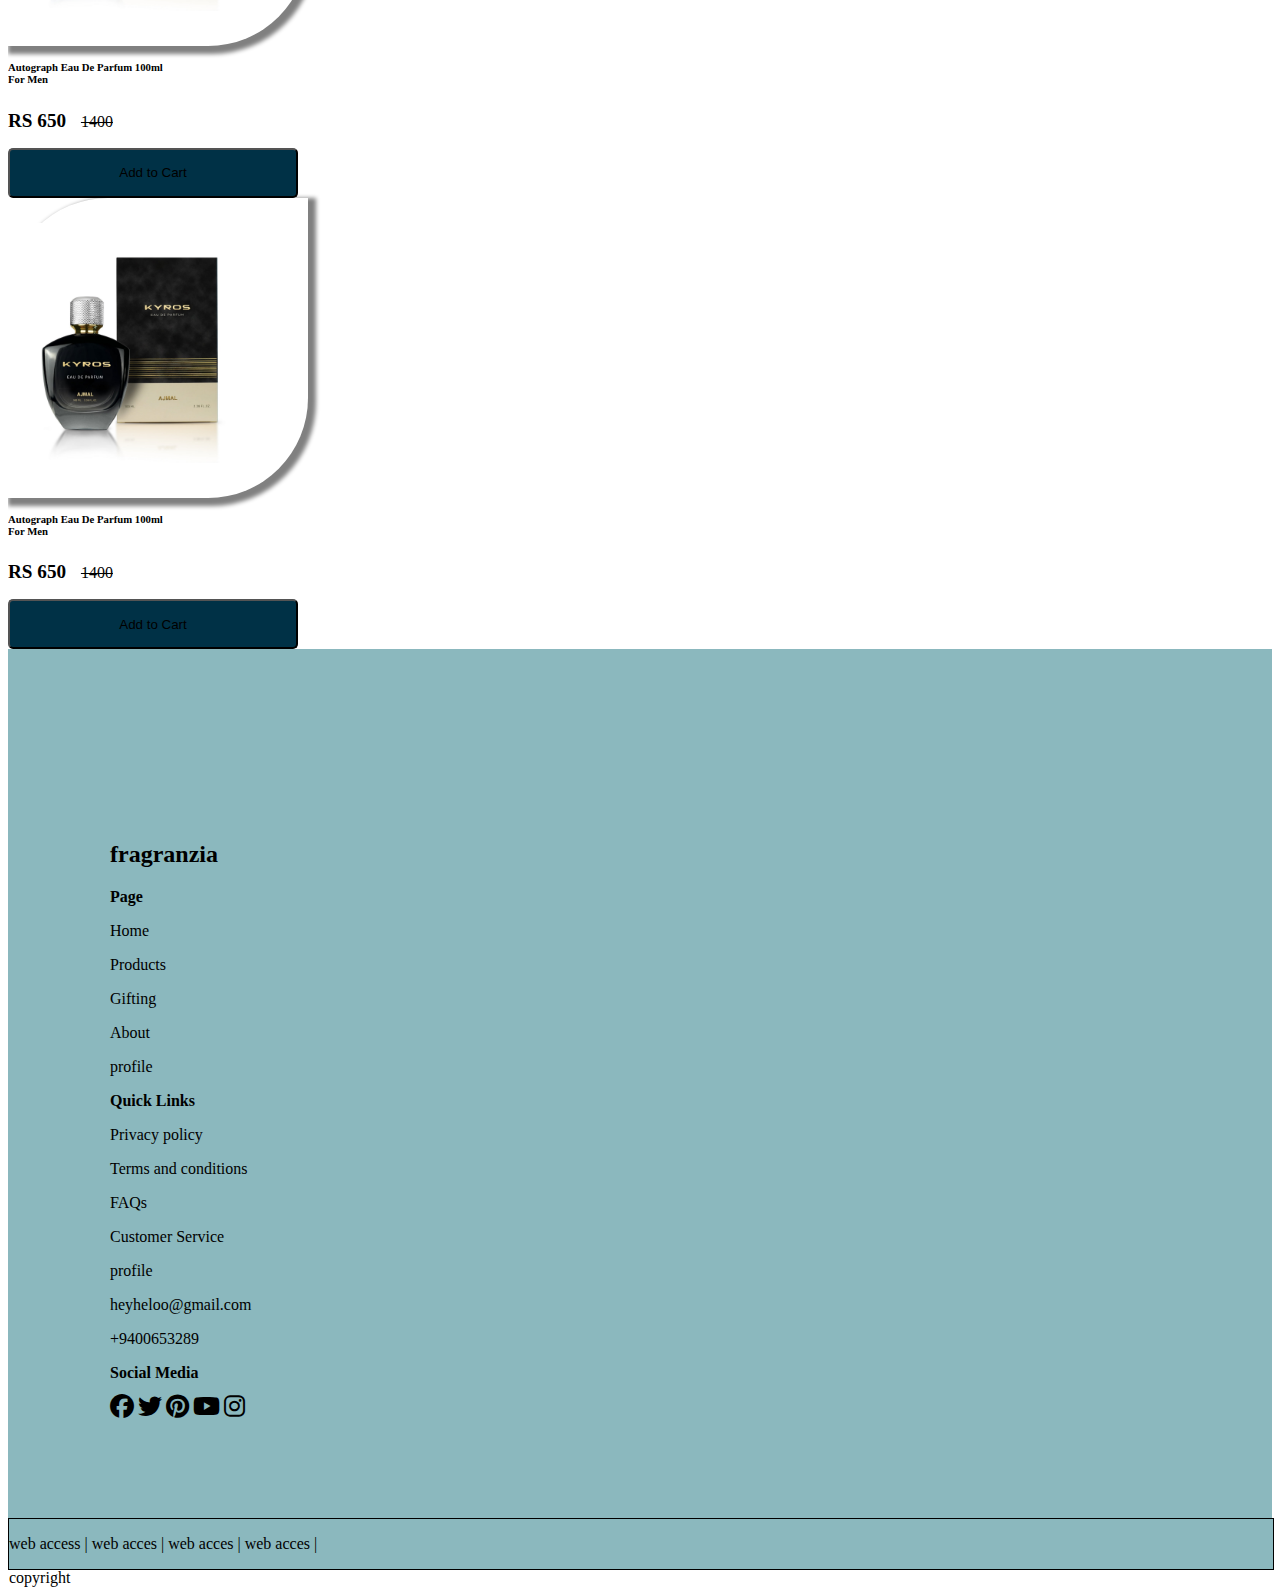
<file: purchase.html>
<!DOCTYPE html>
<html lang="en">
<head>
    <meta charset="UTF-8">
    <meta name="viewport" content="width=device-width, initial-scale=1.0">
    <title>Document</title>
     <link rel="stylesheet" href="https://cdnjs.cloudflare.com/ajax/libs/font-awesome/6.7.2/css/all.min.css">
    <link href="https://cdn.jsdelivr.net/npm/bootstrap@5.3.7/dist/css/bootstrap.min.css" rel="stylesheet" integrity="sha384-LN+7fdVzj6u52u30Kp6M/trliBMCMKTyK833zpbD+pXdCLuTusPj697FH4R/5mcr" crossorigin="anonymous">
    <link rel="stylesheet" href="purchase.css">
</head>
<body>

         <script src="https://cdn.jsdelivr.net/npm/bootstrap@5.3.7/dist/js/bootstrap.bundle.min.js" integrity="sha384-ndDqU0Gzau9qJ1lfW4pNLlhNTkCfHzAVBReH9diLvGRem5+R9g2FzA8ZGN954O5Q" crossorigin="anonymous"></script>
          
       <nav class="navbar navbar-expand-lg bg-body-tertiary">
  <div class="container-fluid p-2" style="box-shadow: 2px 2px;">
    <a class="navbar-brand" href="#" style="color:#0d2a46; margin-left: 50px;">fragnensiya</a>
    <button class="navbar-toggler" type="button" data-bs-toggle="collapse" data-bs-target="#navbarNav" aria-controls="navbarNav" aria-expanded="false" aria-label="Toggle navigation">
      <span class="navbar-toggler-icon"></span>
    </button>
    <div class="collapse navbar-collapse" id="navbarNav">
      <ul class="navbar-nav gap-3" style="padding-left: 600px; ">
        <li class="nav-item">
          <a class="nav-link active" aria-current="page" href="index.html">Home</a>
        </li>
        <li class="nav-item">
          <a class="nav-link" href="products.html">Products</a>
        </li>
        <li class="nav-item">
          <a class="nav-link" href="#">Gifting</a>
        </li>
        <li class="nav-item">
         <a class="nav-link" href="about.html">About</a>
        </li>
        <input class="form-control  rounded-5"  type="search" placeholder="Search"  class="fa-brands fa-searchengin" style="width: 240px;"/>
        
        
        <button class="rounded-5 border" style="height: 40px; width: 40px; border: none;">
            <i class="fa-solid fa-cart-shopping"></i>
        </button>

        <button class="rounded-5 border" style="height: 40px; width: 40px; border: none;">
           <i class="fa-solid fa-bell"></i>
        </button>

        <button class="rounded-5 border" style="height: 40px; width: 40px; border: none; ">
            <i class="fa-solid fa-user"></i>
        </button>
        
      

      </ul>
    </div>
  </div>
</nav>



<div class="main">

<p style="color: black; margin-left: 60px; font-size: small; margin-top: 40px;">Home > Products > Kyaros Eau Parfum 100ml For Men</p>

          
<div class="container-fluid gap-4 d-flex">
  <div class="row   gap-2" style="height: 250px; width: 120px; margin-left: 50px; margin-top: 50px;">
    <img class="col border " src="4.jpeg" height="115px" width="200px" style="margin-top: 10px;"> 
    <img class="col border" src="AUTOGRAPH_EDP_100ML_3.png" height="115px" width="250px" style="margin-top: 10px;"> 
    <img class="col border" src="AUTOGRAPH_EDP_100ML-_5.png" height="115px" width="500px" style="margin-top: 10px;"> 
  </div>
  
  <img class="" src="4.jpeg" width="450px" height="450px"  style="margin-top: 50px; " ><br>
  
  
  
  <div class="text1" style="padding-left: 120px;">
    <h4>Autograph eau de parfum 100ml for men</h4>
    <p>Autograph</p>
    <p  style="font-weight: bold;">4.5   1000 rating</p>
    <p style="color: red;">Hurry only few stocks left!</p>
      <span style="font-weight: 650; font-size: x-large;">RS 899</span> <span style="text-decoration: line-through; padding-left: 10px;"> Rs 1400</span> <span style="color: green; padding-left: 10px;">61%0ff</span><br>
      <button class="hy" style="margin-top: 15px; font-size: large;">-   1   +</button>
      <h6 style="padding-top: 20px; font-weight: 500;">Delivery</h6>
      <p>Delivery by 28 Aug, Wednesday | Free<br>if ordered before 9:24 PM</p><br>

      <h5 style=" font-weight: 500;">Description</h5>
      <p>This fragrance exudes a confident and enigmatic personality.<br> Its composition features a top note of lemon and mandarin with<br> a twist of apple that enhances the freshness. The heart reveals a <br>warm blend of high-grade lavender and a hint of cinnamon,<br> beautifully wrapped in patchouli, musk, and vanilla to ensure a <br>powerful and flowing scent.</p>

       <h5 style=" font-weight: 500; padding-top: 10px;">Avail Offers</h5>
       <p><span><i class="fa-solid fa-tag" style="color: green; margin-right: 10px;"></i></span>Buy two of the same product and get a third one free.</p>
       <p><span><i class="fa-solid fa-tag" style="color: green; margin-right: 10px;"></i></span>Enjoy free standard shipping on orders exceeding ₹1,399.</p>
       <p><span><i class="fa-solid fa-tag" style="color: green; margin-right: 10px;"></i></span>Get 15% off your first order </p>
       <p><span><i class="fa-solid fa-tag" style="color: green; margin-right: 10px;"></i></span>Receive a free tool case with the purchase of any<br> perfume over ₹2,000</p>

       
         

  </div>


  
 
  
</div>


 <a href="payment.html"><button  style="position: relative; bottom: 250px; height: 50px; width: 580px;  margin-left: 60px;  background-color: #003146;
    color: white; border: none;">
     Purchase Now</button> </a><br>

 <button  style="position: relative; bottom: 250px; height: 50px; width: 580px;  margin-left: 60px;   background-color: #ffffff;
    color: #003146; margin-top: 10px;">Add To Cart</button><br>

    <button style="width: 40px; height: 40px; border-radius: 100px; border: none;box-shadow: 1px 1px 1px 1px grey; position: relative; bottom: 850px; margin-left: 560px;"><i class="fa-regular fa-heart" style="color: #74C0FC;"></i></button>
        <button style="width: 40px; height: 40px; border-radius: 100px; border: none;box-shadow: 1px 1px 1px 1px grey; position: relative; bottom: 790px;margin-left: -45px;"><i class="fa-solid fa-share-nodes"></i></button>






<div class="text2 d-flex justify-content-between">
  <h3 style="margin-left: 60px;">Suggested For You</h3>
  <button class="arrow " style="border-radius:200px; height: 40px; width: 40px; margin-left: 800px; border: none; box-shadow: 2px 2px gray;"> < </button>
  <button class="arrow " style="border-radius:200px; height: 40px; width: 40px; margin-right: 325px; position: relative; box-shadow: 2px 2px grey; border: none;"> > </button>

</div>


<div class="container py-5">
  <div class="box d-flex  row-cols-md-3 g-5 ">
    <div class="col">
      <div class="card" style="box-shadow: 4px 4px 4px 4px gray";>
        <div class="card-img-wrapper text-center" >
          <img src="rare.png" alt="Autograph Eau De Parfum" class="img" height="240px" width="240px" style="margin-top: 25px;">
        </div>
        
        </div>
        <div class="card-body text-left"  >
          <h6 class="card-title" style="margin-right: 150px; margin-top: 15px;">Autograph Eau De Parfum 100ml<br> For Men</h6>
          <p class="price" style="padding-right: 270px; margin-top: 10px;">
                        <span style="font-weight: 650; font-size: larger;">RS 650  </span><span style="text-decoration: line-through; padding-left: 10px;">1400</span><br>

           
          </p>
          <button class="btn btn-primary " style="margin-right: 270px; width: 290px; height: 50px; background-color: #003146; border: none;" >Add to Cart</button>
      </div>
    </div>




    <div class="col">
      <div class="card" style=" box-shadow: 4px 4px 4px 4px grey;">
        <div class="card-img-wrapper text-center" >
          <img src="3.jpeg" alt="Autograph Eau De Parfum" class="img" height="240px" width="240px" style="margin-top: 25px;">
        </div>
        
        </div>
        <div class="card-body text-left" >
          <h6 class="card-title" style="margin-right: 150px; margin-top: 15px;">Autograph Eau De Parfum 100ml<br> For Men</h6>
          <p class="price" style="padding-right: 270px; margin-top: 10px;">
                        <span style="font-weight: 650; font-size: larger;">RS 650  </span><span style="text-decoration: line-through; padding-left: 10px;">1400</span><br>

           
          </p>
          <button class="btn btn-primary " style="margin-right: 270px; width: 290px; height: 50px; background-color: #003146;" >Add to Cart</button>
      </div>
    </div>



    <div class="col">
      <div class="card" style=" box-shadow: 4px 4px 4px 4px grey;">
        <div class="card-img-wrapper text-center" >
          <img src="1.jpeg" alt="Autograph Eau De Parfum" class="img" height="240px" width="240px" style="margin-top: 25px;">
        </div>
        
        </div>
        <div class="card-body text-left">
          <h6 class="card-title" style="margin-right: 150px; margin-top: 15px;">Autograph Eau De Parfum 100ml<br> For Men</h6>
          <p class="price" style="padding-right: 270px; margin-top: 10px;">
                        <span style="font-weight: 650; font-size: larger;">RS 650  </span><span style="text-decoration: line-through; padding-left: 10px;">1400</span><br>

           
          </p>
          <button class="btn btn-primary " style="margin-right: 270px; width: 290px; height: 50px; background-color: #003146;" >Add to Cart</button>
      </div>
    </div>



    <div class="col">
      <div class="card" style=" box-shadow: 4px 4px 4px 4px grey;">
        <div class="card-img-wrapper text-center" >
          <img src="2.jpeg" alt="Autograph Eau De Parfum" class="img" height="240px" width="240px" style="margin-top: 25px;">
        </div>
        
        </div>
        <div class="card-body text-left">
          <h6 class="card-title" style="margin-right: 150px; margin-top: 15px;">Autograph Eau De Parfum 100ml<br> For Men</h6>
          <p class="price" style="padding-right: 270px; margin-top: 10px;">
                        <span style="font-weight: 650; font-size: larger;">RS 650  </span><span style="text-decoration: line-through; padding-left: 10px;">1400</span><br>

           
          </p>
          <button class="btn btn-primary " style="margin-right: 270px; width: 290px; height: 50px; background-color: #003146;" >Add to Cart</button>
      </div>
    </div>








</div>
</div>




<div class="footer mt-5">
    <div class="footer1 mt-5 d-flex justify-content-between">
    <h2 style="margin-top: 90px; font-weight: bolder;">fragranzia</h2>

    <div class="pages">
         <p style="font-weight: bold;">Page</p>
  <p>Home</p>
  <p>Products</p>
  <p>Gifting</p>
  <p>About</p>
  <p>profile</p>
    </div>


    <div class="quick links">
         <p style="font-weight: bold;">Quick Links</p>
         <p>Privacy policy</p>
        <p>Terms and conditions</p>
        <p>FAQs</p>
        <p>Customer Service</p>
         <p>profile</p>
    </div>



    <div class="info">
        <p>heyheloo@gmail.com</p>
        <p>+9400653289</p>
        <p style="font-weight: bold;">Social Media</p>

        <div class="icons">
        <i class="fa-brands fa-facebook fa-xl"></i>
        <i class="fa-brands fa-twitter fa-xl"></i>
        <i class="fa-brands fa-pinterest fa-xl"></i>
        <i class="fa-brands fa-youtube fa-xl"></i>
        <i class="fa-brands fa-instagram fa-xl"></i>

    </div>
    </div>

    


    

    </div>
    </div>
   <div class="bt container-fluid  d-flex  justify-content-between">
    <p>web access | web acces | web acces | web acces |</p>
    <p>copyright</p>
</div>



</div>


   




















  












                
                  


</body>
  </html>
</file>
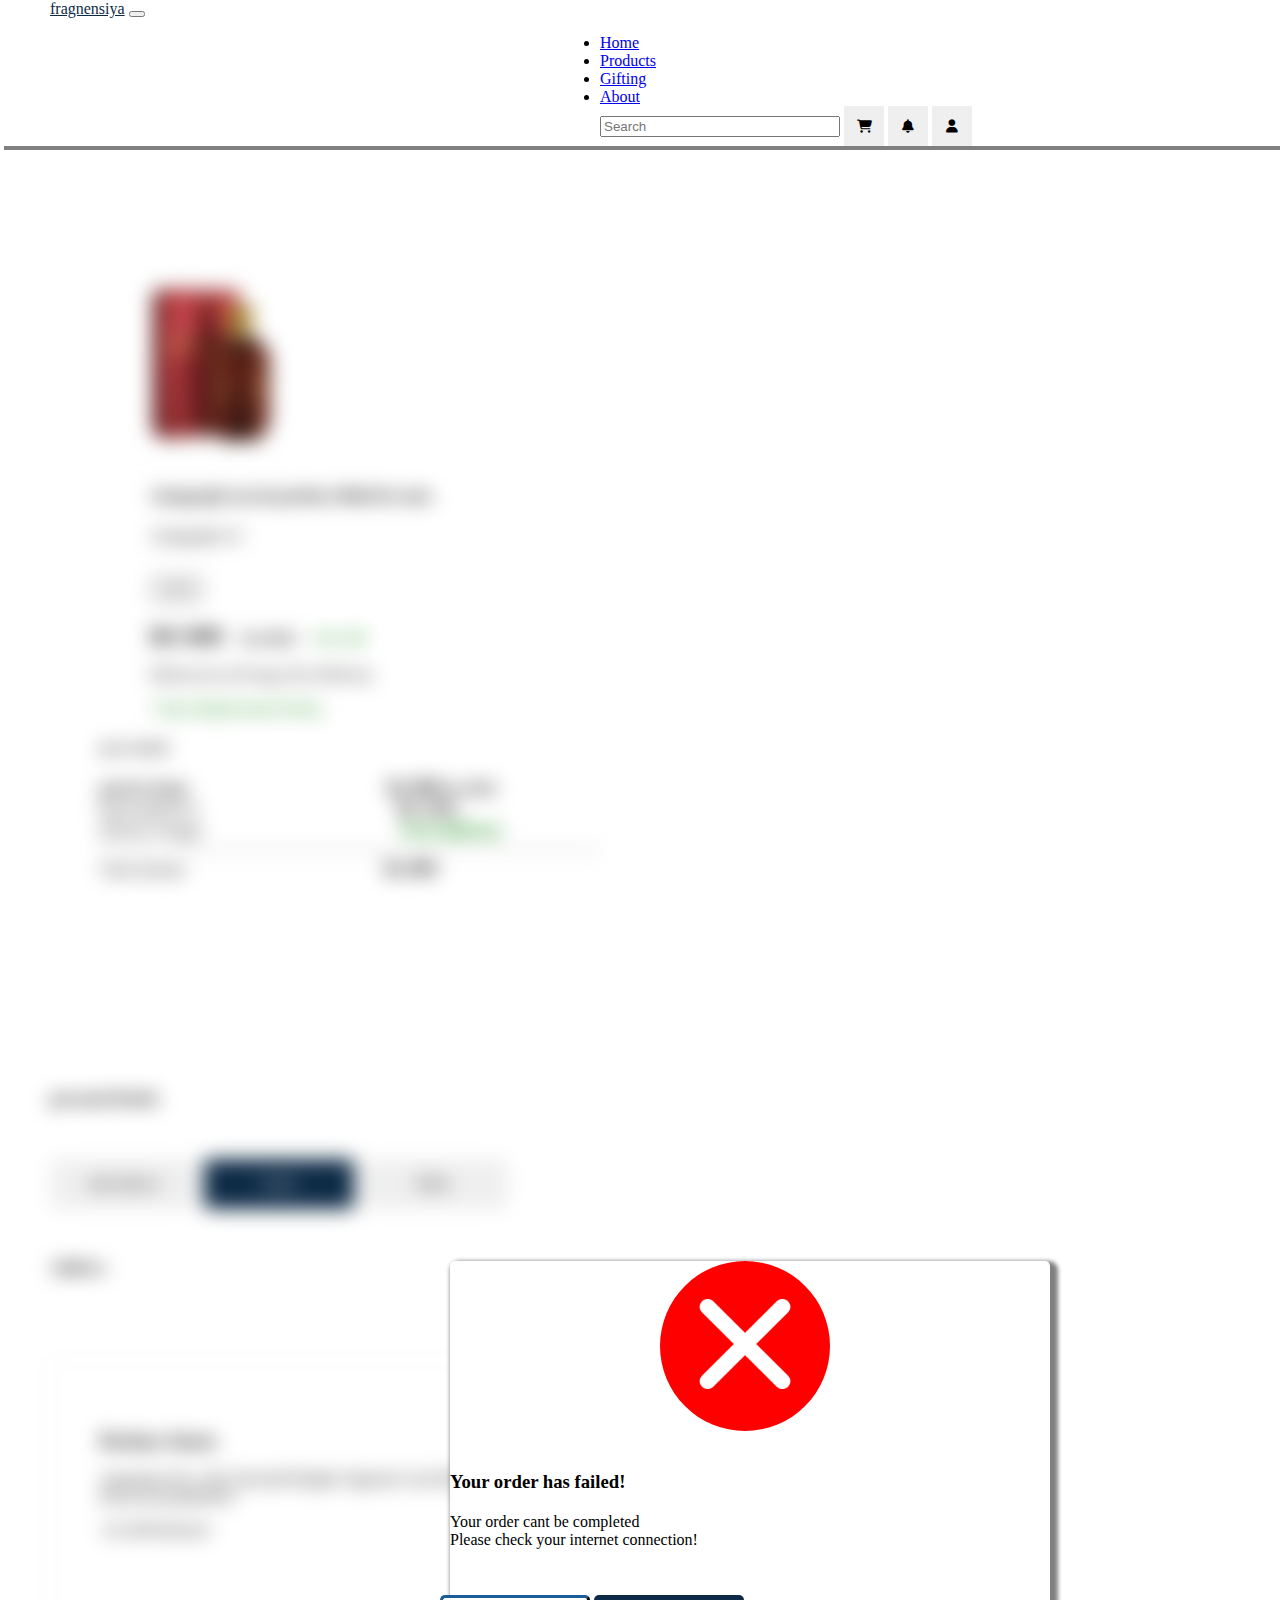
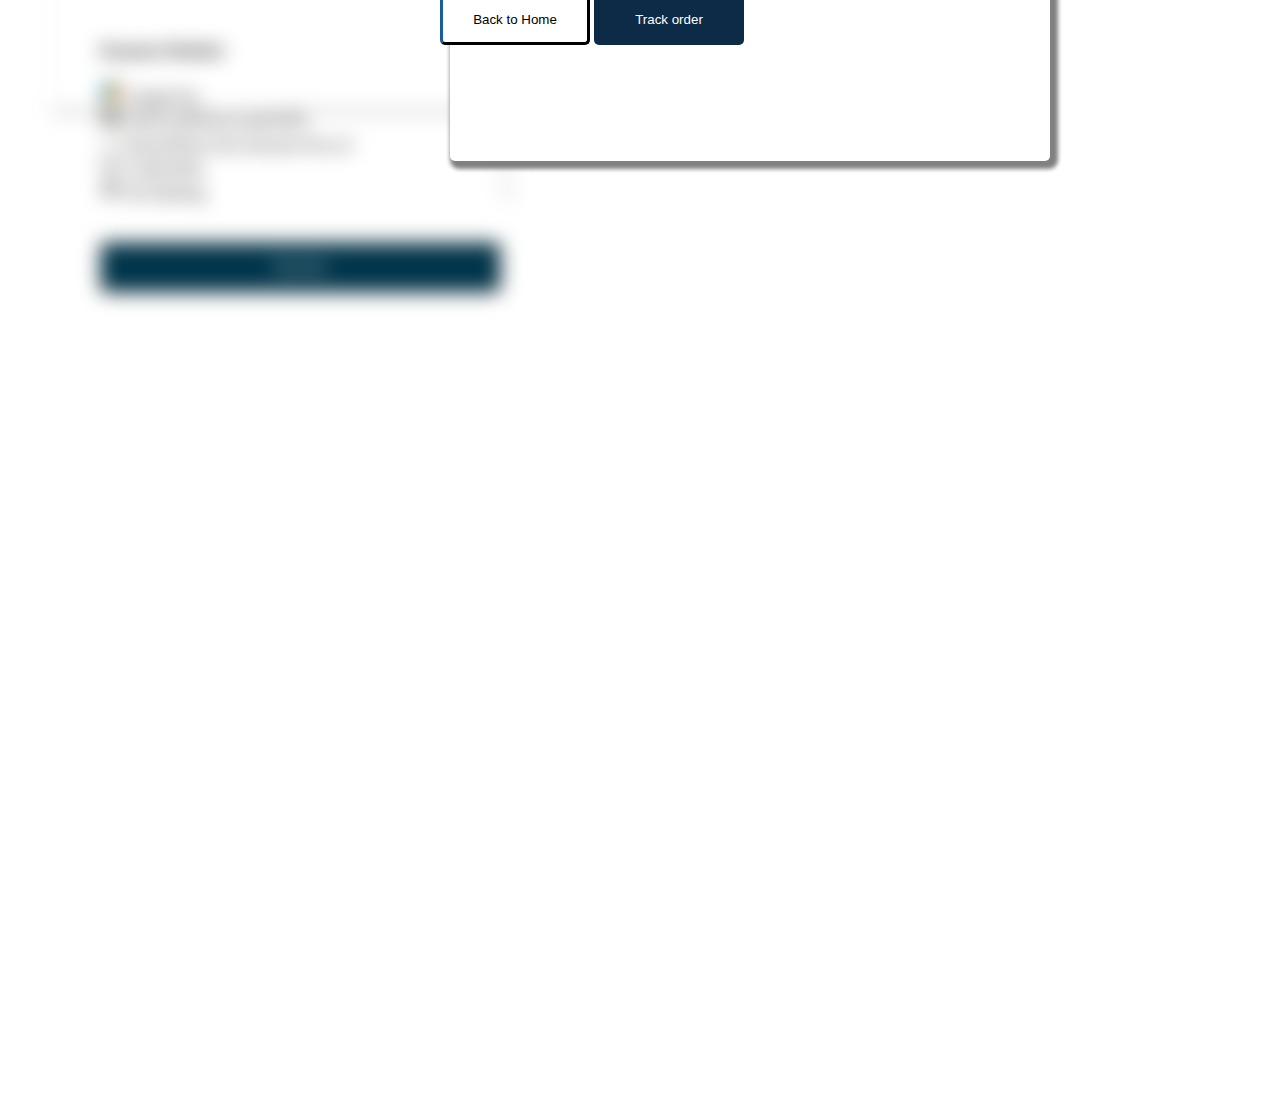
<file: rejected.html>
<!DOCTYPE html>
<html lang="en">
<head>
    <meta charset="UTF-8">
    <meta name="viewport" content="width=device-width, initial-scale=1.0">
    <title>Document</title>
    <link rel="stylesheet" href="rejected.css">
      <link rel="stylesheet" href="https://cdnjs.cloudflare.com/ajax/libs/font-awesome/6.7.2/css/all.min.css">
    <link href="https://cdn.jsdelivr.net/npm/bootstrap@5.3.7/dist/css/bootstrap.min.css" rel="stylesheet" integrity="sha384-LN+7fdVzj6u52u30Kp6M/trliBMCMKTyK833zpbD+pXdCLuTusPj697FH4R/5mcr" crossorigin="anonymous">
</head>
<body>
             <script src="https://cdn.jsdelivr.net/npm/bootstrap@5.3.7/dist/js/bootstrap.bundle.min.js" integrity="sha384-ndDqU0Gzau9qJ1lfW4pNLlhNTkCfHzAVBReH9diLvGRem5+R9g2FzA8ZGN954O5Q" crossorigin="anonymous"></script>


 <nav class="navbar navbar-expand-lg bg-body-tertiary">
  <div class="container-fluid p-2" style="box-shadow: 4px 4px grey;">
    <a class="navbar-brand" href="#" style="color:#0d2a46; margin-left: 50px;">fragnensiya</a>
    <button class="navbar-toggler" type="button" data-bs-toggle="collapse" data-bs-target="#navbarNav" aria-controls="navbarNav" aria-expanded="false" aria-label="Toggle navigation">
      <span class="navbar-toggler-icon"></span>
    </button>
    <div class="collapse navbar-collapse" id="navbarNav">
      <ul class="navbar-nav gap-3" style="padding-left: 600px; ">
        <li class="nav-item">
          <a class="nav-link active" aria-current="page" href="index.html">Home</a>
        </li>
        <li class="nav-item">
          <a class="nav-link" href="#">Products</a>
        </li>
        <li class="nav-item">
          <a class="nav-link" href="#">Gifting</a>
        </li>
        <li class="nav-item">
         <a class="nav-link" href="#">About</a>
        </li>
        <input class="form-control  rounded-5"  type="search" placeholder="Search"  class="fa-brands fa-searchengin" style="width: 240px;"/>
        
        
        <button class="rounded-5 border" style="height: 40px; width: 40px; border: none;">
            <i class="fa-solid fa-cart-shopping"></i>
        </button>

        <button class="rounded-5 border" style="height: 40px; width: 40px; border: none;">
           <i class="fa-solid fa-bell"></i>
        </button>

        <button class="rounded-5 border" style="height: 40px; width: 40px; border: none; ">
            <i class="fa-solid fa-user"></i>
        </button>
        
      

      </ul>
    </div>
  </div>
</nav>



<div class="main" style="filter: blur(10px);">

     <div class="box d-flex">
    <div class="d-flex  border " style="width: 800px; margin-left: 50px; margin-top: 50px; border-radius: 15px;">
        <img src="4.jpeg" style="width: 200px; height: 200px; margin-top: 50px;  position: relative; left: 60px;">
   
    <div class="content " style="margin-left: 150px; margin-top: 20px; position: relative; right: 50px;">
    <h4 >Autograph eau de parfum 100ml for men</h4>
    <p>Autograph 4.5</p>
     <button class="hy" style="margin-top: 15px; font-size: large; margin-bottom: 50px; margin-bottom: 20px;">-   1   +</button><br>
     <span style="font-size: x-large; font-weight: 650;">RS 899</span> <span style="margin-left: 15px; text-decoration: line-through;">Rs 2000 </span><span style="margin-left: 15px; color: green;">61% 0ff</span>
     <p><p>Delivery by 28 Aug, Free Delivery</p>
     <p style="color: green;">7 days Replacement Policy</p>
    </div>
  </div>
  <div class="pricedetail border p-4 mt-5" style="width: 500px; height: 300px; margin-left: 100px; border-radius: 10px;">
    <h5>price details</h5>
    <div class="content2 mt-4 d-flex justify-content-between" >
           <span style="font-weight: 600;">price(1 item)</span><span style="margin-left: 200px; font-size: large; font-weight: 600;">Rs 899</span>
           <span style="text-decoration: line-through;"> Rs 2000</span>

      </div>

       <div class="content2 mt-4 d-flex justify-content-between"  style="font-weight: 500;">
           <span>Discount(61%)</span><span style="margin-left: 200px; font-size: large; font-weight: 600;">Rs 1101</span>
           

      </div>

        <div class="content2 mt-4 d-flex justify-content-between"  style="font-weight: 500;">
           <span>Delvery Charge</span><span style="margin-left: 200px; font-size: large; font-weight: 600; color: green;">Free delivery</span>
         

      </div>
      <hr>
       <div class="content2 mt-4 d-flex justify-content-between"  style="font-weight: 500;">
           <span>Total amount</span><span style="margin-left: 200px; font-size: large; font-weight: 600;">Rs 899</span>
          

      </div>
        
      </div>

    

     


  
    </div>  



     <h4 class="" style="margin-left: 50px; margin-top: 50px;">personal Detiels</h4>
     <span class="container"><button style="margin-top: 30px; width: 150px; height: 50px; background-color: gre; border: none; margin-left: 50px; border-radius: 5px;">add addres+</button></span> 
          <span class="container"><button style="margin-top: 30px; width: 150px; height: 50px; background-color: #0d2a46; color: white; border: none; border-radius: 5px; ">Home</button></span> 
                    <span class="container"><button style="margin-top: 30px; width: 150px; height: 50px; border: none; border-radius: 5px; ">Office</button></span> 

          <div class="d-flex gap-5">
          <h4 class="" style="margin-left: 50px; margin-top: 50px;">Address</h4>
               <p class="" style=" margin-top: 50px; margin-left: 600px;">Edit</p>
          </div>


          <div class="d-flex">
            <div class="content">
           <div class=" border container"  style="margin-left: 50px; margin-top: 10px; height: 250px; width:790px; border-radius: 5px; padding: 50px; box-shadow: 1px 1px 1px 1px gray;">
           <h3 class="p-2" style="margin-right: 20px;">Roshan Jaison</h3>
           <p>Apartment No. 104, Emerald Heights Opposite Lulu Mall Edappally, <br>Kochi Kerala682024</p>
           <p>+91 9876543210</p>
           </div>
            </div>


             

           <div class=" border container"  style="margin-left: 50px; margin-top: 10px; height: 390px; width:500px; border-radius: 5px; padding: 50px; position: relative; bottom: 150px;"> 
            
          <h4>Payment Methods</h4>
          <div class="d-flex justify-content-between mt-5">
          <div  class="span12" >
    <img src="google-pay-icon 1.png" alt="" height="20px" width="20px">
    <span class="22 ">Google Pay</span><input type="radio" name="name" style="position: relative;left: 297px;"><br>
    <img src="cil_cash.png" alt="" height="20px" width="20px"  >
    <span class="23">Cash on delivery (cash/UPI)</span><input type="radio" name="name" style="position: relative;left: 185px;"><br>
    <img src="upi-icon 1.png" alt="" height="20px" width="20px">
    <span class="24">Paytm/Phone Pay/Amazone Pay etc </span><input type="radio" name="name" style="position: relative;left: 123px;"><br>
    <img src="quill_creditcard.png" alt="" height="20px" width="20px">
    <!-- <span class="25">Google Pay</span><input type="radio" name="name" style="position: relative;left: 253px;"><br> -->
        <span>Credit/Debit</span><input type="radio" name="name" style="position: relative;left: 290px;"><br>
        <img src="clarity_bank-line.png" alt="" height="20px" width="20px">
            <span>Net Banking</span><input type="radio" name="name" style="position: relative;left: 290px;"><br>
           <a href="approved.html"> <button style="width: 400px; margin-top: 40px; border-radius: 5px; background-color:rgba(0, 53, 75, 1); color: white; height: 50px;">Pay Now</button></a>






    </div>

          
          
          
          
          
          </div>
          </div>





                   

    



     




     









































 </div>
</div>


<div class="box2">
    <div class="border mt-5" style="width: 170px; height: 170px; border-radius: 100px; margin-bottom: 240px; background-color: red; align-content: center; align-items: center; text-align: center; margin-left: 210px;">
    <img src="x.png" style="height: 150px; width: 150px;">
    </div>
    
        <div class="text-center " style="position: relative; bottom: 200px;">
            <h3>Your order has failed!</h3>
            <p style="margin-top: 20px;">Your order cant be completed <br>Please check your internet connection!</p>
            <span class="container"><button style="margin-top: 30px; width: 150px; height: 50px; background-color: white; border-color: #0d2a46; border-width: 3px; margin-left: -10px; border-radius: 5px;">Back to Home</button></span> 
          <span class="container"><button style="margin-top: 30px; width: 150px; height: 50px; background-color: #0d2a46; color: white; border: none; border-radius: 5px; ">Track order</button></span> 
                    
        </div>
    
    
    
</div>

        
    



    
</body>
</html>
</file>
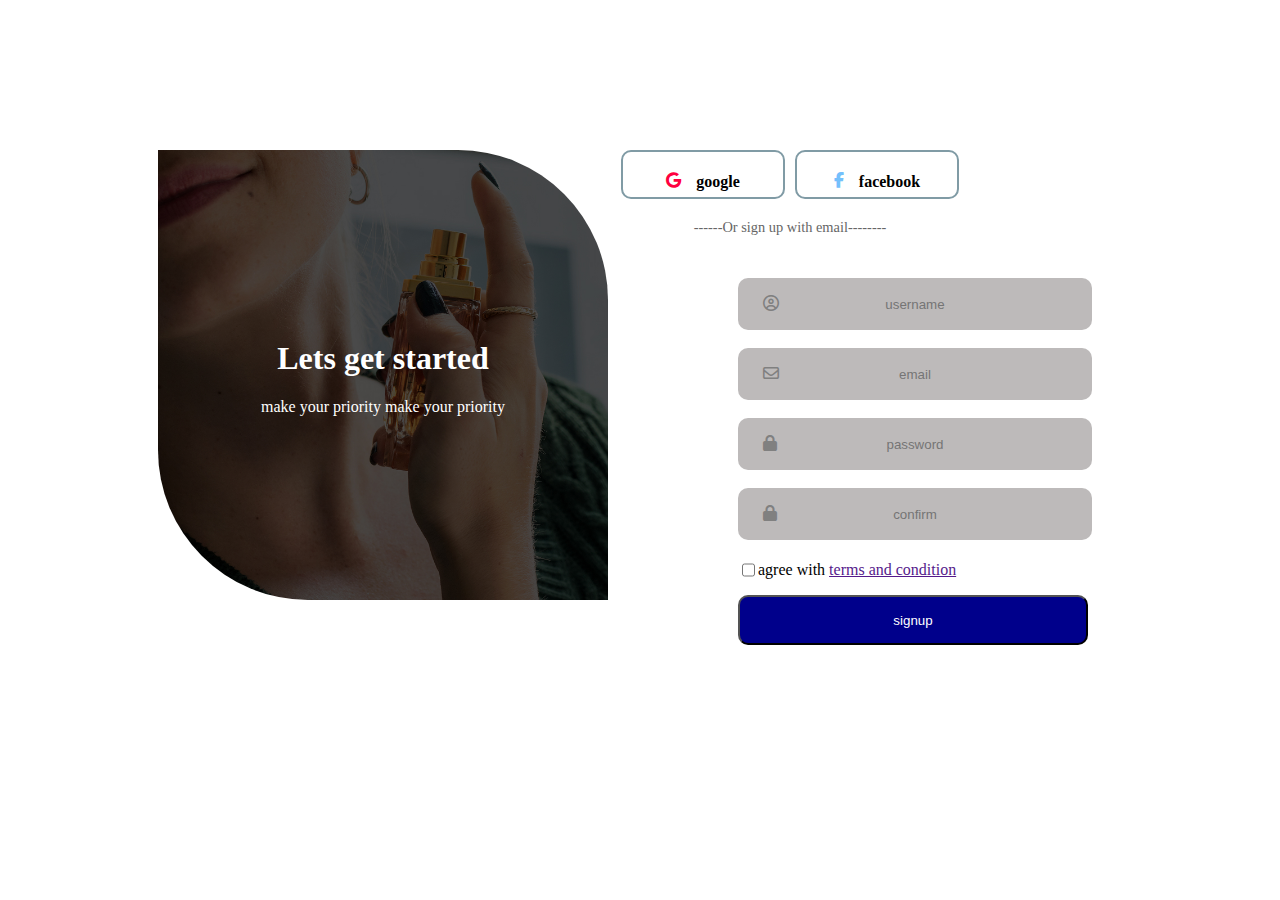
<file: siup.html>
<!DOCTYPE html>
<html lang="en">
<head>
    <meta charset="UTF-8">
    <meta name="viewport" content="width=device-width, initial-scale=1.0">
     <title>Document</title>
     <link rel="stylesheet" href="siup.css">
     <link rel="stylesheet" href="https://cdnjs.cloudflare.com/ajax/libs/font-awesome/6.7.2/css/all.min.css">

</head>
<body>

    <div class="part1">
        <div class="box">
            <h1> Lets get started</h1>
            <p>make your priority make your priority</p>
                            <!-- <i class="fa-solid fa-lock" style="color: black; position: relative; left: 400px;"></i> -->
                                            


        </div>
   

    <div class="google">
            <div class="box1">
            <i class="fa-brands fa-google" style="color: #ff0040; margin-top: 20px;" ></i>
            <h4>google</h4>
            </div>
            <div class="box2">
              <i class="fa-brands fa-facebook-f" style="color: #74C0FC; margin-top: 20px;"></i>  
                 <h4>facebook</h4>   
            </div>
        </div>
                <div class="separator"><ahref><span>------Or sign up with email--------</span></ahref></div>

        <div class="form">
            <div class="username">
                 <i class="fa-regular fa-circle-user" style="color: grey; position: relative; left: 25px; top: 35px;"></i>

               <input type="text" placeholder="username" style= "height: 50px; width: 350px; background-color: rgb(189, 186, 186); border-radius: 10px;  border: none; text-align: center; color: white;"><br>
               
                        

            </div>

            <div class="email">
                                <i class="fa-regular fa-envelope" style="color: grey; position: relative; left: 25px; top: 35px;"></i>


                <input type="text" placeholder="email" style= "height: 50px; width: 350px; background-color: rgb(189, 186, 186); border-radius: 10px;  border: none; text-align: center; color: white;">
            </div>

            <div class="password">
                               <i class="fa-solid fa-lock" style="color: grey; position: relative; left: 25px; top: 35px;"></i>


                
              <input type="text" placeholder="password" style= "height: 50px; width: 350px; background-color: rgb(189, 186, 186); border-radius: 10px;  border: none; text-align: center; color: white;">
            </div>

            <div class="confirmp">
                                <i class="fa-solid fa-lock" style="color: gray; position: relative; left: 25px; top: 35px;"></i>


                <input type="text" placeholder="confirm"  style= "height: 50px; width: 350px; background-color: rgb(189, 186, 186);; border-radius: 10px;  border: none; text-align: center; color: white;">
                    </div>

            <div class="checkbox">
                <input type="checkbox">
                <p>agree with <a href>terms and condition</a href></p>
            </div>

            <div class="button">
                <div class="button">
                <a href="index.html">    <button style=" height: 50px; width: 350px; background-color: darkblue; color: white; border-radius: 10px;"  
                    class="button">signup</button></a></div>
            </div>
            
        </div>
                

                

        

        
     </div>
</body>
</html>
</file>
<file: index.css>
.text{
    margin-left: 25px;
    margin-top: 10px;
    align-content: left;
    text-align: left;
}

.coloum{
    display: flex;
    justify-content: space-around;
    border: 10px red;
    margin-top: 60px;
    
    
}

.part3{
    border: 10px;
}


 .exclusive{
      border-radius: 15px;
      padding: 20px;
      height: 175px;
      background-color: rgba(236, 236, 236, 1);
      
    }



    .t1{
        margin-right: 100px;
    }

    .t2{
        text-align: center;
        margin-bottom: 50px;
    }


 

 .i{
            position: relative;
             padding: 10px;
             margin-left: 180px;
            bottom: 160px;
            height: 200px;
      width: 200px;
      
            
        }


        .i2{
            position: relative;
             padding: 10px;
             margin-left: 80px;
            bottom: 80px;
            height: 130px;
            width: 250px;
        }
         
        .i3{
           
            position: relative;
             padding: 10px;
             margin-left: 130px;
            bottom: 80px;
             height: 200px;
      width: 200px;
      
        }


       

    

    





.peti1{
    height: 210px;
    width: 300px;
    background-image: url(porshe.jpg);
    background-size: cover;
    border-top-left-radius: 40px;
     border-bottom-right-radius: 40px;
}

.petti2{
    height: 210px;
    width: 300px;
     background-image: url(porshe.jpg);
    background-size: cover;
    border-top-left-radius: 40px;
     border-bottom-right-radius: 40px;
}

.petti3{
    height: 210px;
    width: 250px;
}

button{
    background-color:#0d2a46;
   height:45px;
    width: 250px;
    color: aliceblue;
    border-radius: 5px;
    border: none;
}

.hey{
    overflow-x:  scroll;
    overflow-y: hidden;
    scrollbar-width: none;
  
    
}






    









.vattam{

    overflow-x:  scroll;
    overflow-y: hidden;
    scrollbar-width: none;
    

}


.vattam1{
    border-radius: 150px;
    height: 210px;
    width: 210px;
     box-shadow: 4px 4px 4px 4px  grey;


}

.vattam2{
    border-radius: 150px;
     height: 210px;
    width: 210px;
     box-shadow: 4px 4px 4px 4px grey;


}

.vattam3{
   border-radius: 150px;
    height: 210px;
    width: 210px;
     box-shadow: 4px 4px 4px 4px grey;


}

.vattam4{
    border-radius: 150px;
    height: 210px;
    width: 210px;
     box-shadow: 4px 4px 4px 4px grey;


}

.vattam5{
   border-radius: 150px;
    height: 210px;
    width: 210px;
     box-shadow: 4px 4px 4px 4px grey;

}




.bottom{
    height: 250px;
    width: 1300px;
    background-color: aqua;
    border-radius: 40px;
    background-image: url(la.jpeg);
    background-size: cover;
    background-position: 200px;
    


}

.bottom1{

  align-items: center;
  padding-left: 50px;
  padding-top: 50px;
  
}

.button1{
   background-color:rgb(0, 62, 150);
    width: 100px;
    height: 35px;
    color: aliceblue;
    border-radius: 10px;
    text-align: center;
    align-content: center;
    

}

.img{
    height: 100px;
    margin-left: 500px;

}




.rectangle2:hover{
    transition: width 1s,height 1s, transform 5s;
    width:320px ;
}

.rectangle3:hover{
    transition: width 1s,height 1s, transform 3s;
    width:320px ;
}

.bu{
  width: 100px;
  height: 30x;
}


.carousel-control-prev{

    margin-top: 210px;
}

.carousel-control-next{

    margin-top: 210px;
}



.card{
    height: 300px;
    width: 300px;
    border-bottom-right-radius: 100px;
    border-top-left-radius: 100px;
}




.card:hover{
     border-bottom-left-radius: 100px;
    border-top-right-radius: 100px;
    border-bottom-right-radius: 0px;
    border-top-left-radius: 0px;
    transition: 1s;
}


.img:hover{
     transition: 2s;
  transform: scale(1.1);
   
}



.box{
overflow: scroll;
overflow-x: scroll;
overflow-y: hidden;
scrollbar-width: none;
}





.footer{
    padding: 100px;
    background-color: rgb(139, 184, 190,1);
 
}



.footer1{
    padding: 2px;
   
   
   
}
.bt{
   background-color: rgb(139, 184, 190,1);
   height: 50px;
   width: 100%;
   border: 1px solid black;
}


.carousel-inner{
    padding: 35px;


}

.masjid{
    margin-left: 10px;
      height: 384px;
    width: 1390px;
    position: relative;
   
}

.bottles{
    position: absolute;
    z-index: 4;
    top: 60px;
    left: 830px;
   
}
.contents{
    position: absolute;
     z-index:3;
     top: 60px;
    left: 100px;
    color: white;
}
.sh{
    display: inline-block;
    background-color: white;
     color: black; 
     height: 40px;
      width: 130px;
     border-radius: 5px;
     border: none; 
     margin-top: 10px;
     padding: 10px;
     text-align: center;
}





@media (max-width: 575.98px) {
  nav .navbar-nav {
    flex-direction: column;
    padding-left: 1000px;
    align-items: center;
    text-align: center;
    align-content: center;
    justify-content: center;
    width: auto;
    height: auto;
  }
  nav .form-control {
    width: 100%;
    margin: 0.5rem 0;
  }
  nav button, .navbar-toggler {
    margin: 0.5rem auto;
    display: block;
  }
  .part2 {
    display: block;
    width: 100%;
    left: 0;
    gap: 0.5rem;
  }
  .part3 .hey1,
  .part3 .hey2,
  .part3 .hey3 {
    text-align: center;
    flex-direction: column;
    align-content: center;
    justify-content: center;
    bottom: 800px;
    width: auto;
    height: auto;
    margin-left: 100px;
    
  
  
  }


.footer1{
    flex-direction: column;
    height: auto;
}

.bt{
    flex-direction: column;
    height: auto;
}

.spray{
    flex-direction: column;
    gap: 5;
   
}

.vattam{
    flex-direction: column;
    gap: 5;
   text-align: center;
}

.hr{
    flex-direction: column;
    
 
   height: auto;
   width: auto;
  
}



.bottom{
    flex-direction: column;
    gap: 5;
   text-align: center;
   height: auto;
   width: auto;
   margin-bottom: 500px;
  
}

.bottom1{
    flex-direction: column;
    gap: 5;
   text-align: center;
   height: auto;
   width: auto;
   margin-bottom: 500px;
  
}

.i.i1.i2{
    flex-direction: column;
    gap: 5;
   text-align: center;
   height: auto;
   width: 100%;
   margin-bottom: 500px;
   align-items: center;

  
}

.box{
   margin-top: 800px;

  
}

.feature{
    position: relative;
   top: 700px;
}

.box1{
   flex-direction: column;

  
}


}
</file>
<file: about.css>
.footer{
    padding: 100px;
    background-color: rgb(139, 184, 190,1);
 
}



.footer1{
    padding: 2px;
   
}



.bt{
   background-color: rgb(139, 184, 190,1);
   height: 50px;
   width: 100%;
   border: 1px solid black;
}


.box1{
    border-bottom-right-radius:100px ;
    border-top-left-radius: 100px;
    background-image: url(men.png);
    background-size: cover;
}

.box2{
    border-bottom-left-radius:100px ;
    border-top-right-radius: 100px;
    background-image: url(caucasian-woman-applying-perfume-her-neck\ 2-1.png);
      background-size: cover;
}



@media (max-width: 992px) {
  .footer1 {
    flex-direction: column;
    align-items: center;
    text-align: center;
    gap: 30px;
  }

  .footer h2 {
    margin-top: 20px ;
  }

  .pages,
  .quick.links,
  .info {
    width: 100%;
    margin-bottom: 20px;
  }

  .bt {
    flex-direction: column;
    align-items: center;
    text-align: center;
    padding: 10px 0;
  }

  .main .d-flex {
    flex-direction: column;
    align-items: center;
  }

  .content {
    margin-left: 0 ;
    padding: 0 20px;
  }

  .box1,
  .box2 {
    margin-left: 0 ;
    width: 90%;
    height: 250px;
    margin-top: 40px;
  }
}


@media (max-width: 576px) {
  .navbar-nav {
    padding-left: 0 ;
    flex-direction: column;
    gap: 10px;
  }

  .form-control,
  .btn {
    width: 100%;
    margin: 10px 0;
  }

  .footer {
    padding: 50px 20px;
  }

  .bt p {
    font-size: 12px;
  }

  .footer1 h2 {
    font-size: 24px;
  }

  .box1,
  .box2 {
    height: 200px;
  }
}
</file>
<file: approved.css>
body {
  margin: 0;
  padding: 0;
  overflow-y: hidden;
}


.box2{
    height: 500px;
    width: 600px;
    background-color: aqua;
    position: relative;
   bottom: 950px;
   left: 450px;
   background-color: white;
   box-shadow: 4px 4px 4px 4px grey;
   border-radius: 5px;
   align-content: center; 
}


.main{
    overflow: scroll;
    overflow-x: hidden;
    overflow-y: hidden;
}









/* DESKTOP (> 992px) */
@media (min-width: 992px) {
  .main {
    overflow-y: hidden;
    filter: blur(10px);
  }

  .box {
    flex-direction: row;
  }

  

  .content {
    margin-left: 150px;
  }

  .navbar-nav {
    padding-left: 600px !important;
  }
}
</file>
<file: cart.css>
.hy{
    width: 80px;
    height: 40px;
    border-radius: 5px;
    background-color: white;
}
.proceed{
    background-color: #0d2a46;
    width: 380px;
    margin-left: 50px;
    margin-top: 40px;
    position: relative;
    right: 55px;
    height: 45px;
    border-radius: 5px;
    border: none;
    color: white;
}




.footer{
   
    background-color: rgb(139, 184, 190,1);
    height: 400px;
 
}



.footer1{
    padding: 100px;
   
   
   
}
.bt{
   background-color: rgb(139, 184, 190,1);
   height: 50px;
   width: 100%;
   border: 1px solid black;
}



@media(max-width:1000px) {

    .container{
        flex-direction: column;
        display: flex;
    }

    .footer {
    flex-direction: column;
    height: auto;
    width: 90%;
    
   
  }

  .footer h2 {
    margin-top: 20px;
    flex-direction: column;
  }

  .footer1 {
    flex-direction: column;
    height: auto;
    width: 100px;
    text-align: center;
   
    
  }

  .products {
    flex-direction: column;
    flex-wrap: wrap;
    
    
  }
  .hooy{
        flex-direction: column;
        flex-wrap: wrap;

  }


  .glass {
    flex-direction: column;
    flex-wrap: wrap;
    
    
  }
  .bt{
    height: auto;
  }




}
</file>
<file: login.css>
.box{
    
    width: 450px;
    height: 450px;
    margin-top: 150px;
    margin-left: 150px;
    text-align: center;
    border-top-left-radius: 150px;
    border-bottom-right-radius: 150px;
    align-content: center;
    background-image: url(men2\ 2.png);
    background-size: cover;
    -webkit-text-fill-color: white;
    
}

.part1{
   background-color: white;

   
    
}

.body{
    font-family: sans-serif;
}

.socials{
   display: flex;
   justify-content: center;
   gap: 15px;
   margin-top: -450px;
    margin-bottom: 400px;
    margin-left: 300px;   
    padding-top: 30px;
   
}

.google{
    /* margin-left: 190px;
    margin-bottom: 250px; */
     height: 40px;
    width: 140px;
    background-color: rgb(255, 255, 255);
    border-radius: 10px;
    font-size: x-small;
    align-content: center;
     border-color: lightblue;
        
        
}

.facebook{
    /* margin-left: 190px;
    margin-bottom: 250px; */
     height: 40px;
    width: 140px;
    background-color: rgb(255, 255, 255);
    border-radius: 10px;
    font-size: x-small;
    align-content: center;
   border-color: lightblue;
}

.or{
    text-align: center;
    margin-left: 290px;
    text-align: center;
  margin: 1.5rem 0;
  font-size: 0.9rem;
  color: #666;
  margin-top: -380px;
    margin-left:300px;
}

.form{
    gap: 10px;
    padding-top: 25px;
}


.username{
    margin-left: 750px;
  
    
}

.password{

      margin-left: 750px;
      margin-top: 25px;
     
}
span{
    padding-bottom: 500px;
}


@media (max-width: 992px) {
  .box {
    width: 80%;
    height: 350px;
    margin: 80px auto 30px;
    background-size: cover;
  }

  .socials {
    margin: 0 auto 40px;
    flex-direction: column;
   
    gap: 10px;
  }

  .or {
    margin-right: auto;
  }

  .username,
  .password {
    margin-left: auto;
    margin-right: auto;
    height: auto;
    
  }

  .form a button {
    margin-left: auto;
    margin-right: auto;
    display: block;
  }

  .form p {
    margin-left: 0;
    text-align: center;
  }
}
</file>
<file: payment.css>
.hy{
    width: 80px;
    height: 40px;
    border-radius: 5px;
    background-color: white;
}
</file>
<file: products.css>
.body{
    font-family: sans-serif;
}


.sort-bar {
      padding: 20px 30px;
    }

    .sort-bar span {
      font-weight: bold;
    }

    .sort-options a {
      text-decoration: none;
      color: black;
      margin-right: 20px;
    }

    .sort-options a.active {
      color: #003146;
      font-weight: 600;
    }

    .filter-btn {
      border: 1.5px solid black;
      border-radius: 50px;
      padding: 5px 18px;
      font-weight: 500;
      background-color: white;
    }

    .filter-btn i {
      margin-left: 6px;
    }


h6{
    padding: 10px;
   
}




/* h2{
    
    position: absolute;
    padding-left: 500px;
   
} */

.nav{
position: relative;
padding-left:500px;

}


.button:hover{
   color:green;
   
}

.btn1{
    background-color:#0d2a46;
   height:45px;
    width: 320px;
    color: aliceblue;
    border-radius: 5px;
    border: none;
   
   
   
}



.box{
     border-bottom-right-radius: 100px;
      border-top-left-radius: 100px;
      
    
      
}

.box:hover{
    transition: 1s;
     border-bottom-left-radius: 100px;
      border-top-right-radius: 100px;
      border-bottom-right-radius: 0px;
      border-top-left-radius: 0px;
}



.mk:hover {
    transition: 2s;
  transform: scale(1.1); /* or any hover effect you want */
}

.bu{
    background-color: white;
    align-content: center;
    align-items: center;
   height:45px;
    width: 150px;
    color: black;
    border-radius: 5px;
    border-color: #003146;
    border-width: 3px;
}



.footer{
    padding: 100px;
    background-color: rgb(139, 184, 190,1);
 
}



.footer1{
    padding: 2px;
   
   
   
}
.bt{
   background-color: rgb(139, 184, 190,1);
   height: 50px;
   width: 100%;
   border: 1px solid black;
}



@media (max-width: 1200px) {
  .main {
    flex-wrap: wrap;
    gap: 60px;
  }
  .pic1, .pic2, .pic3 {
    margin-bottom: 30px;
  }
}

@media (max-width: 992px) {
  .main {
    flex-direction: column !important;
    align-items: center;
    gap: 50px;
  }

  
  .btnAddToCart {
    width: 90%;
    max-width: 300px;
  }

  .sort-bar {
    flex-direction: column;
    align-items: flex-start;
    gap: 15px;
  }

  .sort-options {
    flex-wrap: wrap;
    gap: 10px;
  }

  .navbar .form-control {
    width: 100px;
  }

  .footer1 {
    flex-direction: column;
    gap: 30px;
  }

  .footer1 > div {
    text-align: center;
  }
}

@media (max-width: 768px) {
  .navbar .form-control {
    width: 100%;
    margin-bottom: 10px;
  }

  .sort-bar h3 {
    font-size: 1.2rem;
  }

  .sort-bar {
    padding: 15px;
    gap: 10px;
  }

  .sort-options a {
    font-size: 14px;
    margin-right: 10px;
  }

  .footer1 {
    flex-direction: column;
    text-align: center;
  }

  .footer1 {
    margin-bottom: 20px;
  }

  .collection {
    width: 180px;
    height: 180px;
  }

  .button {
    font-size: 14px;
    height: 40px;
  }

  .bgwhite {
    height: auto;
    padding: 10px;
  }

  .footer h2 {
    font-size: 1.5rem;
  }
}

@media (max-width: 576px) {
  .collection {
    width: 160px;
    height: 160px;
  }



  .btn {
    font-size: 14px;
    padding: 8px 16px;
  }

  .footer {
    padding: 30px;
    height: auto;
  }

}
</file>
<file: purchase.css>
.kee{
    height: 50px;
    width: 550px;
    background-color: #ffffff;
    color: #003146;
    margin-bottom: 100px;
    margin-left: 60px;
    border-radius: 5px;
    border-color: #003146;
    border-width: 2px;
    
   
}
button{
    background-color: #ffffff;
    width: 80px;
    border-radius: 5px;
}


.btn1{
    background-color:#0d2a46;
   height:45px;
    width: 250px;
    color: aliceblue;
    border-radius: 5px;
    border: none;
   
   
   
}

.card{
    height: 300px;
    width: 300px;
    border-bottom-right-radius: 100px;
    border-top-left-radius: 100px;
}


.card:hover{
     border-bottom-left-radius: 100px;
    border-top-right-radius: 100px;
    border-bottom-right-radius: 0px;
    border-top-left-radius: 0px;
    transition: 1s;
}


.img:hover{
     transition: 2s;
  transform: scale(1.1);
   
}

.box{
overflow: scroll;
overflow-x: scroll;
overflow-y: hidden;
scrollbar-width: none;
}



.footer{
    padding: 100px;
    background-color: rgb(139, 184, 190,1);
 
}



.footer1{
    padding: 2px;
   
   
   
}
.bt{
   background-color: rgb(139, 184, 190,1);
   height: 50px;
   width: 100%;
   border: 1px solid black;
}



@media(max-width:1000px) {

    

    .footer {
    flex-direction: column;
    height: auto;
    width: 90%;
    
   
  }

  .footer h2 {
    margin-top: 20px;
    flex-direction: column;
  }

  .footer1 {
    flex-direction: column;
    height: auto;
    width: 100px;
    text-align: center;
   
    
  }

}
</file>
<file: rejected.css>
body {
  margin: 0;
  padding: 0;
  overflow-y: hidden;
}


.box2{
    height: 500px;
    width: 600px;
    background-color: aqua;
    position: relative;
   bottom: 950px;
   left: 450px;
   background-color: white;
   box-shadow: 4px 4px 4px 4px grey;
   border-radius: 5px;
   align-content: center; 
}


.main{
    overflow: scroll;
    overflow-x: hidden;
    overflow-y: hidden;
}



@media (max-width:1000){
 .box2 {
   flex-direction: column;
    margin-right: 100%;
    margin-left: 100px;
    margin-bottom: 100px;

  }

  .img {
   flex-direction: column;
    margin-right: 100%;
    margin-left: 100px;
    margin-bottom: 100px;

  }



}
</file>
<file: siup.css>
.box{
    
    width: 450px;
    height: 450px;
    margin-top: 150px;
    margin-left: 150px;
    text-align: center;
    border-top-right-radius: 150px;
    border-bottom-left-radius: 150px;
    align-content: center;
    background-image: url(caucasian-woman-applying-perfume-her-neck\ 2.jpg);
    background-size: cover;
    -webkit-text-fill-color: white;
    
}

.part1{
   background-color: white;
   
    
}

.body{
    font-family: sans-serif;
}

.google{
    
    display: flex;
    gap: 10px;
    justify-content: center;
    align-items: flex-start;
   margin-top: -450px;
    margin-bottom: 400px;
    margin-left: 300px;
    border-color: blue;
    border: 25px;
    border-radius: 50px;

}



.box1{
    height: 45px;
    width: 160px;
    background-color: rgb(255, 255, 255);
    border-width: 50px;
        border-radius: 10px;
        text-align: center;
        border: 2px solid #809ba5;
        display: flex;
        justify-content: center;
        gap: 15px;
        
}



.box2{
    height: 45px;
    width: 160px;
    background-color: rgb(255, 255, 255);
            border-radius: 10px;
            text-align: center;
             border: 2px solid #809ba5;
             display: flex;
        justify-content: center;
        gap: 15px;

}

/* h2{
    size: 25px;
    margin-bottom: 600px;
} */


.separator {
  text-align: center;
  margin: 1.5rem 0;
  font-size: 0.9rem;
  color: #666;
  margin-top: -380px;
    margin-left:300px;
}

.form{
height: 50px;
    width: 350px;
    margin-left: 730px;
    border-radius: 10px; 
    
}

.text{
    height: 200px;
    width: px;
    background-color: aqua;
}





.email{
        

        
    

}

.password{
   
                      


    

        
}

.confirmp{
    
     
}

.checkbox{
    margin-top: 5px;
    display: flex;
}


 
.h4{
    text-align: center;
}


@media (max-width: 992px) {
  .socials{
    flex-direction: column;
    align-items: center;
    text-align: center;
    gap: 30px;
  }

  .footer h2 {
    margin-top: 20px !important;
  }
}
</file>
